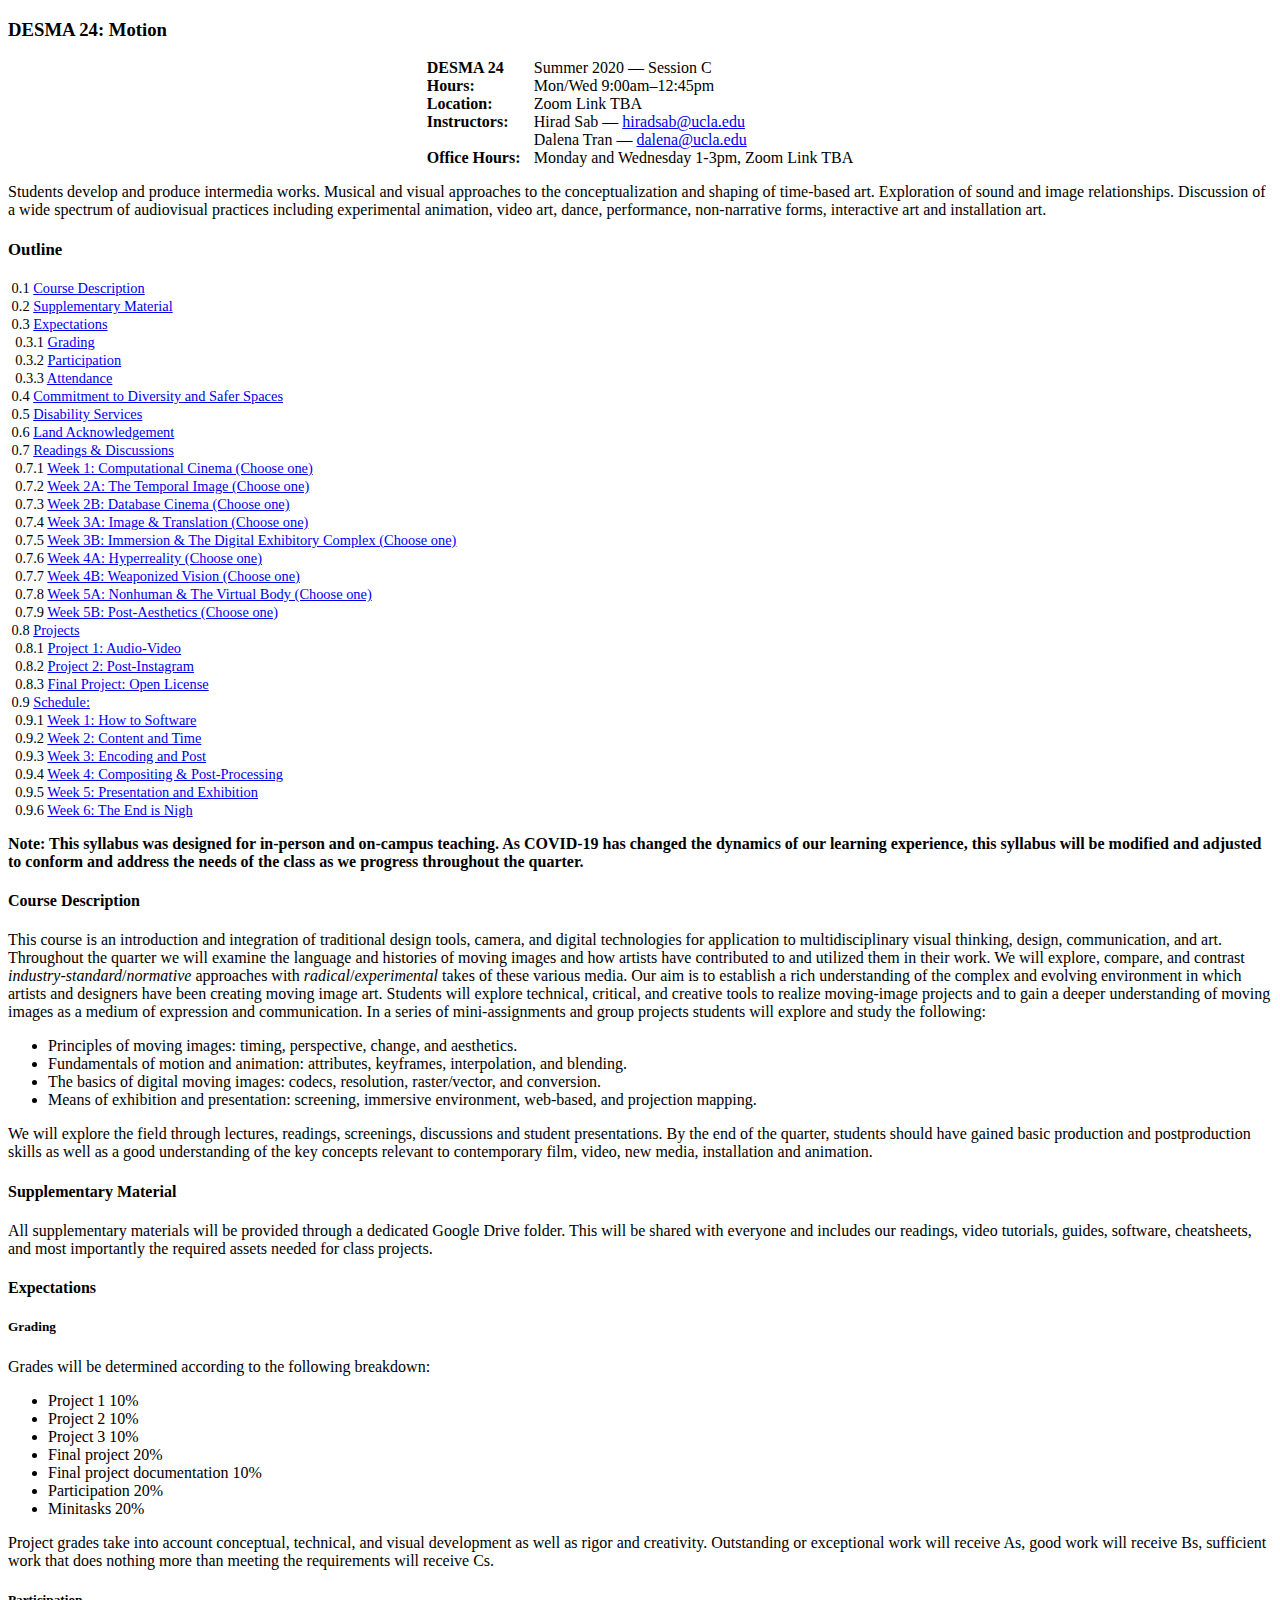
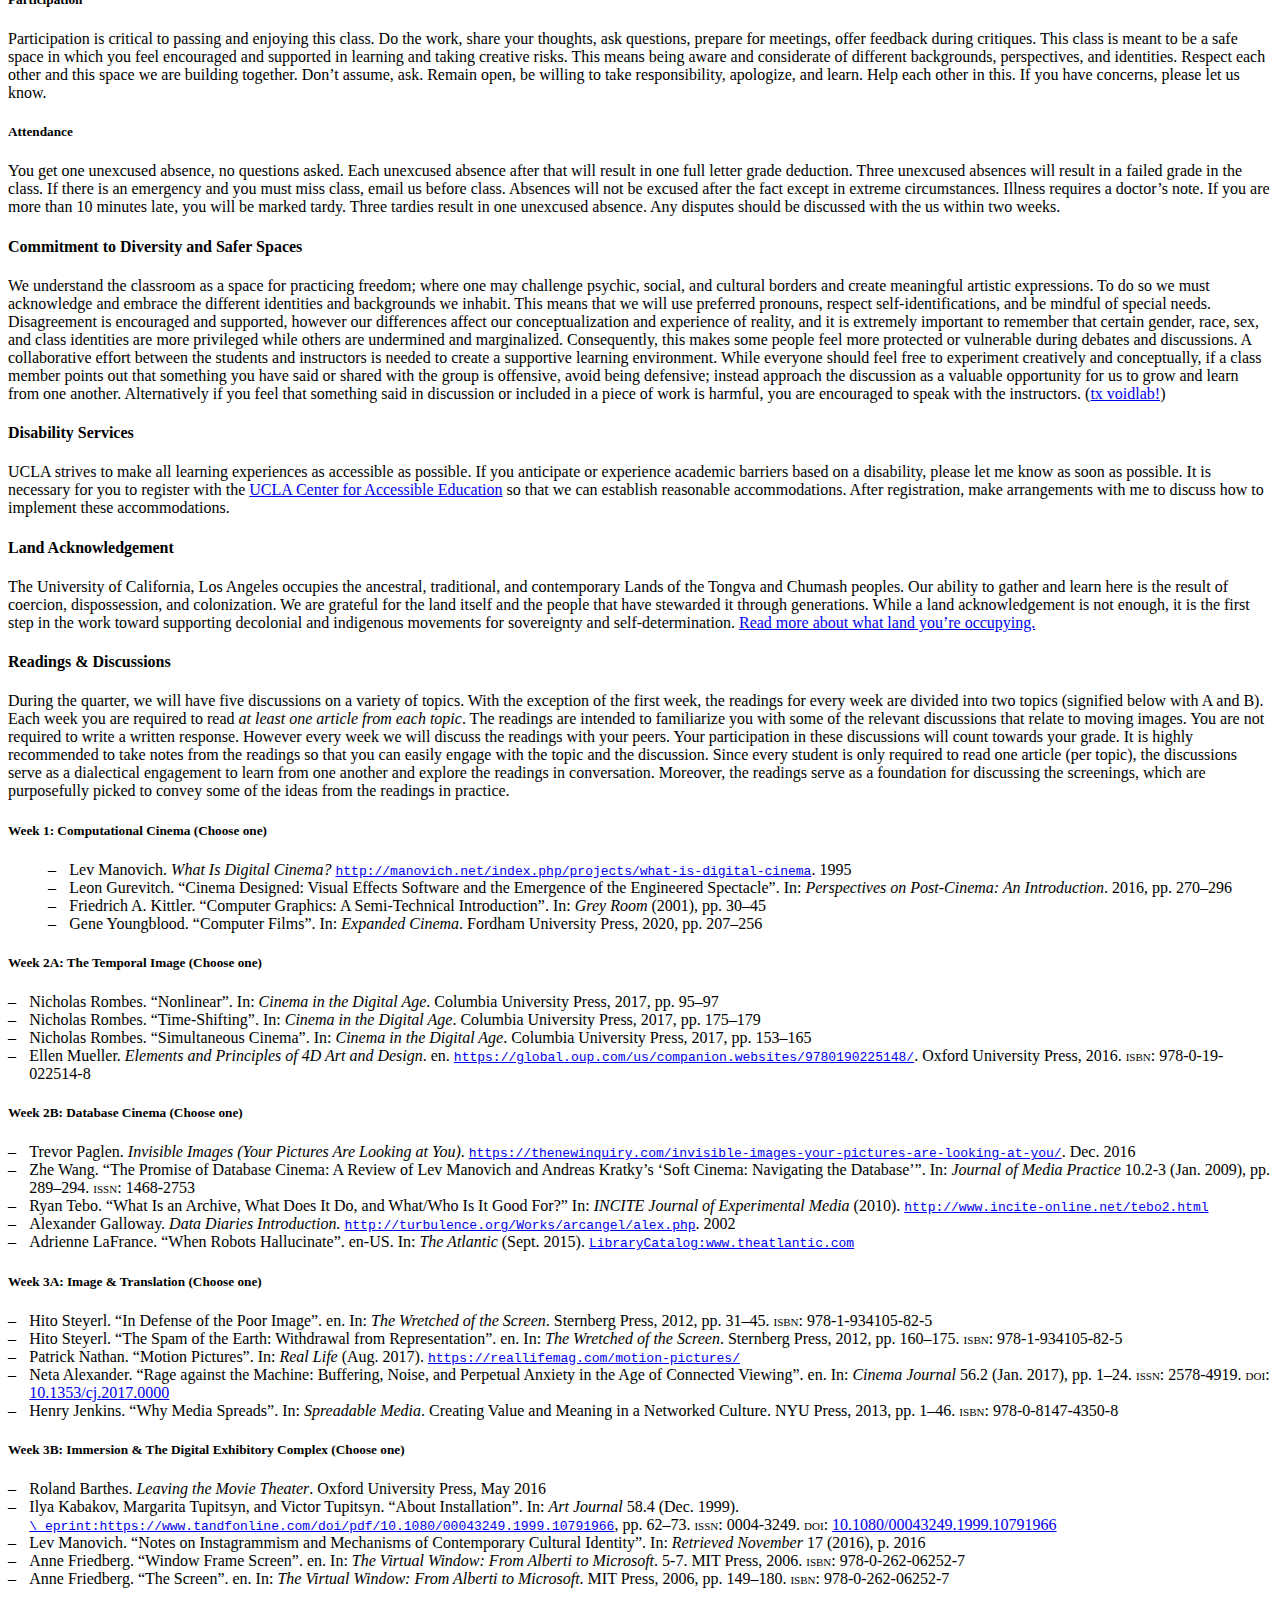
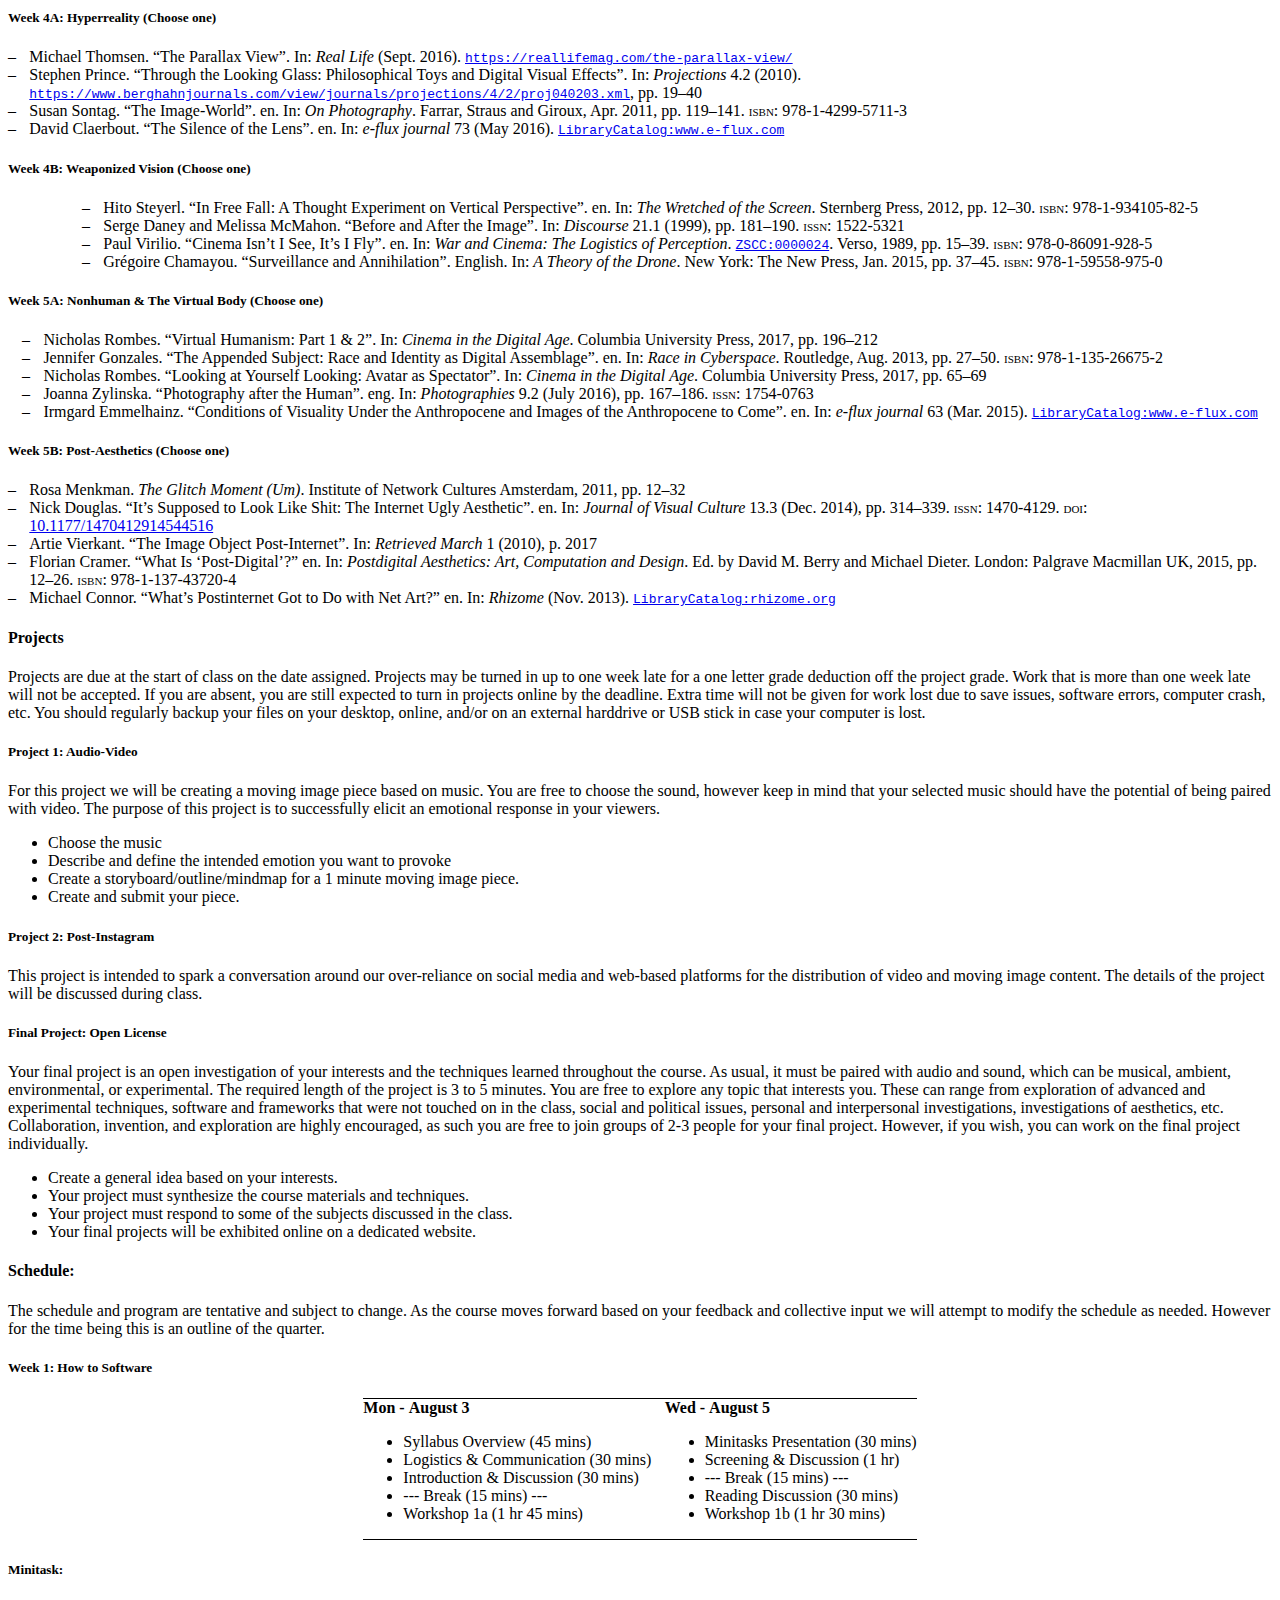
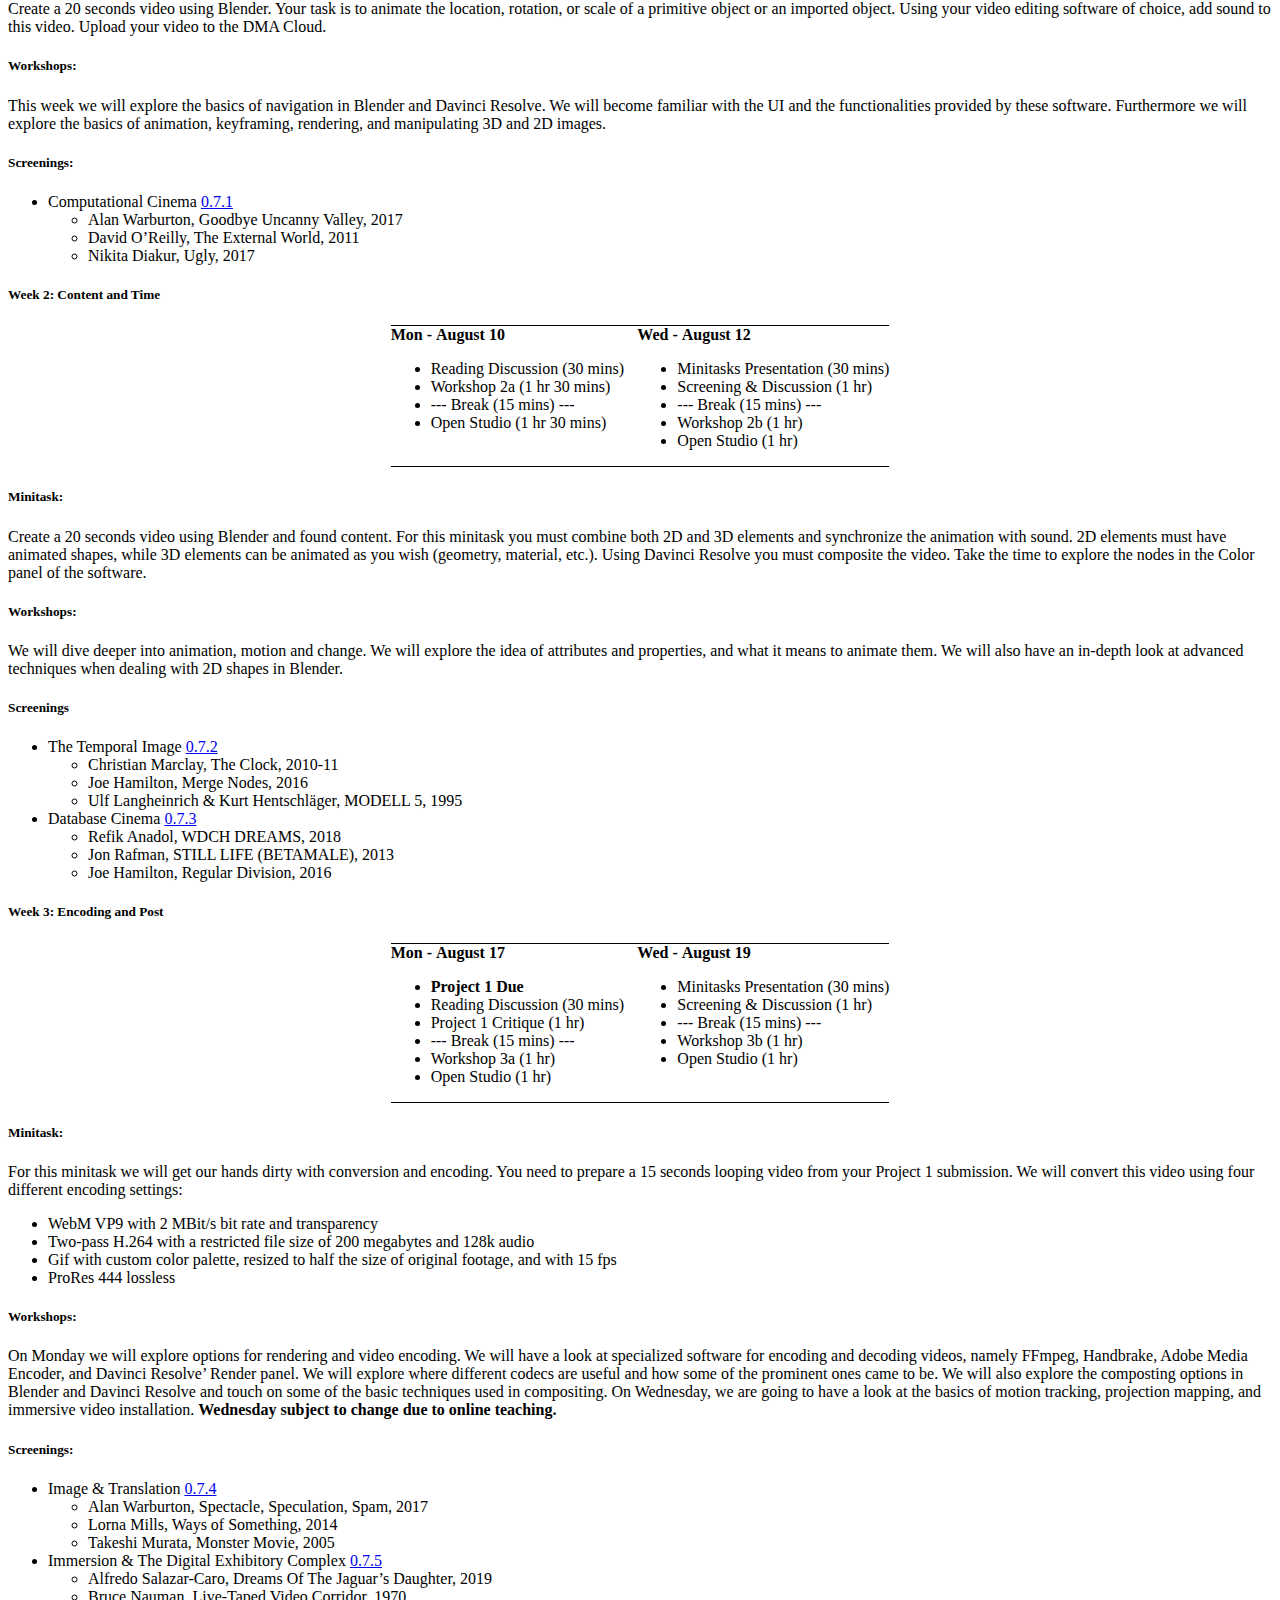
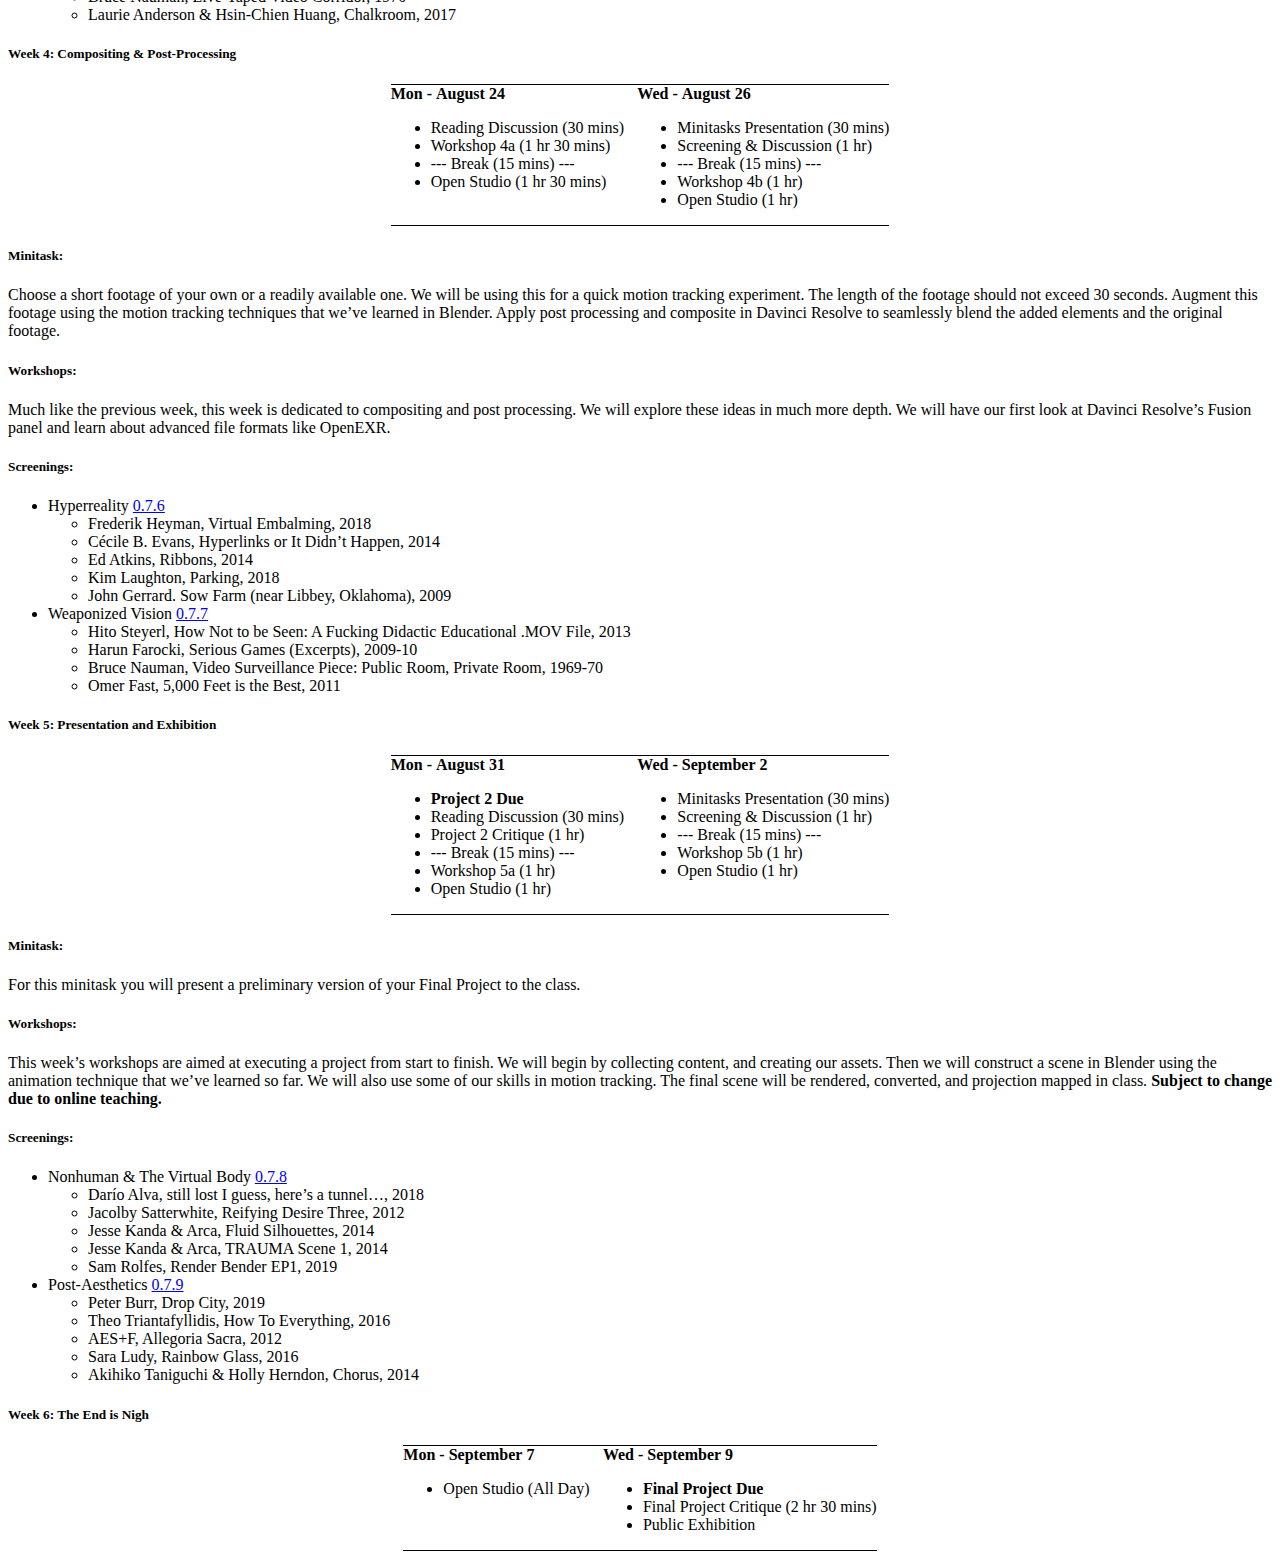
<file: Syllabus/index.html>
<!DOCTYPE html> 
<html lang="en-US" xml:lang="en-US" > 
<head><title></title> 
<meta  charset="utf-8" /> 
<meta name="generator" content="TeX4ht (http://www.tug.org/tex4ht/)" /> 
<meta name="viewport" content="width=device-width,initial-scale=1" /> 
<link rel="stylesheet" type="text/css" href="index.css" /> 
<meta name="src" content="index.tex" /> 
</head><body 
>
<!--l. 53--><p class="noindent" ><a 
 id="desma-24-motion"></a>
</p>
<h3 class="likesectionHead"><a 
 id="x1-1000"></a>DESMA 24: Motion</h3>
<a 
 id="x1-1000doc"></a>
 <table id="TBL-3" class="tabular" 
cellspacing="0" cellpadding="0"  
><colgroup id="TBL-3-1g"><col 
id="TBL-3-1" /><col 
id="TBL-3-2" /></colgroup><tr  
 style="vertical-align:baseline;" id="TBL-3-1-"><td  style="white-space:nowrap; text-align:left;" id="TBL-3-1-1"  
class="td01"><span 
class="cmbx-10">DESMA 24   </span></td><td  style="white-space:normal; text-align:left;" id="TBL-3-1-2"  
class="td10"> <!--l. 62--><p class="noindent" >Summer 2020 — Session C                                                                            </p></td>
</tr><tr  
 style="vertical-align:baseline;" id="TBL-3-2-"><td  style="white-space:nowrap; text-align:left;" id="TBL-3-2-1"  
class="td01"><span 
class="cmbx-10">Hours:          </span></td><td  style="white-space:normal; text-align:left;" id="TBL-3-2-2"  
class="td10"> <!--l. 62--><p class="noindent" >Mon/Wed 9:00am–12:45pm                                                                           </p></td>
</tr><tr  
 style="vertical-align:baseline;" id="TBL-3-3-"><td  style="white-space:nowrap; text-align:left;" id="TBL-3-3-1"  
class="td01"><span 
class="cmbx-10">Location:       </span></td><td  style="white-space:normal; text-align:left;" id="TBL-3-3-2"  
class="td10"> <!--l. 62--><p class="noindent" >Zoom Link TBA                                                                                         </p></td>
</tr><tr  
 style="vertical-align:baseline;" id="TBL-3-4-"><td  style="white-space:nowrap; text-align:left;" id="TBL-3-4-1"  
class="td01"><span 
class="cmbx-10">Instructors:   </span></td><td  style="white-space:normal; text-align:left;" id="TBL-3-4-2"  
class="td10"> <!--l. 62--><p class="noindent" >Hirad Sab — <a 
href="mailto:hiradsab@ucla.edu" >hiradsab@ucla.edu</a>                                                                     </p></td>
</tr><tr  
 style="vertical-align:baseline;" id="TBL-3-5-"><td  style="white-space:nowrap; text-align:left;" id="TBL-3-5-1"  
class="td01">              </td><td  style="white-space:normal; text-align:left;" id="TBL-3-5-2"  
class="td10"> <!--l. 62--><p class="noindent" >Dalena Tran — <a 
href="mailto:dalena@ucla.edu" >dalena@ucla.edu</a>                                                                    </p></td>
</tr><tr  
 style="vertical-align:baseline;" id="TBL-3-6-"><td  style="white-space:nowrap; text-align:left;" id="TBL-3-6-1"  
class="td01"><span 
class="cmbx-10">Office Hours:  </span></td><td  style="white-space:normal; text-align:left;" id="TBL-3-6-2"  
class="td10"> <!--l. 62--><p class="noindent" >Monday and Wednesday 1-3pm, Zoom Link TBA                                              </p></td>
</tr></table>
<!--l. 64--><p class="noindent" >Students develop and produce intermedia works. Musical and visual approaches to the conceptualization and
shaping of time-based art. Exploration of sound and image relationships. Discussion of a wide spectrum of
audiovisual practices including experimental animation, video art, dance, performance, non-narrative forms,
interactive art and installation art.
</p><!--l. 66--><p class="noindent" >
</p>
<h3 class="likesectionHead"><a 
 id="x1-2000"></a><span 
class="cmr-9">Outline</span></h3>
<div class="tableofcontents">
<span 
class="cmr-9"> </span><span class="subsectionToc" ><span 
class="cmr-9">0.1 </span><a 
href="#x1-30000.1" id="QQ2-1-3"><span 
class="cmr-9">Course Description</span></a></span>
<br /><span 
class="cmr-9"> </span><span class="subsectionToc" ><span 
class="cmr-9">0.2 </span><a 
href="#x1-40000.2" id="QQ2-1-4"><span 
class="cmr-9">Supplementary Material</span></a></span>
<br /><span 
class="cmr-9"> </span><span class="subsectionToc" ><span 
class="cmr-9">0.3 </span><a 
href="#x1-50000.3" id="QQ2-1-5"><span 
class="cmr-9">Expectations</span></a></span>
<br /><span 
class="cmr-9"> </span><span 
class="cmr-9"> </span><span class="subsubsectionToc" ><span 
class="cmr-9">0.3.1 </span><a 
href="#x1-60000.3.1" id="QQ2-1-6"><span 
class="cmr-9">Grading</span></a></span>
<br /><span 
class="cmr-9"> </span><span 
class="cmr-9"> </span><span class="subsubsectionToc" ><span 
class="cmr-9">0.3.2 </span><a 
href="#x1-70000.3.2" id="QQ2-1-7"><span 
class="cmr-9">Participation</span></a></span>
<br /><span 
class="cmr-9"> </span><span 
class="cmr-9"> </span><span class="subsubsectionToc" ><span 
class="cmr-9">0.3.3 </span><a 
href="#x1-80000.3.3" id="QQ2-1-8"><span 
class="cmr-9">Attendance</span></a></span>
<br /><span 
class="cmr-9"> </span><span class="subsectionToc" ><span 
class="cmr-9">0.4 </span><a 
href="#x1-90000.4" id="QQ2-1-9"><span 
class="cmr-9">Commitment to Diversity and Safer Spaces</span></a></span>
<br /><span 
class="cmr-9"> </span><span class="subsectionToc" ><span 
class="cmr-9">0.5 </span><a 
href="#x1-100000.5" id="QQ2-1-10"><span 
class="cmr-9">Disability Services</span></a></span>
<br /><span 
class="cmr-9"> </span><span class="subsectionToc" ><span 
class="cmr-9">0.6 </span><a 
href="#x1-110000.6" id="QQ2-1-11"><span 
class="cmr-9">Land Acknowledgement</span></a></span>
<br /><span 
class="cmr-9"> </span><span class="subsectionToc" ><span 
class="cmr-9">0.7 </span><a 
href="#x1-120000.7" id="QQ2-1-12"><span 
class="cmr-9">Readings &#x0026; Discussions</span></a></span>
<br /><span 
class="cmr-9"> </span><span 
class="cmr-9"> </span><span class="subsubsectionToc" ><span 
class="cmr-9">0.7.1 </span><a 
href="#x1-130000.7.1" id="QQ2-1-13"><span 
class="cmr-9">Week 1: Computational Cinema (Choose one)</span></a></span>
<br /><span 
class="cmr-9"> </span><span 
class="cmr-9"> </span><span class="subsubsectionToc" ><span 
class="cmr-9">0.7.2 </span><a 
href="#x1-140000.7.2" id="QQ2-1-14"><span 
class="cmr-9">Week 2A: The Temporal Image (Choose one)</span></a></span>
<br /><span 
class="cmr-9"> </span><span 
class="cmr-9"> </span><span class="subsubsectionToc" ><span 
class="cmr-9">0.7.3 </span><a 
href="#x1-150000.7.3" id="QQ2-1-15"><span 
class="cmr-9">Week 2B: Database Cinema (Choose one)</span></a></span>
                                                                                         
                                                                                         
<br /><span 
class="cmr-9"> </span><span 
class="cmr-9"> </span><span class="subsubsectionToc" ><span 
class="cmr-9">0.7.4 </span><a 
href="#x1-160000.7.4" id="QQ2-1-16"><span 
class="cmr-9">Week 3A: Image &#x0026; Translation (Choose one)</span></a></span>
<br /><span 
class="cmr-9"> </span><span 
class="cmr-9"> </span><span class="subsubsectionToc" ><span 
class="cmr-9">0.7.5 </span><a 
href="#x1-170000.7.5" id="QQ2-1-17"><span 
class="cmr-9">Week 3B: Immersion &#x0026; The Digital Exhibitory Complex (Choose one)</span></a></span>
<br /><span 
class="cmr-9"> </span><span 
class="cmr-9"> </span><span class="subsubsectionToc" ><span 
class="cmr-9">0.7.6 </span><a 
href="#x1-180000.7.6" id="QQ2-1-18"><span 
class="cmr-9">Week 4A: Hyperreality (Choose one)</span></a></span>
<br /><span 
class="cmr-9"> </span><span 
class="cmr-9"> </span><span class="subsubsectionToc" ><span 
class="cmr-9">0.7.7 </span><a 
href="#x1-190000.7.7" id="QQ2-1-19"><span 
class="cmr-9">Week 4B: Weaponized Vision (Choose one)</span></a></span>
<br /><span 
class="cmr-9"> </span><span 
class="cmr-9"> </span><span class="subsubsectionToc" ><span 
class="cmr-9">0.7.8 </span><a 
href="#x1-200000.7.8" id="QQ2-1-20"><span 
class="cmr-9">Week 5A: Nonhuman &#x0026; The Virtual Body (Choose one)</span></a></span>
<br /><span 
class="cmr-9"> </span><span 
class="cmr-9"> </span><span class="subsubsectionToc" ><span 
class="cmr-9">0.7.9 </span><a 
href="#x1-210000.7.9" id="QQ2-1-21"><span 
class="cmr-9">Week 5B: Post-Aesthetics (Choose one)</span></a></span>
<br /><span 
class="cmr-9"> </span><span class="subsectionToc" ><span 
class="cmr-9">0.8 </span><a 
href="#x1-220000.8" id="QQ2-1-22"><span 
class="cmr-9">Projects</span></a></span>
<br /><span 
class="cmr-9"> </span><span 
class="cmr-9"> </span><span class="subsubsectionToc" ><span 
class="cmr-9">0.8.1 </span><a 
href="#x1-230000.8.1" id="QQ2-1-23"><span 
class="cmr-9">Project 1: Audio-Video</span></a></span>
<br /><span 
class="cmr-9"> </span><span 
class="cmr-9"> </span><span class="subsubsectionToc" ><span 
class="cmr-9">0.8.2 </span><a 
href="#x1-240000.8.2" id="QQ2-1-24"><span 
class="cmr-9">Project 2: Post-Instagram</span></a></span>
<br /><span 
class="cmr-9"> </span><span 
class="cmr-9"> </span><span class="subsubsectionToc" ><span 
class="cmr-9">0.8.3 </span><a 
href="#x1-250000.8.3" id="QQ2-1-25"><span 
class="cmr-9">Final Project: Open License</span></a></span>
<br /><span 
class="cmr-9"> </span><span class="subsectionToc" ><span 
class="cmr-9">0.9 </span><a 
href="#x1-260000.9" id="QQ2-1-26"><span 
class="cmr-9">Schedule:</span></a></span>
<br /><span 
class="cmr-9"> </span><span 
class="cmr-9"> </span><span class="subsubsectionToc" ><span 
class="cmr-9">0.9.1 </span><a 
href="#x1-270000.9.1" id="QQ2-1-27"><span 
class="cmr-9">Week 1: How to Software</span></a></span>
<br /><span 
class="cmr-9"> </span><span 
class="cmr-9"> </span><span class="subsubsectionToc" ><span 
class="cmr-9">0.9.2 </span><a 
href="#x1-310000.9.2" id="QQ2-1-31"><span 
class="cmr-9">Week 2: Content and Time</span></a></span>
<br /><span 
class="cmr-9"> </span><span 
class="cmr-9"> </span><span class="subsubsectionToc" ><span 
class="cmr-9">0.9.3 </span><a 
href="#x1-350000.9.3" id="QQ2-1-35"><span 
class="cmr-9">Week 3: Encoding and Post</span></a></span>
<br /><span 
class="cmr-9"> </span><span 
class="cmr-9"> </span><span class="subsubsectionToc" ><span 
class="cmr-9">0.9.4 </span><a 
href="#x1-390000.9.4" id="QQ2-1-39"><span 
class="cmr-9">Week 4: Compositing &#x0026; Post-Processing</span></a></span>
<br /><span 
class="cmr-9"> </span><span 
class="cmr-9"> </span><span class="subsubsectionToc" ><span 
class="cmr-9">0.9.5 </span><a 
href="#x1-430000.9.5" id="QQ2-1-43"><span 
class="cmr-9">Week 5: Presentation and Exhibition</span></a></span>
<br /><span 
class="cmr-9"> </span><span 
class="cmr-9"> </span><span class="subsubsectionToc" ><span 
class="cmr-9">0.9.6 </span><a 
href="#x1-470000.9.6" id="QQ2-1-47"><span 
class="cmr-9">Week 6: The End is Nigh</span></a></span>
</div>
<!--l. 68--><p class="noindent" ><span 
class="cmbx-10">Note: This syllabus was designed for in-person and on-campus teaching. As COVID-19</span>
<span 
class="cmbx-10">has changed the dynamics of our learning experience, this syllabus will be modified and</span>
<span 
class="cmbx-10">adjusted to conform and address the needs of the class as we progress throughout the</span>
<span 
class="cmbx-10">quarter.</span>
</p><!--l. 71--><p class="noindent" ><a 
 id="course-description"></a>
</p>
<h4 class="subsectionHead"><span class="titlemark"></span> <a 
 id="x1-30000.1"></a>Course Description</h4>
<!--l. 73--><p class="noindent" >This course is an introduction and integration of traditional design tools, camera, and digital technologies for
application to multidisciplinary visual thinking, design, communication, and art. Throughout the quarter we will
examine the language and histories of moving images and how artists have contributed to and utilized them in their
work. We will explore, compare, and contrast <span 
class="cmti-10">industry-standard</span>/<span 
class="cmti-10">normative </span>approaches with <span 
class="cmti-10">radical</span>/<span 
class="cmti-10">experimental</span>
takes of these various media. Our aim is to establish a rich understanding of the complex and evolving environment
in which artists and designers have been creating moving image art. Students will explore technical, critical, and
creative tools to realize moving-image projects and to gain a deeper understanding of moving images as a medium of
expression and communication. In a series of mini-assignments and group projects students will explore and study
                                                                                         
                                                                                         
the following:
</p>
     <ul class="itemize1">
     <li class="itemize">Principles of moving images: timing, perspective, change, and aesthetics.
     </li>
     <li class="itemize">Fundamentals of motion and animation: attributes, keyframes, interpolation, and blending.
     </li>
     <li class="itemize">The basics of digital moving images: codecs, resolution, raster/vector, and conversion.
     </li>
     <li class="itemize">Means of exhibition and presentation: screening, immersive environment, web-based, and projection
     mapping.</li></ul>
<!--l. 86--><p class="noindent" >We will explore the field through lectures, readings, screenings, discussions and student presentations. By the end of
the quarter, students should have gained basic production and postproduction skills as well as a good
understanding of the key concepts relevant to contemporary film, video, new media, installation and
animation.
</p><!--l. 89--><p class="noindent" ><a 
 id="supplementary-material"></a>
</p>
<h4 class="subsectionHead"><span class="titlemark"></span> <a 
 id="x1-40000.2"></a>Supplementary Material</h4>
<!--l. 91--><p class="noindent" >All supplementary materials will be provided through a dedicated Google Drive folder. This will be shared with
everyone and includes our readings, video tutorials, guides, software, cheatsheets, and most importantly the required
assets needed for class projects.
</p><!--l. 94--><p class="noindent" ><a 
 id="expectations"></a>
</p>
<h4 class="subsectionHead"><span class="titlemark"></span> <a 
 id="x1-50000.3"></a>Expectations</h4>
<!--l. 97--><p class="noindent" ><a 
 id="grading"></a>
</p>
<h5 class="subsubsectionHead"><span class="titlemark"></span> <a 
 id="x1-60000.3.1"></a>Grading</h5>
<!--l. 99--><p class="noindent" >Grades will be determined according to the following breakdown:
</p>
                                                                                         
                                                                                         
     <ul class="itemize1">
     <li class="itemize">Project 1 10%
     </li>
     <li class="itemize">Project 2 10%
     </li>
     <li class="itemize">Project 3 10%
     </li>
     <li class="itemize">Final project 20%
     </li>
     <li class="itemize">Final project documentation 10%
     </li>
     <li class="itemize">Participation 20%
     </li>
     <li class="itemize">Minitasks 20%</li></ul>
<!--l. 118--><p class="noindent" >Project grades take into account conceptual, technical, and visual development as well as rigor and creativity.
Outstanding or exceptional work will receive As, good work will receive Bs, sufficient work that does nothing more
than meeting the requirements will receive Cs.
</p><!--l. 121--><p class="noindent" ><a 
 id="participation"></a>
</p>
<h5 class="subsubsectionHead"><span class="titlemark"></span> <a 
 id="x1-70000.3.2"></a>Participation</h5>
<!--l. 123--><p class="noindent" >Participation is critical to passing and enjoying this class. Do the work, share your thoughts, ask questions, prepare
for meetings, offer feedback during critiques. This class is meant to be a safe space in which you feel encouraged and
supported in learning and taking creative risks. This means being aware and considerate of different backgrounds,
perspectives, and identities. Respect each other and this space we are building together. Don’t assume, ask. Remain
open, be willing to take responsibility, apologize, and learn. Help each other in this. If you have concerns, please let
us know.
</p><!--l. 126--><p class="noindent" ><a 
 id="attendance"></a>
</p>
<h5 class="subsubsectionHead"><span class="titlemark"></span> <a 
 id="x1-80000.3.3"></a>Attendance</h5>
<!--l. 128--><p class="noindent" >You get one unexcused absence, no questions asked. Each unexcused absence after that will result in one full letter
grade deduction. Three unexcused absences will result in a failed grade in the class. If there is an emergency and you
must miss class, email us before class. Absences will not be excused after the fact except in extreme circumstances.
Illness requires a doctor’s note. If you are more than 10 minutes late, you will be marked tardy. Three
tardies result in one unexcused absence. Any disputes should be discussed with the us within two
weeks.
</p><!--l. 133--><p class="noindent" ><a 
 id="commitment-to-diversity-and-safer-spaces"></a>
                                                                                         
                                                                                         
</p>
<h4 class="subsectionHead"><span class="titlemark"></span> <a 
 id="x1-90000.4"></a>Commitment to Diversity and Safer Spaces</h4>
<!--l. 135--><p class="noindent" >We understand the classroom as a space for practicing freedom; where one may challenge psychic, social,
and cultural borders and create meaningful artistic expressions. To do so we must acknowledge and
embrace the different identities and backgrounds we inhabit. This means that we will use preferred
pronouns, respect self-identifications, and be mindful of special needs. Disagreement is encouraged
and supported, however our differences affect our conceptualization and experience of reality, and
it is extremely important to remember that certain gender, race, sex, and class identities are more
privileged while others are undermined and marginalized. Consequently, this makes some people feel more
protected or vulnerable during debates and discussions. A collaborative effort between the students and
instructors is needed to create a supportive learning environment. While everyone should feel free to
experiment creatively and conceptually, if a class member points out that something you have said or
shared with the group is offensive, avoid being defensive; instead approach the discussion as a valuable
opportunity for us to grow and learn from one another. Alternatively if you feel that something said in
discussion or included in a piece of work is harmful, you are encouraged to speak with the instructors. (<a 
href="https://github.com/voidlab/diversity-statement" >tx
voidlab!</a>)
</p><!--l. 138--><p class="noindent" ><a 
 id="disability-services"></a>
</p>
<h4 class="subsectionHead"><span class="titlemark"></span> <a 
 id="x1-100000.5"></a>Disability Services</h4>
<!--l. 140--><p class="noindent" >UCLA strives to make all learning experiences as accessible as possible. If you anticipate or experience
academic barriers based on a disability, please let me know as soon as possible. It is necessary for
you to register with the <a 
href="http://www.cae.ucla.edu/" >UCLA Center for Accessible Education</a> so that we can establish reasonable
accommodations. After registration, make arrangements with me to discuss how to implement these
accommodations.
</p><!--l. 143--><p class="noindent" ><a 
 id="land-acknowledgement"></a>
</p>
<h4 class="subsectionHead"><span class="titlemark"></span> <a 
 id="x1-110000.6"></a>Land Acknowledgement</h4>
<!--l. 145--><p class="noindent" >The University of California, Los Angeles occupies the ancestral, traditional, and contemporary Lands of the Tongva
and Chumash peoples. Our ability to gather and learn here is the result of coercion, dispossession, and colonization.
We are grateful for the land itself and the people that have stewarded it through generations. While a
land acknowledgement is not enough, it is the first step in the work toward supporting decolonial
and indigenous movements for sovereignty and self-determination. <a 
href="https://native-land.ca/" >Read more about what land you’re
occupying.</a>
                                                                                         
                                                                                         
</p><!--l. 150--><p class="noindent" ><a 
 id="readings-discussions"></a>
</p>
<h4 class="subsectionHead"><span class="titlemark"></span> <a 
 id="x1-120000.7"></a>Readings &#x0026; Discussions</h4>
<!--l. 152--><p class="noindent" >During the quarter, we will have five discussions on a variety of topics. With the exception of the first week, the
readings for every week are divided into two topics (signified below with A and B). Each week you are
required to read <span 
class="cmti-10">at least one article from each topic</span>. The readings are intended to familiarize you with
some of the relevant discussions that relate to moving images. You are not required to write a written
response. However every week we will discuss the readings with your peers. Your participation in these
discussions will count towards your grade. It is highly recommended to take notes from the readings so
that you can easily engage with the topic and the discussion. Since every student is only required
to read one article (per topic), the discussions serve as a dialectical engagement to learn from one
another and explore the readings in conversation. Moreover, the readings serve as a foundation for
discussing the screenings, which are purposefully picked to convey some of the ideas from the readings in
practice.
</p><!--l. 156--><p class="noindent" ><a 
 id="week-1-computational-cinema"></a>
</p>
<h5 class="subsubsectionHead"><span class="titlemark"></span> <a 
 id="x1-130000.7.1"></a>Week 1: Computational Cinema (Choose one)</h5>
 <table id="TBL-6" class="tabular" 
cellspacing="0" cellpadding="0"  
><colgroup id="TBL-6-1g"><col 
id="TBL-6-1" /><col 
id="TBL-6-2" /></colgroup><tr  
 style="vertical-align:baseline;" id="TBL-6-1-"><td  style="white-space:nowrap; text-align:left;" id="TBL-6-1-1"  
class="td01">–  </td><td  style="white-space:normal; text-align:left;" id="TBL-6-1-2"  
class="td10"> <!--l. 164--><p class="noindent" >Lev                 Manovich.                 <span 
class="cmti-10">What               Is               Digital               Cinema?</span>
  <a 
href="http://manovich.net/index.php/projects/what-is-digital-cinema" class="url" ><span 
class="cmtt-10">http://manovich.net/index.php/projects/what-is-digital-cinema</span></a>. 1995                        </p></td>
</tr><tr  
 style="vertical-align:baseline;" id="TBL-6-2-"><td  style="white-space:nowrap; text-align:left;" id="TBL-6-2-1"  
class="td01">–   </td><td  style="white-space:normal; text-align:left;" id="TBL-6-2-2"  
class="td10"> <!--l. 164--><p class="noindent" >Leon Gurevitch. “Cinema Designed: Visual Effects Software and the Emergence of the Engineered
  Spectacle”. In: <span 
class="cmti-10">Perspectives on Post-Cinema: An Introduction</span>. 2016, pp. 270–296                      </p></td>
</tr><tr  
 style="vertical-align:baseline;" id="TBL-6-3-"><td  style="white-space:nowrap; text-align:left;" id="TBL-6-3-1"  
class="td01">–   </td><td  style="white-space:normal; text-align:left;" id="TBL-6-3-2"  
class="td10"> <!--l. 164--><p class="noindent" >Friedrich A. Kittler. “Computer Graphics: A Semi-Technical Introduction”. In: <span 
class="cmti-10">Grey Room </span>(2001),
  pp. 30–45                                                                                                                    </p></td>
</tr><tr  
 style="vertical-align:baseline;" id="TBL-6-4-"><td  style="white-space:nowrap; text-align:left;" id="TBL-6-4-1"  
class="td01">–   </td><td  style="white-space:normal; text-align:left;" id="TBL-6-4-2"  
class="td10"> <!--l. 164--><p class="noindent" >Gene Youngblood. “Computer Films”. In: <span 
class="cmti-10">Expanded Cinema</span>. Fordham University Press, 2020,
  pp. 207–256                                                                                                                 </p></td>
</tr><tr  
 style="vertical-align:baseline;" id="TBL-6-5-"><td  style="white-space:nowrap; text-align:left;" id="TBL-6-5-1"  
class="td01">   </td>
</tr></table>
<!--l. 168--><p class="noindent" ><a 
 id="week-2a-the-temporal-image"></a>
</p>
                                                                                         
                                                                                         
<h5 class="subsubsectionHead"><span class="titlemark"></span> <a 
 id="x1-140000.7.2"></a>Week 2A: The Temporal Image (Choose one)</h5>
 <table id="TBL-9" class="tabular" 
cellspacing="0" cellpadding="0"  
><colgroup id="TBL-9-1g"><col 
id="TBL-9-1" /><col 
id="TBL-9-2" /></colgroup><tr  
 style="vertical-align:baseline;" id="TBL-9-1-"><td  style="white-space:nowrap; text-align:left;" id="TBL-9-1-1"  
class="td01">–  </td><td  style="white-space:normal; text-align:left;" id="TBL-9-1-2"  
class="td10"> <!--l. 175--><p class="noindent" >Nicholas Rombes. “Nonlinear”. In: <span 
class="cmti-10">Cinema in the Digital Age</span>. Columbia University Press, 2017,
  pp. 95–97                                                                                                                    </p></td>
</tr><tr  
 style="vertical-align:baseline;" id="TBL-9-2-"><td  style="white-space:nowrap; text-align:left;" id="TBL-9-2-1"  
class="td01">–   </td><td  style="white-space:normal; text-align:left;" id="TBL-9-2-2"  
class="td10"> <!--l. 175--><p class="noindent" >Nicholas Rombes. “Time-Shifting”. In: <span 
class="cmti-10">Cinema in the Digital Age</span>. Columbia University Press, 2017,
  pp. 175–179                                                                                                                 </p></td>
</tr><tr  
 style="vertical-align:baseline;" id="TBL-9-3-"><td  style="white-space:nowrap; text-align:left;" id="TBL-9-3-1"  
class="td01">–   </td><td  style="white-space:normal; text-align:left;" id="TBL-9-3-2"  
class="td10"> <!--l. 175--><p class="noindent" >Nicholas Rombes. “Simultaneous Cinema”. In: <span 
class="cmti-10">Cinema in the Digital Age</span>. Columbia University
  Press, 2017, pp. 153–165                                                                                                </p></td>
</tr><tr  
 style="vertical-align:baseline;" id="TBL-9-4-"><td  style="white-space:nowrap; text-align:left;" id="TBL-9-4-1"  
class="td01">–   </td><td  style="white-space:normal; text-align:left;" id="TBL-9-4-2"  
class="td10"> <!--l. 175--><p class="noindent" >Ellen                     Mueller.                     <span 
class="cmti-10">Elements                  and                  Principles</span>
  <span 
class="cmti-10">of 4D Art and Design</span>. en. <a 
href="https://global.oup.com/us/companion.websites/9780190225148/" class="url" ><span 
class="cmtt-10">https://global.oup.com/us/companion.websites/9780190225148/</span></a>.
  Oxford University Press, 2016. <span 
class="cmcsc-10"><span 
class="small-caps">i</span><span 
class="small-caps">s</span><span 
class="small-caps">b</span><span 
class="small-caps">n</span></span>: 978-0-19-022514-8                                                        </p></td>
</tr><tr  
 style="vertical-align:baseline;" id="TBL-9-5-"><td  style="white-space:nowrap; text-align:left;" id="TBL-9-5-1"  
class="td01">   </td>
</tr></table>
<!--l. 178--><p class="noindent" ><a 
 id="week-2b-database-cinema"></a>
</p>
<h5 class="subsubsectionHead"><span class="titlemark"></span> <a 
 id="x1-150000.7.3"></a>Week 2B: Database Cinema (Choose one)</h5>
 <table id="TBL-12" class="tabular" 
cellspacing="0" cellpadding="0"  
><colgroup id="TBL-12-1g"><col 
id="TBL-12-1" /><col 
id="TBL-12-2" /></colgroup><tr  
 style="vertical-align:baseline;" id="TBL-12-1-"><td  style="white-space:nowrap; text-align:left;" id="TBL-12-1-1"  
class="td01">–  </td><td  style="white-space:normal; text-align:left;" id="TBL-12-1-2"  
class="td10"> <!--l. 186--><p class="noindent" >Trevor      Paglen.      <span 
class="cmti-10">Invisible     Images     (Your     Pictures     Are     Looking     at     You)</span>.
  <a 
href="https://thenewinquiry.com/invisible-images-your-pictures-are-looking-at-you/" class="url" ><span 
class="cmtt-10">https://thenewinquiry.com/invisible-images-your-pictures-are-looking-at-you/</span></a>. Dec.
  2016                                                                                                                           </p></td>
</tr><tr  
 style="vertical-align:baseline;" id="TBL-12-2-"><td  style="white-space:nowrap; text-align:left;" id="TBL-12-2-1"  
class="td01">–   </td><td  style="white-space:normal; text-align:left;" id="TBL-12-2-2"  
class="td10"> <!--l. 186--><p class="noindent" >Zhe Wang. “The Promise of Database Cinema: A Review of Lev Manovich and Andreas Kratky’s
  ‘Soft  Cinema:  Navigating  the  Database’”.  In:  <span 
class="cmti-10">Journal  of  Media  Practice  </span>10.2-3  (Jan.  2009),
  pp. 289–294. <span 
class="cmcsc-10"><span 
class="small-caps">i</span><span 
class="small-caps">s</span><span 
class="small-caps">s</span><span 
class="small-caps">n</span></span>: 1468-2753                                                                                           </p></td>
</tr><tr  
 style="vertical-align:baseline;" id="TBL-12-3-"><td  style="white-space:nowrap; text-align:left;" id="TBL-12-3-1"  
class="td01">–   </td><td  style="white-space:normal; text-align:left;" id="TBL-12-3-2"  
class="td10"> <!--l. 186--><p class="noindent" >Ryan Tebo. “What Is an Archive, What Does It Do, and What/Who Is It Good For?” In: <span 
class="cmti-10">INCITE</span>
  <span 
class="cmti-10">Journal of Experimental Media </span>(2010). <a 
href="http://www.incite-online.net/tebo2.html" class="url" ><span 
class="cmtt-10">http://www.incite-online.net/tebo2.html</span></a>         </p></td>
</tr><tr  
 style="vertical-align:baseline;" id="TBL-12-4-"><td  style="white-space:nowrap; text-align:left;" id="TBL-12-4-1"  
class="td01">–   </td><td  style="white-space:normal; text-align:left;" id="TBL-12-4-2"  
class="td10"> <!--l. 186--><p class="noindent" >Alexander                  Galloway.                  <span 
class="cmti-10">Data                Diaries                Introduction.</span>
  <a 
href="http://turbulence.org/Works/arcangel/alex.php" class="url" ><span 
class="cmtt-10">http://turbulence.org/Works/arcangel/alex.php</span></a>. 2002                                                  </p></td>
</tr><tr  
 style="vertical-align:baseline;" id="TBL-12-5-"><td  style="white-space:nowrap; text-align:left;" id="TBL-12-5-1"  
class="td01">–   </td><td  style="white-space:normal; text-align:left;" id="TBL-12-5-2"  
class="td10"> <!--l. 186--><p class="noindent" >Adrienne  LaFrance.  “When  Robots  Hallucinate”.  en-US.  In:  <span 
class="cmti-10">The  Atlantic  </span>(Sept.  2015).
  <a 
href="Library Catalog: www.theatlantic.com" class="url" ><span 
class="cmtt-10">LibraryCatalog:www.theatlantic.com</span></a>                                                </p></td>
</tr><tr  
 style="vertical-align:baseline;" id="TBL-12-6-"><td  style="white-space:nowrap; text-align:left;" id="TBL-12-6-1"  
class="td01">   </td>
</tr></table>
<!--l. 190--><p class="noindent" ><a 
 id="week-3a-image-translation"></a>
</p>
<h5 class="subsubsectionHead"><span class="titlemark"></span> <a 
 id="x1-160000.7.4"></a>Week 3A: Image &#x0026; Translation (Choose one)</h5>
 <table id="TBL-15" class="tabular" 
cellspacing="0" cellpadding="0"  
><colgroup id="TBL-15-1g"><col 
id="TBL-15-1" /><col 
id="TBL-15-2" /></colgroup><tr  
 style="vertical-align:baseline;" id="TBL-15-1-"><td  style="white-space:nowrap; text-align:left;" id="TBL-15-1-1"  
class="td01">–  </td><td  style="white-space:normal; text-align:left;" id="TBL-15-1-2"  
class="td10"> <!--l. 198--><p class="noindent" >Hito Steyerl. “In Defense of the Poor Image”. en. In: <span 
class="cmti-10">The Wretched of the Screen</span>. Sternberg Press,
  2012, pp. 31–45. <span 
class="cmcsc-10"><span 
class="small-caps">i</span><span 
class="small-caps">s</span><span 
class="small-caps">b</span><span 
class="small-caps">n</span></span>: 978-1-934105-82-5                                                                           </p></td>
</tr><tr  
 style="vertical-align:baseline;" id="TBL-15-2-"><td  style="white-space:nowrap; text-align:left;" id="TBL-15-2-1"  
class="td01">–   </td><td  style="white-space:normal; text-align:left;" id="TBL-15-2-2"  
class="td10"> <!--l. 198--><p class="noindent" >Hito Steyerl. “The Spam of the Earth: Withdrawal from Representation”. en. In: <span 
class="cmti-10">The Wretched of</span>
  <span 
class="cmti-10">the Screen</span>. Sternberg Press, 2012, pp. 160–175. <span 
class="cmcsc-10"><span 
class="small-caps">i</span><span 
class="small-caps">s</span><span 
class="small-caps">b</span><span 
class="small-caps">n</span></span>: 978-1-934105-82-5                                  </p></td>
</tr><tr  
 style="vertical-align:baseline;" id="TBL-15-3-"><td  style="white-space:nowrap; text-align:left;" id="TBL-15-3-1"  
class="td01">–   </td><td  style="white-space:normal; text-align:left;" id="TBL-15-3-2"  
class="td10"> <!--l. 198--><p class="noindent" >Patrick       Nathan.       “Motion       Pictures”.       In:       <span 
class="cmti-10">Real      Life       </span>(Aug.       2017).
  <a 
href="https://reallifemag.com/motion-pictures/" class="url" ><span 
class="cmtt-10">https://reallifemag.com/motion-pictures/</span></a>                                          </p></td>
</tr><tr  
 style="vertical-align:baseline;" id="TBL-15-4-"><td  style="white-space:nowrap; text-align:left;" id="TBL-15-4-1"  
class="td01">–   </td><td  style="white-space:normal; text-align:left;" id="TBL-15-4-2"  
class="td10"> <!--l. 198--><p class="noindent" >Neta Alexander. “Rage against the Machine: Buffering, Noise, and Perpetual Anxiety in the Age
  of Connected Viewing”. en. In: <span 
class="cmti-10">Cinema Journal </span>56.2 (Jan. 2017), pp. 1–24. <span 
class="cmcsc-10"><span 
class="small-caps">i</span><span 
class="small-caps">s</span><span 
class="small-caps">s</span><span 
class="small-caps">n</span></span>: 2578-4919. <span 
class="cmcsc-10"><span 
class="small-caps">d</span><span 
class="small-caps">o</span><span 
class="small-caps">i</span></span>:
  <a 
href="https://doi.org/10.1353/cj.2017.0000" >10.1353/cj.2017.0000</a>                                                                                                     </p></td>
</tr><tr  
 style="vertical-align:baseline;" id="TBL-15-5-"><td  style="white-space:nowrap; text-align:left;" id="TBL-15-5-1"  
class="td01">–   </td><td  style="white-space:normal; text-align:left;" id="TBL-15-5-2"  
class="td10"> <!--l. 198--><p class="noindent" >Henry Jenkins. “Why Media Spreads”. In: <span 
class="cmti-10">Spreadable Media</span>. Creating Value and Meaning in a
  Networked Culture. NYU Press, 2013, pp. 1–46. <span 
class="cmcsc-10"><span 
class="small-caps">i</span><span 
class="small-caps">s</span><span 
class="small-caps">b</span><span 
class="small-caps">n</span></span>: 978-0-8147-4350-8                                 </p></td>
</tr><tr  
 style="vertical-align:baseline;" id="TBL-15-6-"><td  style="white-space:nowrap; text-align:left;" id="TBL-15-6-1"  
class="td01">   </td>
</tr></table>
                                                                                         
                                                                                         
<!--l. 202--><p class="noindent" ><a 
 id="week-3b-immersion-the-digital-exhibitory-complex"></a>
</p>
<h5 class="subsubsectionHead"><span class="titlemark"></span> <a 
 id="x1-170000.7.5"></a>Week 3B: Immersion &#x0026; The Digital Exhibitory Complex (Choose one)</h5>
 <table id="TBL-18" class="tabular" 
cellspacing="0" cellpadding="0"  
><colgroup id="TBL-18-1g"><col 
id="TBL-18-1" /><col 
id="TBL-18-2" /></colgroup><tr  
 style="vertical-align:baseline;" id="TBL-18-1-"><td  style="white-space:nowrap; text-align:left;" id="TBL-18-1-1"  
class="td01">–  </td><td  style="white-space:normal; text-align:left;" id="TBL-18-1-2"  
class="td10"> <!--l. 210--><p class="noindent" >Roland Barthes. <span 
class="cmti-10">Leaving the Movie Theater</span>. Oxford University Press, May 2016                       </p></td>
</tr><tr  
 style="vertical-align:baseline;" id="TBL-18-2-"><td  style="white-space:nowrap; text-align:left;" id="TBL-18-2-1"  
class="td01">–   </td><td  style="white-space:normal; text-align:left;" id="TBL-18-2-2"  
class="td10"> <!--l. 210--><p class="noindent" >Ilya Kabakov, Margarita Tupitsyn, and Victor Tupitsyn. “About Installation”. In: <span 
class="cmti-10">Art Journal </span>58.4
  (Dec.
  1999).  <a 
href="\_eprint: https://www.tandfonline.com/doi/pdf/10.1080/00043249.1999.10791966" class="url" ><span 
class="cmtt-10">\_eprint:https://www.tandfonline.com/doi/pdf/10.1080/00043249.1999.10791966</span></a>,
  pp. 62–73. <span 
class="cmcsc-10"><span 
class="small-caps">i</span><span 
class="small-caps">s</span><span 
class="small-caps">s</span><span 
class="small-caps">n</span></span>: 0004-3249. <span 
class="cmcsc-10"><span 
class="small-caps">d</span><span 
class="small-caps">o</span><span 
class="small-caps">i</span></span>: <a 
href="https://doi.org/10.1080/00043249.1999.10791966" >10.1080/00043249.1999.10791966</a>                                          </p></td>
</tr><tr  
 style="vertical-align:baseline;" id="TBL-18-3-"><td  style="white-space:nowrap; text-align:left;" id="TBL-18-3-1"  
class="td01">–   </td><td  style="white-space:normal; text-align:left;" id="TBL-18-3-2"  
class="td10"> <!--l. 210--><p class="noindent" >Lev Manovich. “Notes on Instagrammism and Mechanisms of Contemporary Cultural Identity”.
  In: <span 
class="cmti-10">Retrieved November </span>17 (2016), p. 2016                                                                         </p></td>
</tr><tr  
 style="vertical-align:baseline;" id="TBL-18-4-"><td  style="white-space:nowrap; text-align:left;" id="TBL-18-4-1"  
class="td01">–   </td><td  style="white-space:normal; text-align:left;" id="TBL-18-4-2"  
class="td10"> <!--l. 210--><p class="noindent" >Anne Friedberg. “Window Frame Screen”. en. In: <span 
class="cmti-10">The Virtual Window: From Alberti to Microsoft</span>.
  5-7. MIT Press, 2006. <span 
class="cmcsc-10"><span 
class="small-caps">i</span><span 
class="small-caps">s</span><span 
class="small-caps">b</span><span 
class="small-caps">n</span></span>: 978-0-262-06252-7                                                                    </p></td>
</tr><tr  
 style="vertical-align:baseline;" id="TBL-18-5-"><td  style="white-space:nowrap; text-align:left;" id="TBL-18-5-1"  
class="td01">–   </td><td  style="white-space:normal; text-align:left;" id="TBL-18-5-2"  
class="td10"> <!--l. 210--><p class="noindent" >Anne Friedberg. “The Screen”. en. In: <span 
class="cmti-10">The Virtual Window: From Alberti to Microsoft</span>. MIT Press,
  2006, pp. 149–180. <span 
class="cmcsc-10"><span 
class="small-caps">i</span><span 
class="small-caps">s</span><span 
class="small-caps">b</span><span 
class="small-caps">n</span></span>: 978-0-262-06252-7                                                                        </p></td>
</tr><tr  
 style="vertical-align:baseline;" id="TBL-18-6-"><td  style="white-space:nowrap; text-align:left;" id="TBL-18-6-1"  
class="td01">   </td>
</tr></table>
<!--l. 214--><p class="noindent" ><a 
 id="week-4a-hyperreality"></a>
</p>
<h5 class="subsubsectionHead"><span class="titlemark"></span> <a 
 id="x1-180000.7.6"></a>Week 4A: Hyperreality (Choose one)</h5>
 <table id="TBL-21" class="tabular" 
cellspacing="0" cellpadding="0"  
><colgroup id="TBL-21-1g"><col 
id="TBL-21-1" /><col 
id="TBL-21-2" /></colgroup><tr  
 style="vertical-align:baseline;" id="TBL-21-1-"><td  style="white-space:nowrap; text-align:left;" id="TBL-21-1-1"  
class="td01">–  </td><td  style="white-space:normal; text-align:left;" id="TBL-21-1-2"  
class="td10"> <!--l. 221--><p class="noindent" >Michael     Thomsen.     “The     Parallax     View”.     In:     <span 
class="cmti-10">Real     Life     </span>(Sept.     2016).
  <a 
href="https://reallifemag.com/the-parallax-view/" class="url" ><span 
class="cmtt-10">https://reallifemag.com/the-parallax-view/</span></a>                                       </p></td>
</tr><tr  
 style="vertical-align:baseline;" id="TBL-21-2-"><td  style="white-space:nowrap; text-align:left;" id="TBL-21-2-1"  
class="td01">–   </td><td  style="white-space:normal; text-align:left;" id="TBL-21-2-2"  
class="td10"> <!--l. 221--><p class="noindent" >Stephen Prince. “Through the Looking Glass: Philosophical Toys and Digital Visual Effects”. In:
  <span 
class="cmti-10">Projections                                               </span>4.2                                                  (2010).
  <a 
href="https://www.berghahnjournals.com/view/journals/projections/4/2/proj040203.xml" class="url" ><span 
class="cmtt-10">https://www.berghahnjournals.com/view/journals/projections/4/2/proj040203.xml</span></a>,
  pp. 19–40                                                                                                                    </p></td>
</tr><tr  
 style="vertical-align:baseline;" id="TBL-21-3-"><td  style="white-space:nowrap; text-align:left;" id="TBL-21-3-1"  
class="td01">–   </td><td  style="white-space:normal; text-align:left;" id="TBL-21-3-2"  
class="td10"> <!--l. 221--><p class="noindent" >Susan Sontag. “The Image-World”. en. In: <span 
class="cmti-10">On Photography</span>. Farrar, Straus and Giroux, Apr. 2011,
  pp. 119–141. <span 
class="cmcsc-10"><span 
class="small-caps">i</span><span 
class="small-caps">s</span><span 
class="small-caps">b</span><span 
class="small-caps">n</span></span>: 978-1-4299-5711-3                                                                                </p></td>
</tr><tr  
 style="vertical-align:baseline;" id="TBL-21-4-"><td  style="white-space:nowrap; text-align:left;" id="TBL-21-4-1"  
class="td01">–   </td><td  style="white-space:normal; text-align:left;" id="TBL-21-4-2"  
class="td10"> <!--l. 221--><p class="noindent" >David   Claerbout.   “The   Silence   of   the   Lens”.   en.   In:   <span 
class="cmti-10">e-flux  journal   </span>73   (May   2016).
  <a 
href="Library Catalog: www.e-flux.com" class="url" ><span 
class="cmtt-10">LibraryCatalog:www.e-flux.com</span></a>                                                     </p></td>
</tr><tr  
 style="vertical-align:baseline;" id="TBL-21-5-"><td  style="white-space:nowrap; text-align:left;" id="TBL-21-5-1"  
class="td01">   </td>
</tr></table>
<!--l. 226--><p class="noindent" ><a 
 id="week-4b-weaponized-vision"></a>
</p>
                                                                                         
                                                                                         
<h5 class="subsubsectionHead"><span class="titlemark"></span> <a 
 id="x1-190000.7.7"></a>Week 4B: Weaponized Vision (Choose one)</h5>
 <table id="TBL-24" class="tabular" 
cellspacing="0" cellpadding="0"  
><colgroup id="TBL-24-1g"><col 
id="TBL-24-1" /><col 
id="TBL-24-2" /></colgroup><tr  
 style="vertical-align:baseline;" id="TBL-24-1-"><td  style="white-space:nowrap; text-align:left;" id="TBL-24-1-1"  
class="td01">–  </td><td  style="white-space:normal; text-align:left;" id="TBL-24-1-2"  
class="td10"> <!--l. 233--><p class="noindent" >Hito Steyerl. “In Free Fall: A Thought Experiment on Vertical Perspective”. en. In: <span 
class="cmti-10">The Wretched</span>
  <span 
class="cmti-10">of the Screen</span>. Sternberg Press, 2012, pp. 12–30. <span 
class="cmcsc-10"><span 
class="small-caps">i</span><span 
class="small-caps">s</span><span 
class="small-caps">b</span><span 
class="small-caps">n</span></span>: 978-1-934105-82-5                                  </p></td>
</tr><tr  
 style="vertical-align:baseline;" id="TBL-24-2-"><td  style="white-space:nowrap; text-align:left;" id="TBL-24-2-1"  
class="td01">–   </td><td  style="white-space:normal; text-align:left;" id="TBL-24-2-2"  
class="td10"> <!--l. 233--><p class="noindent" >Serge Daney and Melissa McMahon. “Before and After the Image”. In: <span 
class="cmti-10">Discourse </span>21.1 (1999),
  pp. 181–190. <span 
class="cmcsc-10"><span 
class="small-caps">i</span><span 
class="small-caps">s</span><span 
class="small-caps">s</span><span 
class="small-caps">n</span></span>: 1522-5321                                                                                           </p></td>
</tr><tr  
 style="vertical-align:baseline;" id="TBL-24-3-"><td  style="white-space:nowrap; text-align:left;" id="TBL-24-3-1"  
class="td01">–   </td><td  style="white-space:normal; text-align:left;" id="TBL-24-3-2"  
class="td10"> <!--l. 233--><p class="noindent" >Paul Virilio. “Cinema Isn’t I See, It’s I Fly”. en. In: <span 
class="cmti-10">War and Cinema: The Logistics of Perception</span>.
  <a 
href="ZSCC: 0000024" class="url" ><span 
class="cmtt-10">ZSCC:0000024</span></a>. Verso, 1989, pp. 15–39. <span 
class="cmcsc-10"><span 
class="small-caps">i</span><span 
class="small-caps">s</span><span 
class="small-caps">b</span><span 
class="small-caps">n</span></span>: 978-0-86091-928-5                                             </p></td>
</tr><tr  
 style="vertical-align:baseline;" id="TBL-24-4-"><td  style="white-space:nowrap; text-align:left;" id="TBL-24-4-1"  
class="td01">–   </td><td  style="white-space:normal; text-align:left;" id="TBL-24-4-2"  
class="td10"> <!--l. 233--><p class="noindent" >Grégoire Chamayou. “Surveillance and Annihilation”. English. In: <span 
class="cmti-10">A Theory of the Drone</span>. New
  York: The New Press, Jan. 2015, pp. 37–45. <span 
class="cmcsc-10"><span 
class="small-caps">i</span><span 
class="small-caps">s</span><span 
class="small-caps">b</span><span 
class="small-caps">n</span></span>: 978-1-59558-975-0                                       </p></td>
</tr><tr  
 style="vertical-align:baseline;" id="TBL-24-5-"><td  style="white-space:nowrap; text-align:left;" id="TBL-24-5-1"  
class="td01">   </td>
</tr></table>
<!--l. 238--><p class="noindent" ><a 
 id="week-5a-nonhuman-the-virtual-body"></a>
</p>
<h5 class="subsubsectionHead"><span class="titlemark"></span> <a 
 id="x1-200000.7.8"></a>Week 5A: Nonhuman &#x0026; The Virtual Body (Choose one)</h5>
 <table id="TBL-27" class="tabular" 
cellspacing="0" cellpadding="0"  
><colgroup id="TBL-27-1g"><col 
id="TBL-27-1" /><col 
id="TBL-27-2" /></colgroup><tr  
 style="vertical-align:baseline;" id="TBL-27-1-"><td  style="white-space:nowrap; text-align:left;" id="TBL-27-1-1"  
class="td01">–  </td><td  style="white-space:normal; text-align:left;" id="TBL-27-1-2"  
class="td10"> <!--l. 246--><p class="noindent" >Nicholas Rombes. “Virtual Humanism: Part 1 &#x0026; 2”. In: <span 
class="cmti-10">Cinema in the Digital Age</span>. Columbia
  University Press, 2017, pp. 196–212                                                                                  </p></td>
</tr><tr  
 style="vertical-align:baseline;" id="TBL-27-2-"><td  style="white-space:nowrap; text-align:left;" id="TBL-27-2-1"  
class="td01">–   </td><td  style="white-space:normal; text-align:left;" id="TBL-27-2-2"  
class="td10"> <!--l. 246--><p class="noindent" >Jennifer Gonzales. “The Appended Subject: Race and Identity as Digital Assemblage”. en. In: <span 
class="cmti-10">Race</span>
  <span 
class="cmti-10">in Cyberspace</span>. Routledge, Aug. 2013, pp. 27–50. <span 
class="cmcsc-10"><span 
class="small-caps">i</span><span 
class="small-caps">s</span><span 
class="small-caps">b</span><span 
class="small-caps">n</span></span>: 978-1-135-26675-2                                 </p></td>
</tr><tr  
 style="vertical-align:baseline;" id="TBL-27-3-"><td  style="white-space:nowrap; text-align:left;" id="TBL-27-3-1"  
class="td01">–   </td><td  style="white-space:normal; text-align:left;" id="TBL-27-3-2"  
class="td10"> <!--l. 246--><p class="noindent" >Nicholas Rombes. “Looking at Yourself Looking: Avatar as Spectator”. In: <span 
class="cmti-10">Cinema in the Digital</span>
  <span 
class="cmti-10">Age</span>. Columbia University Press, 2017, pp. 65–69                                                                 </p></td>
</tr><tr  
 style="vertical-align:baseline;" id="TBL-27-4-"><td  style="white-space:nowrap; text-align:left;" id="TBL-27-4-1"  
class="td01">–   </td><td  style="white-space:normal; text-align:left;" id="TBL-27-4-2"  
class="td10"> <!--l. 246--><p class="noindent" >Joanna  Zylinska.  “Photography  after  the  Human”.  eng.  In:  <span 
class="cmti-10">Photographies  </span>9.2  (July  2016),
  pp. 167–186. <span 
class="cmcsc-10"><span 
class="small-caps">i</span><span 
class="small-caps">s</span><span 
class="small-caps">s</span><span 
class="small-caps">n</span></span>: 1754-0763                                                                                           </p></td>
</tr><tr  
 style="vertical-align:baseline;" id="TBL-27-5-"><td  style="white-space:nowrap; text-align:left;" id="TBL-27-5-1"  
class="td01">–   </td><td  style="white-space:normal; text-align:left;" id="TBL-27-5-2"  
class="td10"> <!--l. 246--><p class="noindent" >Irmgard  Emmelhainz.  “Conditions  of  Visuality  Under  the  Anthropocene  and  Images  of  the
  Anthropocene to Come”. en. In: <span 
class="cmti-10">e-flux journal </span>63 (Mar. 2015). <a 
href="Library Catalog: www.e-flux.com" class="url" ><span 
class="cmtt-10">LibraryCatalog:www.e-flux.com</span></a></p></td>
</tr><tr  
 style="vertical-align:baseline;" id="TBL-27-6-"><td  style="white-space:nowrap; text-align:left;" id="TBL-27-6-1"  
class="td01">   </td>
</tr></table>
<!--l. 250--><p class="noindent" ><a 
 id="week-5b-post-aesthetics"></a>
</p>
<h5 class="subsubsectionHead"><span class="titlemark"></span> <a 
 id="x1-210000.7.9"></a>Week 5B: Post-Aesthetics (Choose one)</h5>
 <table id="TBL-30" class="tabular" 
cellspacing="0" cellpadding="0"  
><colgroup id="TBL-30-1g"><col 
id="TBL-30-1" /><col 
id="TBL-30-2" /></colgroup><tr  
 style="vertical-align:baseline;" id="TBL-30-1-"><td  style="white-space:nowrap; text-align:left;" id="TBL-30-1-1"  
class="td01">–  </td><td  style="white-space:normal; text-align:left;" id="TBL-30-1-2"  
class="td10"> <!--l. 258--><p class="noindent" >Rosa  Menkman.  <span 
class="cmti-10">The  Glitch  Moment  (Um)</span>.  Institute  of  Network  Cultures  Amsterdam,  2011,
  pp. 12–32                                                                                                                    </p></td>
</tr><tr  
 style="vertical-align:baseline;" id="TBL-30-2-"><td  style="white-space:nowrap; text-align:left;" id="TBL-30-2-1"  
class="td01">–   </td><td  style="white-space:normal; text-align:left;" id="TBL-30-2-2"  
class="td10"> <!--l. 258--><p class="noindent" >Nick Douglas. “It’s Supposed to Look Like Shit: The Internet Ugly Aesthetic”. en. In: <span 
class="cmti-10">Journal of</span>
  <span 
class="cmti-10">Visual Culture </span>13.3 (Dec. 2014), pp. 314–339. <span 
class="cmcsc-10"><span 
class="small-caps">i</span><span 
class="small-caps">s</span><span 
class="small-caps">s</span><span 
class="small-caps">n</span></span>: 1470-4129. <span 
class="cmcsc-10"><span 
class="small-caps">d</span><span 
class="small-caps">o</span><span 
class="small-caps">i</span></span>: <a 
href="https://doi.org/10.1177/1470412914544516" >10.1177/1470412914544516</a>    </p></td>
</tr><tr  
 style="vertical-align:baseline;" id="TBL-30-3-"><td  style="white-space:nowrap; text-align:left;" id="TBL-30-3-1"  
class="td01">–   </td><td  style="white-space:normal; text-align:left;" id="TBL-30-3-2"  
class="td10"> <!--l. 258--><p class="noindent" >Artie Vierkant. “The Image Object Post-Internet”. In: <span 
class="cmti-10">Retrieved March </span>1 (2010), p. 2017           </p></td>
</tr><tr  
 style="vertical-align:baseline;" id="TBL-30-4-"><td  style="white-space:nowrap; text-align:left;" id="TBL-30-4-1"  
class="td01">–   </td><td  style="white-space:normal; text-align:left;" id="TBL-30-4-2"  
class="td10"> <!--l. 258--><p class="noindent" >Florian Cramer. “What Is ‘Post-Digital’?” en. In: <span 
class="cmti-10">Postdigital Aesthetics: Art, Computation and</span>
  <span 
class="cmti-10">Design</span>.  Ed.  by  David  M.  Berry  and  Michael  Dieter.  London:  Palgrave  Macmillan  UK,  2015,
  pp. 12–26. <span 
class="cmcsc-10"><span 
class="small-caps">i</span><span 
class="small-caps">s</span><span 
class="small-caps">b</span><span 
class="small-caps">n</span></span>: 978-1-137-43720-4                                                                                   </p></td>
</tr><tr  
 style="vertical-align:baseline;" id="TBL-30-5-"><td  style="white-space:nowrap; text-align:left;" id="TBL-30-5-1"  
class="td01">–   </td><td  style="white-space:normal; text-align:left;" id="TBL-30-5-2"  
class="td10"> <!--l. 258--><p class="noindent" >Michael Connor. “What’s Postinternet Got to Do with Net Art?” en. In: <span 
class="cmti-10">Rhizome </span>(Nov. 2013).
  <a 
href="Library Catalog: rhizome.org" class="url" ><span 
class="cmtt-10">LibraryCatalog:rhizome.org</span></a>                                                        </p></td>
</tr><tr  
 style="vertical-align:baseline;" id="TBL-30-6-"><td  style="white-space:nowrap; text-align:left;" id="TBL-30-6-1"  
class="td01">   </td>
</tr></table>
                                                                                         
                                                                                         
<!--l. 262--><p class="noindent" ><a 
 id="projects"></a>
</p>
<h4 class="subsectionHead"><span class="titlemark"></span> <a 
 id="x1-220000.8"></a>Projects</h4>
<!--l. 264--><p class="noindent" >Projects are due at the start of class on the date assigned. Projects may be turned in up to one week late for a one
letter grade deduction off the project grade. Work that is more than one week late will not be accepted. If you are
absent, you are still expected to turn in projects online by the deadline. Extra time will not be given for
work lost due to save issues, software errors, computer crash, etc. You should regularly backup your
files on your desktop, online, and/or on an external harddrive or USB stick in case your computer is
lost.
</p><!--l. 267--><p class="noindent" ><a 
 id="project-1"></a>
</p>
<h5 class="subsubsectionHead"><span class="titlemark"></span> <a 
 id="x1-230000.8.1"></a>Project 1: Audio-Video</h5>
<!--l. 269--><p class="noindent" >For this project we will be creating a moving image piece based on music. You are free to choose the sound, however
keep in mind that your selected music should have the potential of being paired with video. The purpose of this
project is to successfully elicit an emotional response in your viewers.
</p>
     <ul class="itemize1">
     <li class="itemize">Choose the music
     </li>
     <li class="itemize">Describe and define the intended emotion you want to provoke
     </li>
     <li class="itemize">Create a storyboard/outline/mindmap for a 1 minute moving image piece.
     </li>
     <li class="itemize">Create and submit your piece.</li></ul>
<!--l. 283--><p class="noindent" ><a 
 id="project-2"></a>
</p>
<h5 class="subsubsectionHead"><span class="titlemark"></span> <a 
 id="x1-240000.8.2"></a>Project 2: Post-Instagram</h5>
<!--l. 285--><p class="noindent" >This project is intended to spark a conversation around our over-reliance on social media and web-based platforms
for the distribution of video and moving image content. The details of the project will be discussed during
class.
</p><!--l. 288--><p class="noindent" ><a 
 id="final-project"></a>
                                                                                         
                                                                                         
</p>
<h5 class="subsubsectionHead"><span class="titlemark"></span> <a 
 id="x1-250000.8.3"></a>Final Project: Open License</h5>
<!--l. 290--><p class="noindent" >Your final project is an open investigation of your interests and the techniques learned throughout the course. As
usual, it must be paired with audio and sound, which can be musical, ambient, environmental, or experimental. The
required length of the project is 3 to 5 minutes. You are free to explore any topic that interests you. These can range
from exploration of advanced and experimental techniques, software and frameworks that were not touched on
in the class, social and political issues, personal and interpersonal investigations, investigations of
aesthetics, etc. Collaboration, invention, and exploration are highly encouraged, as such you are free to join
groups of 2-3 people for your final project. However, if you wish, you can work on the final project
individually.
</p>
     <ul class="itemize1">
     <li class="itemize">Create a general idea based on your interests.
     </li>
     <li class="itemize">Your project must synthesize the course materials and techniques.
     </li>
     <li class="itemize">Your project must respond to some of the subjects discussed in the class.
     </li>
     <li class="itemize">Your final projects will be exhibited online on a dedicated website.</li></ul>
<!--l. 305--><p class="noindent" ><a 
 id="schedule"></a>
</p>
<h4 class="subsectionHead"><span class="titlemark"></span> <a 
 id="x1-260000.9"></a>Schedule:</h4>
<!--l. 307--><p class="noindent" >The schedule and program are tentative and subject to change. As the course moves forward based on your feedback
and collective input we will attempt to modify the schedule as needed. However for the time being this is an outline
of the quarter.
</p><!--l. 310--><p class="noindent" ><a 
 id="week-1-how-to-software"></a>
</p>
<h5 class="subsubsectionHead"><span class="titlemark"></span> <a 
 id="x1-270000.9.1"></a>Week 1: How to Software</h5>
<a 
 id="x1-27001r1"></a><!--l. 314--><div class="longtable"> <table id="TBL-31" class="longtable" 
cellspacing="0" cellpadding="0"  
><colgroup id="TBL-31-1g"><col 
id="TBL-31-1" /><col 
id="TBL-31-2" /></colgroup>
                                                                                         
                                                                                         
<tr  
 style="vertical-align:baseline;" id="TBL-31-1-"><td colspan="2" style="white-space:nowrap; text-align:left;" id="TBL-31-1-1"  
class="td01"><!--cmidrule-->
</td></tr><tr  
 style="vertical-align:baseline;" id="TBL-31-2-"><td  style="white-space:nowrap; text-align:left;" id="TBL-31-2-1"  
class="td01"> </td>
</tr><tr  
 style="vertical-align:baseline;" id="TBL-31-3-"><td  style="white-space:nowrap; text-align:left;" id="TBL-31-3-1"  
class="td01"> </td><td  style="white-space:nowrap; text-align:left;" id="TBL-31-3-2"  
class="td10">
</td></tr>
<tr  
 style="vertical-align:baseline;" id="TBL-31-4-"><td  style="white-space:nowrap; text-align:left;" id="TBL-31-4-1"  
class="td01"><div class="minipage"><span 
class="cmbx-10">Mon</span>
<span 
class="cmbx-10">-</span>
<span 
class="cmbx-10">August</span>
<span 
class="cmbx-10">3</span>
       <ul class="itemize1">
       <li class="itemize">
       Syllabus
       Overview
       (45
       mins)
       </li>
       <li class="itemize">
       Logistics
       &#x0026;
       Communication
       (30
       mins)
       </li>
       <li class="itemize">
       Introduction
       &#x0026;
       Discussion
       (30
       mins)
       </li>
       <li class="itemize">
       ---
       Break
       (15
       mins)
       ---
       </li>
       <li class="itemize">
       Workshop
       1a
       (1
       hr
       45
       mins)</li></ul>
<!--l. 329--><p class="noindent" >                                                                  </p></div>  </td><td  style="white-space:nowrap; text-align:left;" id="TBL-31-4-2"  
class="td10"> <div class="minipage"><span 
class="cmbx-10">Wed</span>
<span 
class="cmbx-10">-</span>
<span 
class="cmbx-10">August</span>
<span 
class="cmbx-10">5</span>
       <ul class="itemize1">
       <li class="itemize">
       Minitasks
       Presentation
       (30
       mins)
       </li>
       <li class="itemize">
       Screening
       &#x0026;
       Discussion
       (1
       hr)
       </li>
       <li class="itemize">
       ---
       Break
       (15
       mins)
       ---
       </li>
       <li class="itemize">
       Reading
       Discussion
       (30
       mins)
       </li>
       <li class="itemize">
       Workshop
       1b
       (1
       hr
       30
       mins)</li></ul>
<!--l. 344--><p class="noindent" >                                                                  </p></div></td>
</tr><tr  
 style="vertical-align:baseline;" id="TBL-31-5-"><td colspan="2" style="white-space:nowrap; text-align:left;" id="TBL-31-5-1"  
class="td01"><!--cmidrule-->
</td></tr><tr  
 style="vertical-align:baseline;" id="TBL-31-6-"><td  style="white-space:nowrap; text-align:left;" id="TBL-31-6-1"  
class="td01">                                           </td>
</tr><tr  
 style="vertical-align:baseline;" id="TBL-31-7-"><td  style="white-space:nowrap; text-align:left;" id="TBL-31-7-1"  
class="td01">                                           </td>
</tr><tr  
 style="vertical-align:baseline;" id="TBL-31-8-"><td  style="white-space:nowrap; text-align:left;" id="TBL-31-8-1"  
class="td01">                                           </td>
                                                                                         
                                                                                         
</tr><tr  
 style="vertical-align:baseline;" id="TBL-31-9-"><td  style="white-space:nowrap; text-align:left;" id="TBL-31-9-1"  
class="td01">                                           </td>
</tr><tr  
 style="vertical-align:baseline;" id="TBL-31-10-"><td  style="white-space:nowrap; text-align:left;" id="TBL-31-10-1"  
class="td01">                                           </td>
</tr>
</table></div>
<!--l. 349--><p class="noindent" >
</p>
<h5 class="likesubsubsectionHead"><a 
 id="x1-280000.9.1"></a>Minitask:</h5>
<!--l. 351--><p class="noindent" >Create a 20 seconds video using Blender. Your task is to animate the location, rotation, or scale of a primitive
object or an imported object. Using your video editing software of choice, add sound to this video. Upload your
video to the DMA Cloud.
</p><!--l. 353--><p class="noindent" >
</p>
<h5 class="likesubsubsectionHead"><a 
 id="x1-290000.9.1"></a>Workshops:</h5>
<!--l. 354--><p class="noindent" >This week we will explore the basics of navigation in Blender and Davinci Resolve. We will become familiar with the
UI and the functionalities provided by these software. Furthermore we will explore the basics of animation,
keyframing, rendering, and manipulating 3D and 2D images.
</p><!--l. 356--><p class="noindent" >
</p>
<h5 class="likesubsubsectionHead"><a 
 id="x1-300000.9.1"></a>Screenings:</h5>
     <ul class="itemize1">
     <li class="itemize">Computational Cinema <a 
href="#x1-130000.7.1">0.7.1<!--tex4ht:ref: week-1-computational-cinema --></a>
         <ul class="itemize2">
         <li class="itemize">Alan Warburton, Goodbye Uncanny Valley, 2017
         </li>
         <li class="itemize">David O’Reilly, The External World, 2011
         </li>
         <li class="itemize">Nikita Diakur, Ugly, 2017</li></ul>
     </li></ul>
                                                                                         
                                                                                         
<!--l. 372--><p class="noindent" ><a 
 id="week-2-content-and-time"></a>
</p>
<h5 class="subsubsectionHead"><span class="titlemark"></span> <a 
 id="x1-310000.9.2"></a>Week 2: Content and Time</h5>
<a 
 id="x1-31001r2"></a><!--l. 376--><div class="longtable"> <table id="TBL-32" class="longtable" 
cellspacing="0" cellpadding="0"  
><colgroup id="TBL-32-1g"><col 
id="TBL-32-1" /><col 
id="TBL-32-2" /></colgroup>
                                                                                         
                                                                                         
<tr  
 style="vertical-align:baseline;" id="TBL-32-1-"><td colspan="2" style="white-space:nowrap; text-align:left;" id="TBL-32-1-1"  
class="td01"><!--cmidrule-->
</td></tr><tr  
 style="vertical-align:baseline;" id="TBL-32-2-"><td  style="white-space:nowrap; text-align:left;" id="TBL-32-2-1"  
class="td01"> </td>
</tr><tr  
 style="vertical-align:baseline;" id="TBL-32-3-"><td  style="white-space:nowrap; text-align:left;" id="TBL-32-3-1"  
class="td01"> </td><td  style="white-space:nowrap; text-align:left;" id="TBL-32-3-2"  
class="td10">
</td></tr>
<tr  
 style="vertical-align:baseline;" id="TBL-32-4-"><td  style="white-space:nowrap; text-align:left;" id="TBL-32-4-1"  
class="td01"><div class="minipage"><span 
class="cmbx-10">Mon</span>
<span 
class="cmbx-10">-</span>
<span 
class="cmbx-10">August</span>
<span 
class="cmbx-10">10</span>
       <ul class="itemize1">
       <li class="itemize">
       Reading
       Discussion
       (30
       mins)
       </li>
       <li class="itemize">
       Workshop
       2a
       (1
       hr
       30
       mins)
       </li>
       <li class="itemize">
       ---
       Break
       (15
       mins)
       ---
       </li>
       <li class="itemize">
       Open
       Studio
       (1
       hr
       30
       mins)</li></ul>
<!--l. 389--><p class="noindent" >                                                                  </p></div>  </td><td  style="white-space:nowrap; text-align:left;" id="TBL-32-4-2"  
class="td10"> <div class="minipage"><span 
class="cmbx-10">Wed</span>
<span 
class="cmbx-10">-</span>
<span 
class="cmbx-10">August</span>
<span 
class="cmbx-10">12</span>
       <ul class="itemize1">
       <li class="itemize">
       Minitasks
       Presentation
       (30
       mins)
       </li>
       <li class="itemize">
       Screening
       &#x0026;
       Discussion
       (1
       hr)
       </li>
       <li class="itemize">
       ---
       Break
       (15
       mins)
       ---
       </li>
       <li class="itemize">
       Workshop
       2b
       (1
       hr)
       </li>
       <li class="itemize">
       Open
       Studio
       (1
       hr)</li></ul>
<!--l. 404--><p class="noindent" >                                                                  </p></div></td>
</tr><tr  
 style="vertical-align:baseline;" id="TBL-32-5-"><td colspan="2" style="white-space:nowrap; text-align:left;" id="TBL-32-5-1"  
class="td01"><!--cmidrule-->
</td></tr><tr  
 style="vertical-align:baseline;" id="TBL-32-6-"><td  style="white-space:nowrap; text-align:left;" id="TBL-32-6-1"  
class="td01">                                           </td>
</tr><tr  
 style="vertical-align:baseline;" id="TBL-32-7-"><td  style="white-space:nowrap; text-align:left;" id="TBL-32-7-1"  
class="td01">                                           </td>
</tr><tr  
 style="vertical-align:baseline;" id="TBL-32-8-"><td  style="white-space:nowrap; text-align:left;" id="TBL-32-8-1"  
class="td01">                                           </td>
</tr><tr  
 style="vertical-align:baseline;" id="TBL-32-9-"><td  style="white-space:nowrap; text-align:left;" id="TBL-32-9-1"  
class="td01">                                           </td>
</tr><tr  
 style="vertical-align:baseline;" id="TBL-32-10-"><td  style="white-space:nowrap; text-align:left;" id="TBL-32-10-1"  
class="td01">                                           </td>
</tr>
                                                                                         
                                                                                         
</table></div>
<!--l. 411--><p class="noindent" ><a 
 id="minitask-1"></a>
</p>
<h5 class="likesubsubsectionHead"><a 
 id="x1-320000.9.2"></a>Minitask: </h5>
<!--l. 412--><p class="noindent" >Create a 20 seconds video using Blender and found content. For this minitask you must combine both
2D and 3D elements and synchronize the animation with sound. 2D elements must have animated
shapes, while 3D elements can be animated as you wish (geometry, material, etc.). Using Davinci
Resolve you must composite the video. Take the time to explore the nodes in the Color panel of the
software.
</p><!--l. 415--><p class="noindent" ><a 
 id="workshops-1"></a>
</p>
<h5 class="likesubsubsectionHead"><a 
 id="x1-330000.9.2"></a>Workshops:</h5>
<!--l. 416--><p class="noindent" >We will dive deeper into animation, motion and change. We will explore the idea of attributes and properties, and
what it means to animate them. We will also have an in-depth look at advanced techniques when dealing with 2D
shapes in Blender.
</p><!--l. 419--><p class="noindent" ><a 
 id="screenings-1"></a>
</p>
<h5 class="likesubsubsectionHead"><a 
 id="x1-340000.9.2"></a>Screenings</h5>
     <ul class="itemize1">
     <li class="itemize">The Temporal Image <a 
href="#x1-140000.7.2">0.7.2<!--tex4ht:ref: week-2a-the-temporal-image --></a>
         <ul class="itemize2">
         <li class="itemize">Christian Marclay, The Clock, 2010-11
         </li>
         <li class="itemize">Joe Hamilton, Merge Nodes, 2016
         </li>
         <li class="itemize">Ulf Langheinrich &#x0026; Kurt Hentschläger, MODELL 5, 1995</li></ul>
     </li>
     <li class="itemize">Database Cinema <a 
href="#x1-150000.7.3">0.7.3<!--tex4ht:ref: week-2b-database-cinema --></a>
         <ul class="itemize2">
         <li class="itemize">Refik Anadol, WDCH DREAMS, 2018
                                                                                         
                                                                                         
         </li>
         <li class="itemize">Jon Rafman, STILL LIFE (BETAMALE), 2013
         </li>
         <li class="itemize">Joe Hamilton, Regular Division, 2016</li></ul>
     </li></ul>
                                                                                         
                                                                                         
<!--l. 448--><p class="noindent" ><a 
 id="week-3-encoding-and-post"></a>
</p>
<h5 class="subsubsectionHead"><span class="titlemark"></span> <a 
 id="x1-350000.9.3"></a>Week 3: Encoding and Post</h5>
<a 
 id="x1-35001r3"></a><!--l. 452--><div class="longtable"> <table id="TBL-33" class="longtable" 
cellspacing="0" cellpadding="0"  
><colgroup id="TBL-33-1g"><col 
id="TBL-33-1" /><col 
id="TBL-33-2" /></colgroup>
                                                                                         
                                                                                         
<tr  
 style="vertical-align:baseline;" id="TBL-33-1-"><td colspan="2" style="white-space:nowrap; text-align:left;" id="TBL-33-1-1"  
class="td01"><!--cmidrule-->
</td></tr><tr  
 style="vertical-align:baseline;" id="TBL-33-2-"><td  style="white-space:nowrap; text-align:left;" id="TBL-33-2-1"  
class="td01"> </td>
</tr><tr  
 style="vertical-align:baseline;" id="TBL-33-3-"><td  style="white-space:nowrap; text-align:left;" id="TBL-33-3-1"  
class="td01"> </td><td  style="white-space:nowrap; text-align:left;" id="TBL-33-3-2"  
class="td10">
</td></tr>
<tr  
 style="vertical-align:baseline;" id="TBL-33-4-"><td  style="white-space:nowrap; text-align:left;" id="TBL-33-4-1"  
class="td01"><div class="minipage"><span 
class="cmbx-10">Mon</span>
<span 
class="cmbx-10">-</span>
<span 
class="cmbx-10">August</span>
<span 
class="cmbx-10">17</span>
       <ul class="itemize1">
       <li class="itemize">
       <span 
class="cmbx-10">Project</span>
       <span 
class="cmbx-10">1</span>
       <span 
class="cmbx-10">Due</span>
       </li>
       <li class="itemize">
       Reading
       Discussion
       (30
       mins)
       </li>
       <li class="itemize">
       Project
       1
       Critique
       (1
       hr)
       </li>
       <li class="itemize">
       ---
       Break
       (15
       mins)
       ---
       </li>
       <li class="itemize">
       Workshop
       3a
       (1
       hr)
       </li>
       <li class="itemize">
       Open
       Studio
       (1
       hr)</li></ul>
<!--l. 469--><p class="noindent" >                                                                  </p></div>  </td><td  style="white-space:nowrap; text-align:left;" id="TBL-33-4-2"  
class="td10"> <div class="minipage"><span 
class="cmbx-10">Wed</span>
<span 
class="cmbx-10">-</span>
<span 
class="cmbx-10">August</span>
<span 
class="cmbx-10">19</span>
       <ul class="itemize1">
       <li class="itemize">
       Minitasks
       Presentation
       (30
       mins)
       </li>
       <li class="itemize">
       Screening
       &#x0026;
       Discussion
       (1
       hr)
       </li>
       <li class="itemize">
       ---
       Break
       (15
       mins)
       ---
       </li>
       <li class="itemize">
       Workshop
       3b
       (1
       hr)
       </li>
       <li class="itemize">
       Open
       Studio
       (1
       hr)</li></ul>
<!--l. 484--><p class="noindent" >                                                                  </p></div></td>
</tr><tr  
 style="vertical-align:baseline;" id="TBL-33-5-"><td colspan="2" style="white-space:nowrap; text-align:left;" id="TBL-33-5-1"  
class="td01"><!--cmidrule-->
                                                                                         
                                                                                         
</td></tr><tr  
 style="vertical-align:baseline;" id="TBL-33-6-"><td  style="white-space:nowrap; text-align:left;" id="TBL-33-6-1"  
class="td01">                                           </td>
</tr><tr  
 style="vertical-align:baseline;" id="TBL-33-7-"><td  style="white-space:nowrap; text-align:left;" id="TBL-33-7-1"  
class="td01">                                           </td>
</tr><tr  
 style="vertical-align:baseline;" id="TBL-33-8-"><td  style="white-space:nowrap; text-align:left;" id="TBL-33-8-1"  
class="td01">                                           </td>
</tr><tr  
 style="vertical-align:baseline;" id="TBL-33-9-"><td  style="white-space:nowrap; text-align:left;" id="TBL-33-9-1"  
class="td01">                                           </td>
</tr><tr  
 style="vertical-align:baseline;" id="TBL-33-10-"><td  style="white-space:nowrap; text-align:left;" id="TBL-33-10-1"  
class="td01">                                           </td>
</tr>
</table></div>
<!--l. 491--><p class="noindent" ><a 
 id="minitask-2"></a>
</p>
<h5 class="likesubsubsectionHead"><a 
 id="x1-360000.9.3"></a>Minitask: </h5>
<!--l. 493--><p class="noindent" >For this minitask we will get our hands dirty with conversion and encoding. You need to prepare a 15 seconds
looping video from your Project 1 submission. We will convert this video using four different encoding
settings:
</p>
     <ul class="itemize1">
     <li class="itemize">WebM VP9 with 2 MBit/s bit rate and transparency
     </li>
     <li class="itemize">Two-pass H.264 with a restricted file size of 200 megabytes and 128k audio
     </li>
     <li class="itemize">Gif with custom color palette, resized to half the size of original footage, and with 15 fps
     </li>
     <li class="itemize">ProRes 444 lossless</li></ul>
<!--l. 508--><p class="noindent" ><a 
 id="workshops-2"></a>
</p>
<h5 class="likesubsubsectionHead"><a 
 id="x1-370000.9.3"></a>Workshops:</h5>
<!--l. 510--><p class="noindent" >On Monday we will explore options for rendering and video encoding. We will have a look at specialized software for
encoding and decoding videos, namely FFmpeg, Handbrake, Adobe Media Encoder, and Davinci Resolve’ Render
panel. We will explore where different codecs are useful and how some of the prominent ones came to be. We will
also explore the composting options in Blender and Davinci Resolve and touch on some of the basic techniques
used in compositing. On Wednesday, we are going to have a look at the basics of motion tracking,
projection mapping, and immersive video installation. <span 
class="cmbx-10">Wednesday subject to change due to online</span>
<span 
class="cmbx-10">teaching.</span>
</p><!--l. 512--><p class="noindent" >
</p>
                                                                                         
                                                                                         
<h5 class="likesubsubsectionHead"><a 
 id="x1-380000.9.3"></a>Screenings:</h5>
     <ul class="itemize1">
     <li class="itemize">Image &#x0026; Translation <a 
href="#x1-160000.7.4">0.7.4<!--tex4ht:ref: week-3a-image-translation --></a>
         <ul class="itemize2">
         <li class="itemize">Alan Warburton, Spectacle, Speculation, Spam, 2017
         </li>
         <li class="itemize">Lorna Mills, Ways of Something, 2014
         </li>
         <li class="itemize">Takeshi Murata, Monster Movie, 2005</li></ul>
     </li>
     <li class="itemize">Immersion &#x0026; The Digital Exhibitory Complex <a 
href="#x1-170000.7.5">0.7.5<!--tex4ht:ref: week-3b-immersion-the-digital-exhibitory-complex --></a>
         <ul class="itemize2">
         <li class="itemize">Alfredo Salazar-Caro, Dreams Of The Jaguar’s Daughter, 2019
         </li>
         <li class="itemize">Bruce Nauman, Live-Taped Video Corridor, 1970
         </li>
         <li class="itemize">Laurie Anderson &#x0026; Hsin-Chien Huang, Chalkroom, 2017</li></ul>
     </li></ul>
<!--l. 541--><p class="noindent" ><a 
 id="week-4-compositing-post-processing"></a>
</p>
<h5 class="subsubsectionHead"><span class="titlemark"></span> <a 
 id="x1-390000.9.4"></a>Week 4: Compositing &#x0026; Post-Processing</h5>
<a 
 id="x1-39001r4"></a><!--l. 545--><div class="longtable"> <table id="TBL-34" class="longtable" 
cellspacing="0" cellpadding="0"  
><colgroup id="TBL-34-1g"><col 
id="TBL-34-1" /><col 
id="TBL-34-2" /></colgroup>
                                                                                         
                                                                                         
<tr  
 style="vertical-align:baseline;" id="TBL-34-1-"><td colspan="2" style="white-space:nowrap; text-align:left;" id="TBL-34-1-1"  
class="td01"><!--cmidrule-->
</td></tr><tr  
 style="vertical-align:baseline;" id="TBL-34-2-"><td  style="white-space:nowrap; text-align:left;" id="TBL-34-2-1"  
class="td01"> </td>
</tr><tr  
 style="vertical-align:baseline;" id="TBL-34-3-"><td  style="white-space:nowrap; text-align:left;" id="TBL-34-3-1"  
class="td01"> </td><td  style="white-space:nowrap; text-align:left;" id="TBL-34-3-2"  
class="td10">
</td></tr>
<tr  
 style="vertical-align:baseline;" id="TBL-34-4-"><td  style="white-space:nowrap; text-align:left;" id="TBL-34-4-1"  
class="td01"><div class="minipage"><span 
class="cmbx-10">Mon</span>
<span 
class="cmbx-10">-</span>
<span 
class="cmbx-10">August</span>
<span 
class="cmbx-10">24</span>
       <ul class="itemize1">
       <li class="itemize">
       Reading
       Discussion
       (30
       mins)
       </li>
       <li class="itemize">
       Workshop
       4a
       (1
       hr
       30
       mins)
       </li>
       <li class="itemize">
       ---
       Break
       (15
       mins)
       ---
       </li>
       <li class="itemize">
       Open
       Studio
       (1
       hr
       30
       mins)</li></ul>
<!--l. 558--><p class="noindent" >                                                                  </p></div>  </td><td  style="white-space:nowrap; text-align:left;" id="TBL-34-4-2"  
class="td10"> <div class="minipage"><span 
class="cmbx-10">Wed</span>
<span 
class="cmbx-10">-</span>
<span 
class="cmbx-10">August</span>
<span 
class="cmbx-10">26</span>
       <ul class="itemize1">
       <li class="itemize">
       Minitasks
       Presentation
       (30
       mins)
       </li>
       <li class="itemize">
       Screening
       &#x0026;
       Discussion
       (1
       hr)
       </li>
       <li class="itemize">
       ---
       Break
       (15
       mins)
       ---
       </li>
       <li class="itemize">
       Workshop
       4b
       (1
       hr)
       </li>
       <li class="itemize">
       Open
       Studio
       (1
       hr)</li></ul>
<!--l. 573--><p class="noindent" >                                                                  </p></div></td>
</tr><tr  
 style="vertical-align:baseline;" id="TBL-34-5-"><td colspan="2" style="white-space:nowrap; text-align:left;" id="TBL-34-5-1"  
class="td01"><!--cmidrule-->
</td></tr><tr  
 style="vertical-align:baseline;" id="TBL-34-6-"><td  style="white-space:nowrap; text-align:left;" id="TBL-34-6-1"  
class="td01">                                           </td>
</tr><tr  
 style="vertical-align:baseline;" id="TBL-34-7-"><td  style="white-space:nowrap; text-align:left;" id="TBL-34-7-1"  
class="td01">                                           </td>
</tr><tr  
 style="vertical-align:baseline;" id="TBL-34-8-"><td  style="white-space:nowrap; text-align:left;" id="TBL-34-8-1"  
class="td01">                                           </td>
</tr><tr  
 style="vertical-align:baseline;" id="TBL-34-9-"><td  style="white-space:nowrap; text-align:left;" id="TBL-34-9-1"  
class="td01">                                           </td>
</tr><tr  
 style="vertical-align:baseline;" id="TBL-34-10-"><td  style="white-space:nowrap; text-align:left;" id="TBL-34-10-1"  
class="td01">                                           </td>
</tr>
                                                                                         
                                                                                         
</table></div>
<!--l. 580--><p class="noindent" ><a 
 id="minitask-3"></a>
</p>
<h5 class="likesubsubsectionHead"><a 
 id="x1-400000.9.4"></a>Minitask: </h5>
<!--l. 582--><p class="noindent" >Choose a short footage of your own or a readily available one. We will be using this for a quick motion tracking
experiment. The length of the footage should not exceed 30 seconds. Augment this footage using the motion
tracking techniques that we’ve learned in Blender. Apply post processing and composite in Davinci Resolve to
seamlessly blend the added elements and the original footage.
</p><!--l. 585--><p class="noindent" ><a 
 id="workshops-3"></a>
</p>
<h5 class="likesubsubsectionHead"><a 
 id="x1-410000.9.4"></a>Workshops:</h5>
<!--l. 587--><p class="noindent" >Much like the previous week, this week is dedicated to compositing and post processing. We will explore these ideas
in much more depth. We will have our first look at Davinci Resolve’s Fusion panel and learn about advanced file
formats like OpenEXR.
</p><!--l. 589--><p class="noindent" >
</p>
<h5 class="likesubsubsectionHead"><a 
 id="x1-420000.9.4"></a>Screenings:</h5>
     <ul class="itemize1">
     <li class="itemize">Hyperreality <a 
href="#x1-180000.7.6">0.7.6<!--tex4ht:ref: week-4a-hyperreality --></a>
         <ul class="itemize2">
         <li class="itemize">Frederik Heyman, Virtual Embalming, 2018
         </li>
         <li class="itemize">Cécile B. Evans, Hyperlinks or It Didn’t Happen, 2014
         </li>
         <li class="itemize">Ed Atkins, Ribbons, 2014
         </li>
         <li class="itemize">Kim Laughton, Parking, 2018
         </li>
         <li class="itemize">John Gerrard. Sow Farm (near Libbey, Oklahoma), 2009</li></ul>
     </li>
     <li class="itemize">Weaponized Vision <a 
href="#x1-190000.7.7">0.7.7<!--tex4ht:ref: week-4b-weaponized-vision --></a>
                                                                                         
                                                                                         
         <ul class="itemize2">
         <li class="itemize">Hito Steyerl, How Not to be Seen: A Fucking Didactic Educational .MOV File, 2013
         </li>
         <li class="itemize">Harun Farocki, Serious Games (Excerpts), 2009-10
         </li>
         <li class="itemize">Bruce Nauman, Video Surveillance Piece: Public Room, Private Room, 1969-70
         </li>
         <li class="itemize">Omer Fast, 5,000 Feet is the Best, 2011</li></ul>
     </li></ul>
                                                                                         
                                                                                         
<!--l. 625--><p class="noindent" ><a 
 id="week-5-presentation-and-exhibition"></a>
</p>
<h5 class="subsubsectionHead"><span class="titlemark"></span> <a 
 id="x1-430000.9.5"></a>Week 5: Presentation and Exhibition</h5>
<a 
 id="x1-43001r5"></a><!--l. 629--><div class="longtable"> <table id="TBL-35" class="longtable" 
cellspacing="0" cellpadding="0"  
><colgroup id="TBL-35-1g"><col 
id="TBL-35-1" /><col 
id="TBL-35-2" /></colgroup>
                                                                                         
                                                                                         
<tr  
 style="vertical-align:baseline;" id="TBL-35-1-"><td colspan="2" style="white-space:nowrap; text-align:left;" id="TBL-35-1-1"  
class="td01"><!--cmidrule-->
</td></tr><tr  
 style="vertical-align:baseline;" id="TBL-35-2-"><td  style="white-space:nowrap; text-align:left;" id="TBL-35-2-1"  
class="td01"> </td>
</tr><tr  
 style="vertical-align:baseline;" id="TBL-35-3-"><td  style="white-space:nowrap; text-align:left;" id="TBL-35-3-1"  
class="td01"> </td><td  style="white-space:nowrap; text-align:left;" id="TBL-35-3-2"  
class="td10">
</td></tr>
<tr  
 style="vertical-align:baseline;" id="TBL-35-4-"><td  style="white-space:nowrap; text-align:left;" id="TBL-35-4-1"  
class="td01"><div class="minipage"><span 
class="cmbx-10">Mon</span>
<span 
class="cmbx-10">-</span>
<span 
class="cmbx-10">August</span>
<span 
class="cmbx-10">31</span>
       <ul class="itemize1">
       <li class="itemize">
       <span 
class="cmbx-10">Project</span>
       <span 
class="cmbx-10">2</span>
       <span 
class="cmbx-10">Due</span>
       </li>
       <li class="itemize">
       Reading
       Discussion
       (30
       mins)
       </li>
       <li class="itemize">
       Project
       2
       Critique
       (1
       hr)
       </li>
       <li class="itemize">
       ---
       Break
       (15
       mins)
       ---
       </li>
       <li class="itemize">
       Workshop
       5a
       (1
       hr)
       </li>
       <li class="itemize">
       Open
       Studio
       (1
       hr)</li></ul>
<!--l. 646--><p class="noindent" >                                                                  </p></div>  </td><td  style="white-space:nowrap; text-align:left;" id="TBL-35-4-2"  
class="td10"> <div class="minipage"><span 
class="cmbx-10">Wed</span>
<span 
class="cmbx-10">-</span>
<span 
class="cmbx-10">September</span>
<span 
class="cmbx-10">2</span>
       <ul class="itemize1">
       <li class="itemize">
       Minitasks
       Presentation
       (30
       mins)
       </li>
       <li class="itemize">
       Screening
       &#x0026;
       Discussion
       (1
       hr)
       </li>
       <li class="itemize">
       ---
       Break
       (15
       mins)
       ---
       </li>
       <li class="itemize">
       Workshop
       5b
       (1
       hr)
       </li>
       <li class="itemize">
       Open
       Studio
       (1
       hr)</li></ul>
<!--l. 661--><p class="noindent" >                                                                  </p></div></td>
</tr><tr  
 style="vertical-align:baseline;" id="TBL-35-5-"><td colspan="2" style="white-space:nowrap; text-align:left;" id="TBL-35-5-1"  
class="td01"><!--cmidrule-->
                                                                                         
                                                                                         
</td></tr><tr  
 style="vertical-align:baseline;" id="TBL-35-6-"><td  style="white-space:nowrap; text-align:left;" id="TBL-35-6-1"  
class="td01">                                           </td>
</tr><tr  
 style="vertical-align:baseline;" id="TBL-35-7-"><td  style="white-space:nowrap; text-align:left;" id="TBL-35-7-1"  
class="td01">                                           </td>
</tr><tr  
 style="vertical-align:baseline;" id="TBL-35-8-"><td  style="white-space:nowrap; text-align:left;" id="TBL-35-8-1"  
class="td01">                                           </td>
</tr><tr  
 style="vertical-align:baseline;" id="TBL-35-9-"><td  style="white-space:nowrap; text-align:left;" id="TBL-35-9-1"  
class="td01">                                           </td>
</tr><tr  
 style="vertical-align:baseline;" id="TBL-35-10-"><td  style="white-space:nowrap; text-align:left;" id="TBL-35-10-1"  
class="td01">                                           </td>
</tr>
</table></div>
<!--l. 668--><p class="noindent" ><a 
 id="minitask-4"></a>
</p>
<h5 class="likesubsubsectionHead"><a 
 id="x1-440000.9.5"></a>Minitask: </h5>
<!--l. 670--><p class="noindent" >For this minitask you will present a preliminary version of your Final Project to the class.
</p><!--l. 673--><p class="noindent" ><a 
 id="workshops-4"></a>
</p>
<h5 class="likesubsubsectionHead"><a 
 id="x1-450000.9.5"></a>Workshops:</h5>
<!--l. 675--><p class="noindent" >This week’s workshops are aimed at executing a project from start to finish. We will begin by collecting content, and
creating our assets. Then we will construct a scene in Blender using the animation technique that we’ve learned so
far. We will also use some of our skills in motion tracking. The final scene will be rendered, converted, and
projection mapped in class. <span 
class="cmbx-10">Subject to change due to online teaching.</span>
</p><!--l. 677--><p class="noindent" >
</p>
<h5 class="likesubsubsectionHead"><a 
 id="x1-460000.9.5"></a>Screenings:</h5>
     <ul class="itemize1">
     <li class="itemize">Nonhuman &#x0026; The Virtual Body <a 
href="#x1-200000.7.8">0.7.8<!--tex4ht:ref: week-5a-nonhuman-the-virtual-body --></a>
         <ul class="itemize2">
         <li class="itemize">Darío Alva, still lost I guess, here’s a tunnel…, 2018
         </li>
         <li class="itemize">Jacolby Satterwhite, Reifying Desire Three, 2012
         </li>
         <li class="itemize">Jesse Kanda &#x0026; Arca, Fluid Silhouettes, 2014
         </li>
         <li class="itemize">Jesse Kanda &#x0026; Arca, TRAUMA Scene 1, 2014
         </li>
         <li class="itemize">Sam Rolfes, Render Bender EP1, 2019</li></ul>
                                                                                         
                                                                                         
     </li>
     <li class="itemize">Post-Aesthetics <a 
href="#x1-210000.7.9">0.7.9<!--tex4ht:ref: week-5b-post-aesthetics --></a>
         <ul class="itemize2">
         <li class="itemize">Peter Burr, Drop City, 2019
         </li>
         <li class="itemize">Theo Triantafyllidis, How To Everything, 2016
         </li>
         <li class="itemize">AES+F, Allegoria Sacra, 2012
         </li>
         <li class="itemize">Sara Ludy, Rainbow Glass, 2016
         </li>
         <li class="itemize">Akihiko Taniguchi &#x0026; Holly Herndon, Chorus, 2014</li></ul>
     </li></ul>
                                                                                         
                                                                                         
<!--l. 715--><p class="noindent" ><a 
 id="week-6-the-end-is-nigh"></a>
</p>
<h5 class="subsubsectionHead"><span class="titlemark"></span> <a 
 id="x1-470000.9.6"></a>Week 6: The End is Nigh</h5>
<a 
 id="x1-47001r6"></a><!--l. 719--><div class="longtable"> <table id="TBL-36" class="longtable" 
cellspacing="0" cellpadding="0"  
><colgroup id="TBL-36-1g"><col 
id="TBL-36-1" /><col 
id="TBL-36-2" /></colgroup>
<tr  
 style="vertical-align:baseline;" id="TBL-36-1-"><td colspan="2" style="white-space:nowrap; text-align:left;" id="TBL-36-1-1"  
class="td01"><!--cmidrule-->
</td></tr><tr  
 style="vertical-align:baseline;" id="TBL-36-2-"><td  style="white-space:nowrap; text-align:left;" id="TBL-36-2-1"  
class="td01"> </td>
</tr><tr  
 style="vertical-align:baseline;" id="TBL-36-3-"><td  style="white-space:nowrap; text-align:left;" id="TBL-36-3-1"  
class="td01"> </td><td  style="white-space:nowrap; text-align:left;" id="TBL-36-3-2"  
class="td10">
</td></tr>
<tr  
 style="vertical-align:baseline;" id="TBL-36-4-"><td  style="white-space:nowrap; text-align:left;" id="TBL-36-4-1"  
class="td01"><div class="minipage"><span 
class="cmbx-10">Mon</span>
<span 
class="cmbx-10">-</span>
<span 
class="cmbx-10">September</span>
<span 
class="cmbx-10">7</span>
       <ul class="itemize1">
       <li class="itemize">
       Open
       Studio
       (All
       Day)</li></ul>
<!--l. 726--><p class="noindent" >                                                                  </p></div>  </td><td  style="white-space:nowrap; text-align:left;" id="TBL-36-4-2"  
class="td10"> <div class="minipage"><span 
class="cmbx-10">Wed</span>
<span 
class="cmbx-10">-</span>
<span 
class="cmbx-10">September</span>
<span 
class="cmbx-10">9</span>
       <ul class="itemize1">
       <li class="itemize">
       <span 
class="cmbx-10">Final</span>
       <span 
class="cmbx-10">Project</span>
       <span 
class="cmbx-10">Due</span>
       </li>
       <li class="itemize">
       Final
       Project
       Critique
       (2
       hr
       30
       mins)
       </li>
       <li class="itemize">
       Public
       Exhibition</li></ul>
<!--l. 737--><p class="noindent" >                                                                  </p></div></td>
</tr><tr  
 style="vertical-align:baseline;" id="TBL-36-5-"><td colspan="2" style="white-space:nowrap; text-align:left;" id="TBL-36-5-1"  
class="td01"><!--cmidrule-->
</td></tr><tr  
 style="vertical-align:baseline;" id="TBL-36-6-"><td  style="white-space:nowrap; text-align:left;" id="TBL-36-6-1"  
class="td01">                                           </td>
</tr><tr  
 style="vertical-align:baseline;" id="TBL-36-7-"><td  style="white-space:nowrap; text-align:left;" id="TBL-36-7-1"  
class="td01">                                           </td>
</tr><tr  
 style="vertical-align:baseline;" id="TBL-36-8-"><td  style="white-space:nowrap; text-align:left;" id="TBL-36-8-1"  
class="td01">                                           </td>
</tr><tr  
 style="vertical-align:baseline;" id="TBL-36-9-"><td  style="white-space:nowrap; text-align:left;" id="TBL-36-9-1"  
class="td01">                                           </td>
</tr><tr  
 style="vertical-align:baseline;" id="TBL-36-10-"><td  style="white-space:nowrap; text-align:left;" id="TBL-36-10-1"  
class="td01">                                           </td>
</tr>
</table></div>
 
</body> 
</html>
</file>
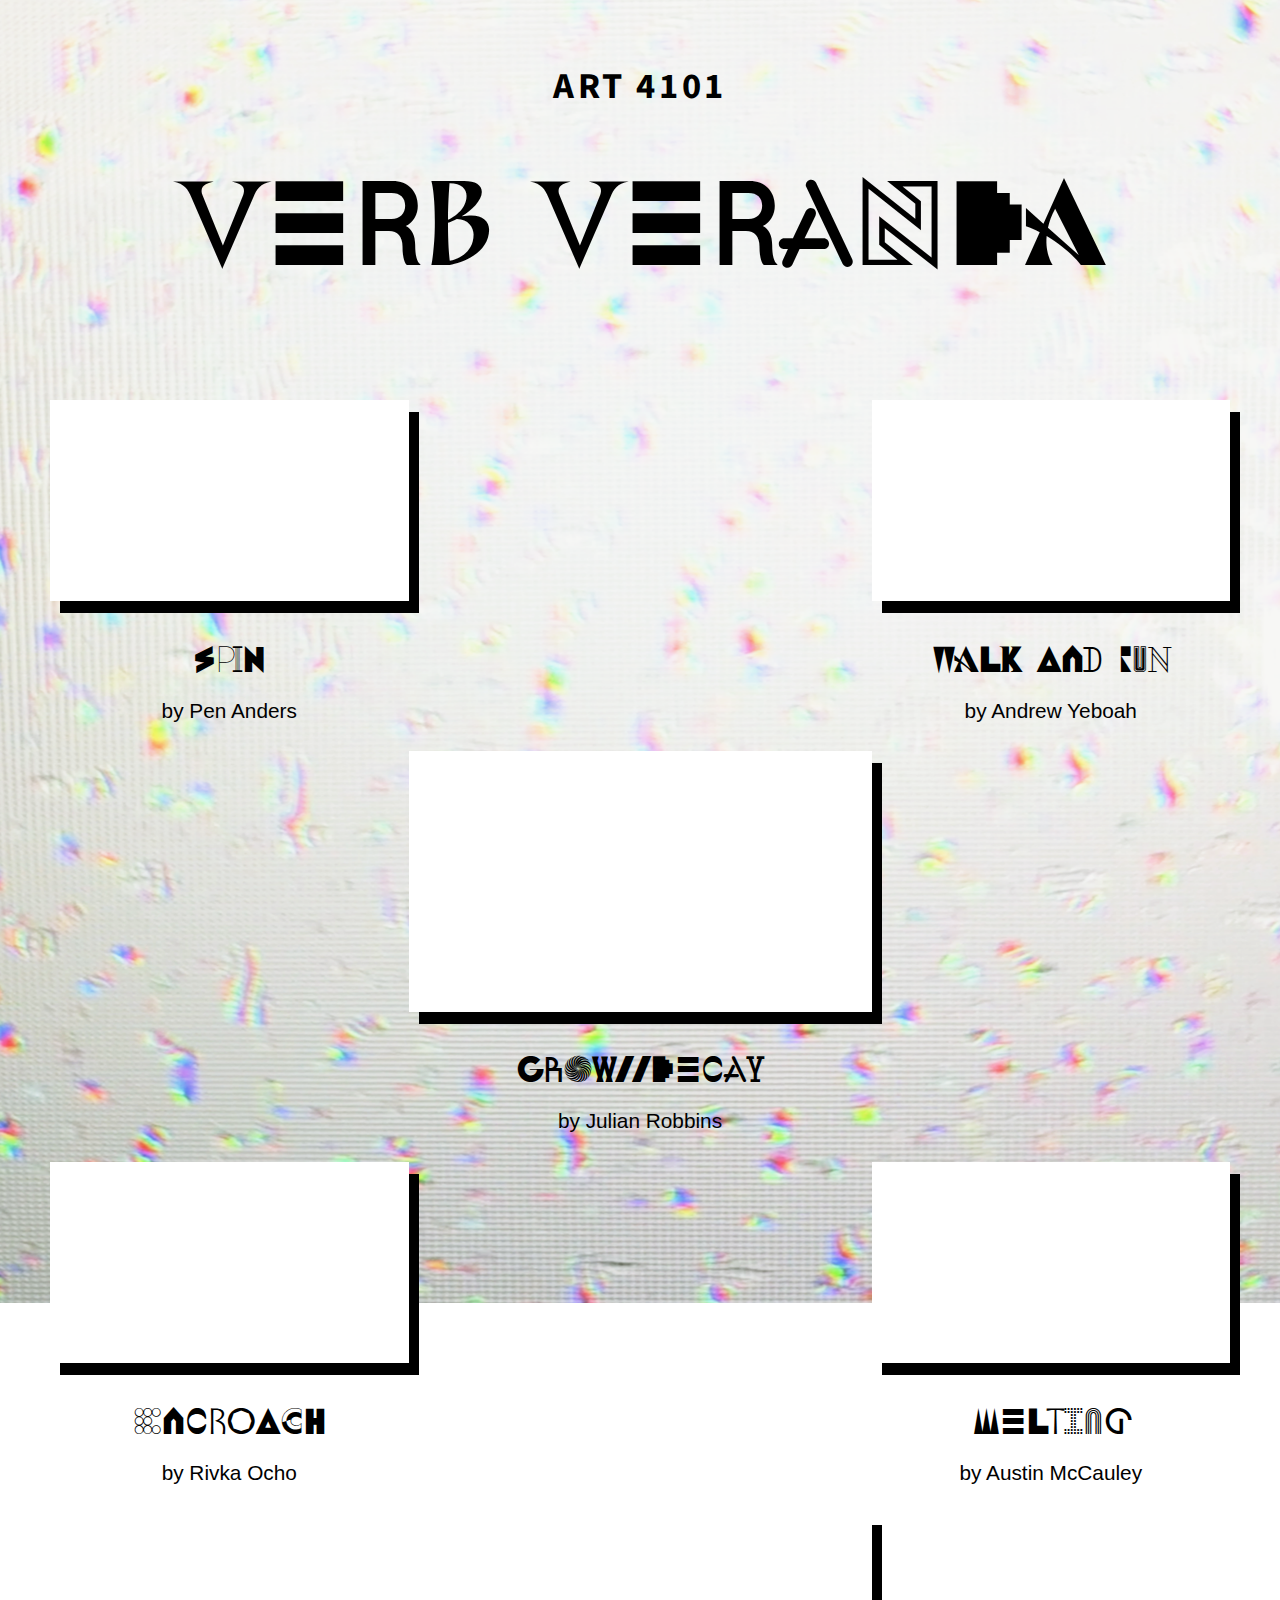
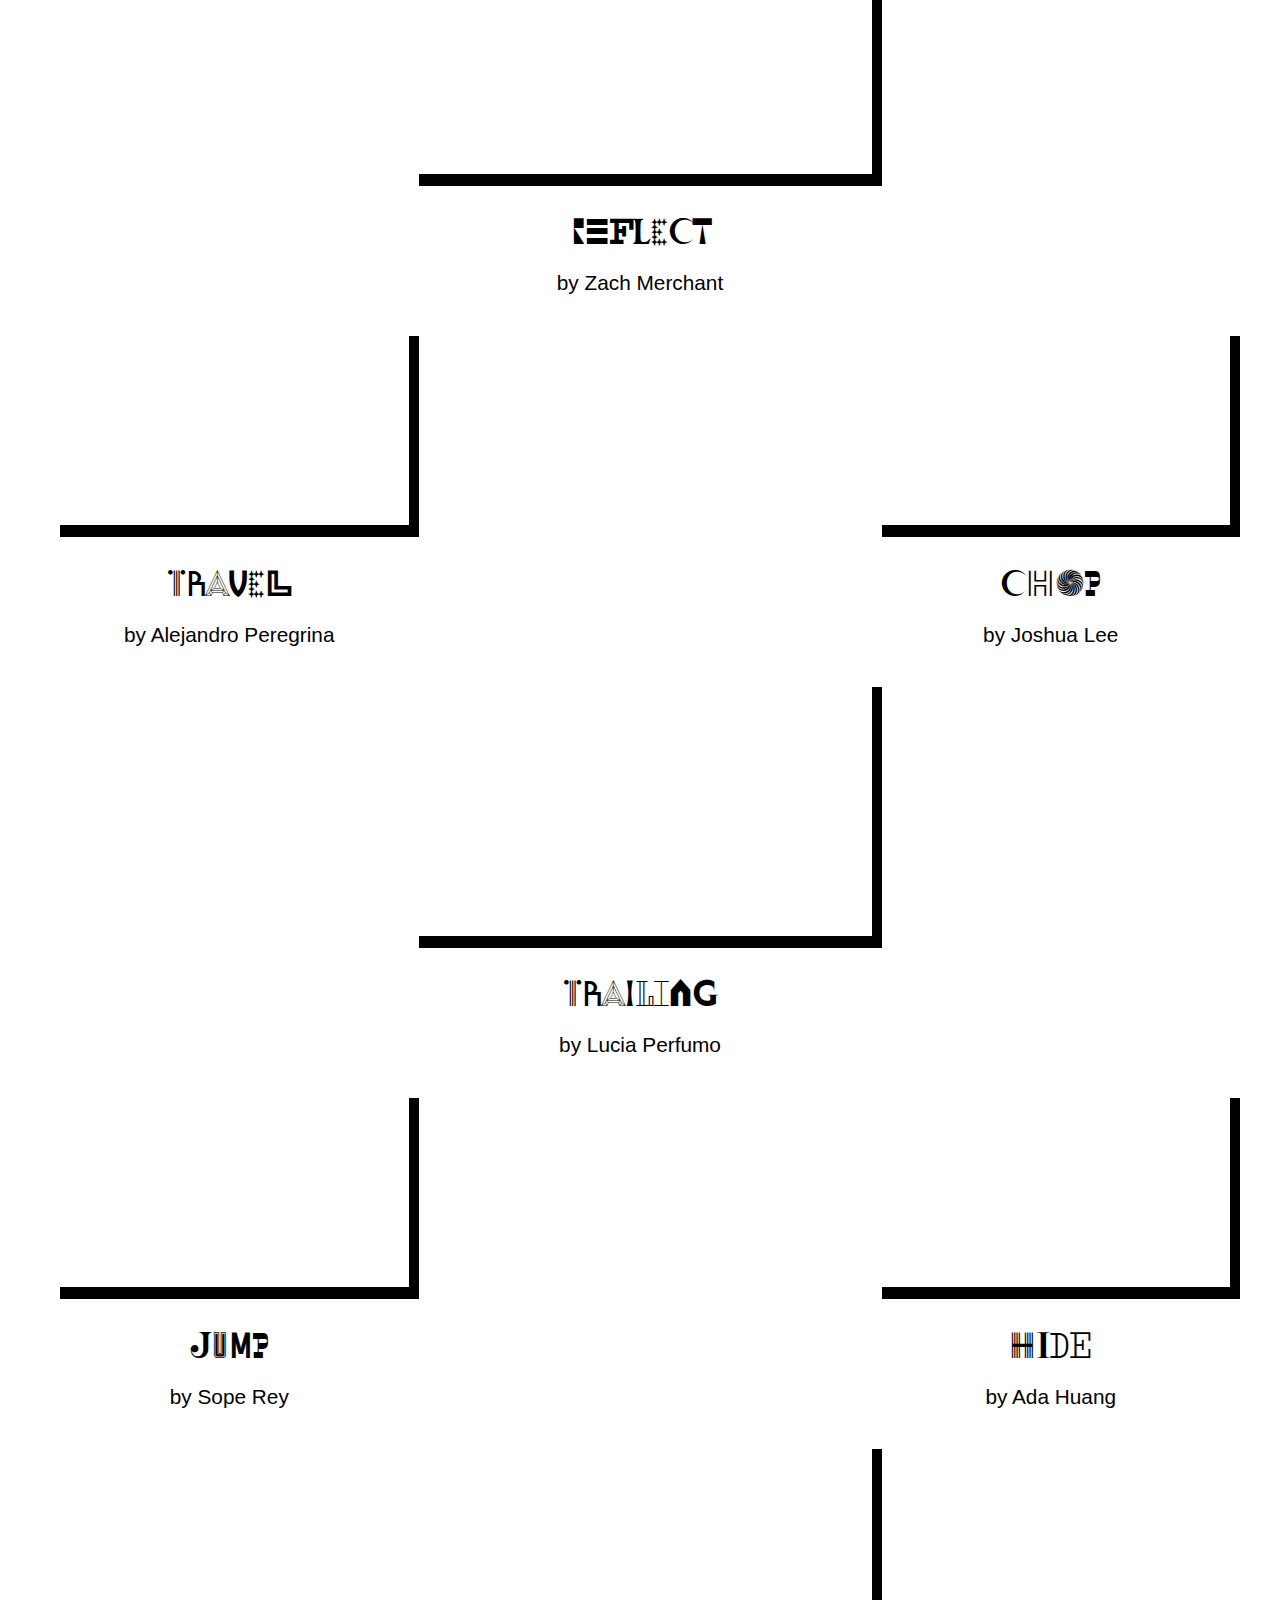
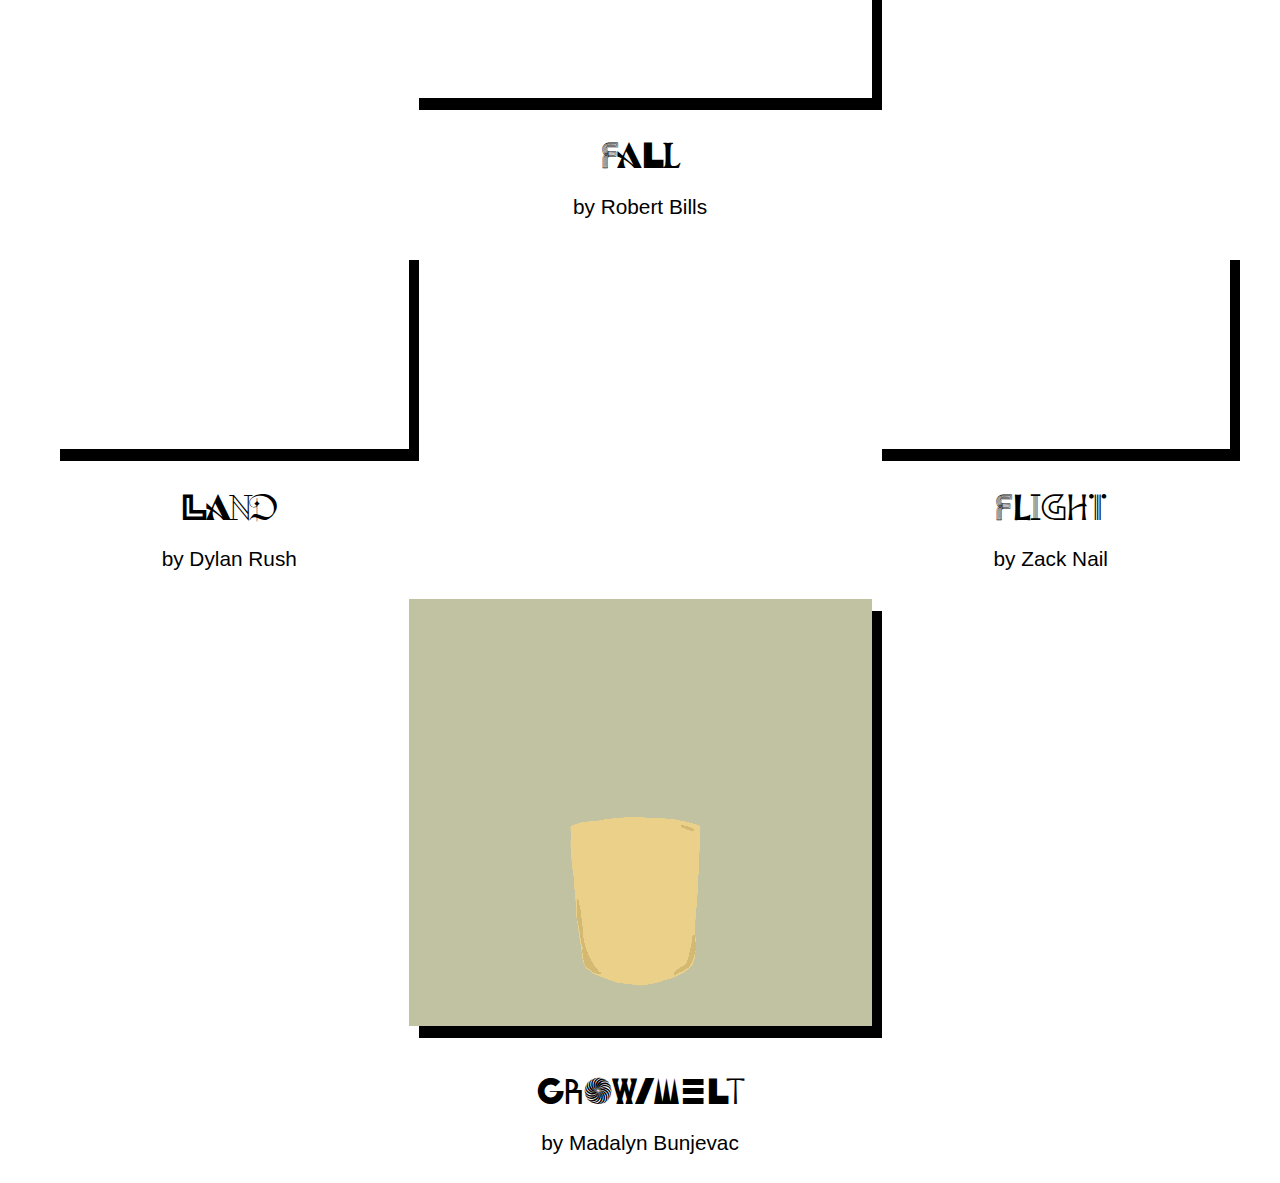
<file: projects/ex_3/page.html>
<!DOCTYPE html>
<html lang="en">

<head>
    <meta charset="UTF-8">
    <meta name="viewport" content="width=device-width, initial-scale=1.0">
    <link href="https://fonts.googleapis.com/css?family=Source+Sans+Pro" rel="stylesheet">
    <link rel='stylesheet' href='style.css'>
    <title>ART 4101 - Exercise 3 - Verb Veranda</title>
</head>

<body>
    <div class="container">
        <a class="logo" href="../../index.html">
            <h2>ART 4101
            </h2>
            </a>
        <h1>Verb Veranda</h1>
        <div class="grid">
            <div class="vid v01">
                <div class="embedVid" style="padding:56.25% 0 0 0;position:relative;"><iframe src="https://player.vimeo.com/video/466051244?autoplay=1&loop=1&muted=1&autopause=0&color=ffffff&title=0&byline=0&portrait=0" style="position:absolute;top:0;left:0;width:100%;height:100%;" frameborder="0" allow="autoplay; fullscreen" allowfullscreen></iframe></div><script src="https://player.vimeo.com/api/player.js"></script>
                <h3>Spin</h3>
                <h4>by Pen Anders</h4>
                    
            </div>
            <div class="vid v02">
                <div class="embedVid" style="padding:56.25% 0 0 0;position:relative;"><iframe src="https://player.vimeo.com/video/466732239?autoplay=1&loop=1&muted=1&autopause=0&color=ffffff&title=0&byline=0&portrait=0" style="position:absolute;top:0;left:0;width:100%;height:100%;" frameborder="0" allow="autoplay; fullscreen" allowfullscreen></iframe></div><script src="https://player.vimeo.com/api/player.js"></script>
                <h3>Grow//Decay</h3>
                <h4>by Julian Robbins</h4>
            </div>

            <div class="vid v03">
                <div class="embedVid" style="padding:56.25% 0 0 0;position:relative;"><iframe src="https://player.vimeo.com/video/467997062?autoplay=1&loop=1&muted=1&autopause=0&color=ffffff&title=0&byline=0&portrait=0" style="position:absolute;top:0;left:0;width:100%;height:100%;" frameborder="0" allow="autoplay; fullscreen" allowfullscreen></iframe></div><script src="https://player.vimeo.com/api/player.js"></script>
                <h3>Walk and Run</h3>
                <h4>by Andrew Yeboah</h4>
            </div>
            <div class="vid v04">
                <div class="embedVid" style="padding:56.25% 0 0 0;position:relative;"><iframe src="https://player.vimeo.com/video/468178912?autoplay=1&loop=1&muted=1&autopause=0&color=ffffff&title=0&byline=0&portrait=0" style="position:absolute;top:0;left:0;width:100%;height:100%;" frameborder="0" allow="autoplay; fullscreen" allowfullscreen></iframe></div><script src="https://player.vimeo.com/api/player.js"></script>
                <h3>Encroach</h3>
                <h4>by Rivka Ocho</h4>
            </div>
            <div class="vid v05">
                <div class="embedVid" style="padding:56.25% 0 0 0;position:relative;"><iframe src="https://player.vimeo.com/video/468421038?autoplay=1&loop=1&muted=1&autopause=0&color=ffffff&title=0&byline=0&portrait=0" style="position:absolute;top:0;left:0;width:100%;height:100%;" frameborder="0" allow="autoplay; fullscreen" allowfullscreen></iframe></div><script src="https://player.vimeo.com/api/player.js"></script>
                <h3>Reflect</h3>
                <h4>by Zach Merchant</h4>
            </div>
            <div class="vid v06">
                <div class="embedVid" style="padding:56.25% 0 0 0;position:relative;"><iframe src="https://player.vimeo.com/video/468427985?autoplay=1&loop=1&muted=1&autopause=0&color=ffffff&title=0&byline=0&portrait=0" style="position:absolute;top:0;left:0;width:100%;height:100%;" frameborder="0" allow="autoplay; fullscreen" allowfullscreen></iframe></div><script src="https://player.vimeo.com/api/player.js"></script>
                <h3>Melting</h3>
                <h4>by Austin McCauley</h4>
            </div>
            <div class="vid v07">
                <div class="embedVid" style="padding:56.25% 0 0 0;position:relative;"><iframe src="https://player.vimeo.com/video/468438069?autoplay=1&loop=1&muted=1&autopause=0&color=ffffff&title=0&byline=0&portrait=0" style="position:absolute;top:0;left:0;width:100%;height:100%;" frameborder="0" allow="autoplay; fullscreen" allowfullscreen></iframe></div><script src="https://player.vimeo.com/api/player.js"></script>
                <h3>Travel</h3>
                <h4>by Alejandro Peregrina</h4>
            </div>
            <div class="vid v08">
                <div class="embedVid" style="padding:56.25% 0 0 0;position:relative;"><iframe src="https://player.vimeo.com/video/468537475?autoplay=1&loop=1&muted=1&autopause=0&color=ffffff&title=0&byline=0&portrait=0" style="position:absolute;top:0;left:0;width:100%;height:100%;" frameborder="0" allow="autoplay; fullscreen" allowfullscreen></iframe></div><script src="https://player.vimeo.com/api/player.js"></script>
                <h3>Trailing</h3>
                <h4>by Lucia Perfumo</h4>
            </div>
            <div class="vid v09">
                <div class="embedVid" style="padding:56.25% 0 0 0;position:relative;"><iframe src="https://player.vimeo.com/video/468608244?autoplay=1&loop=1&muted=1&autopause=0&color=ffffff&title=0&byline=0&portrait=0" style="position:absolute;top:0;left:0;width:100%;height:100%;" frameborder="0" allow="autoplay; fullscreen" allowfullscreen></iframe></div><script src="https://player.vimeo.com/api/player.js"></script>
                <h3>Chop
                </h3>
                <h4>by Joshua Lee</h4>
            </div>
            <div class="vid v10">
                <div class="embedVid" style="padding:56.25% 0 0 0;position:relative;"><iframe src="https://player.vimeo.com/video/468742388?autoplay=1&loop=1&muted=1&autopause=0&color=ffffff&title=0&byline=0&portrait=0" style="position:absolute;top:0;left:0;width:100%;height:100%;" frameborder="0" allow="autoplay; fullscreen" allowfullscreen></iframe></div><script src="https://player.vimeo.com/api/player.js"></script>
                <h3>Jump</h3>
                <h4>by Sope Rey</h4>
            </div>
            <div class="vid v11">
                <div class="embedVid" style="padding:56.25% 0 0 0;position:relative;"><iframe src="https://player.vimeo.com/video/468737450?autoplay=1&loop=1&muted=1&autopause=0&color=ffffff&title=0&byline=0&portrait=0" style="position:absolute;top:0;left:0;width:100%;height:100%;" frameborder="0" allow="autoplay; fullscreen" allowfullscreen></iframe></div><script src="https://player.vimeo.com/api/player.js"></script>
                <h3>Hide</h3>
                <h4>by Ada Huang</h4>
            </div>
            <div class="vid v12">
                <div class="embedVid" style="padding:56.25% 0 0 0;position:relative;"><iframe src="https://player.vimeo.com/video/468694204?autoplay=1&loop=1&muted=1&autopause=0&color=ffffff&title=0&byline=0&portrait=0" style="position:absolute;top:0;left:0;width:100%;height:100%;" frameborder="0" allow="autoplay; fullscreen" allowfullscreen></iframe></div><script src="https://player.vimeo.com/api/player.js"></script>
                <h3>Fall</h3>
                <h4>by Robert Bills</h4>
            </div>
            <div class="vid v13">
                <div class="embedVid" style="padding:56.25% 0 0 0;position:relative;"><iframe src="https://player.vimeo.com/video/468718284?autoplay=1&loop=1&muted=1&autopause=0&color=ffffff&title=0&byline=0&portrait=0" style="position:absolute;top:0;left:0;width:100%;height:100%;" frameborder="0" allow="autoplay; fullscreen" allowfullscreen></iframe></div><script src="https://player.vimeo.com/api/player.js"></script>
                <h3>Land</h3>
                <h4>by Dylan Rush</h4>
            </div>
            <div class="vid v14">
                <div class="embedVid" style="padding:56.25% 0 0 0;position:relative;"><iframe src="https://player.vimeo.com/video/469488498?autoplay=1&loop=1&muted=1&autopause=0&color=ffffff&title=0&byline=0&portrait=0" style="position:absolute;top:0;left:0;width:100%;height:100%;" frameborder="0" allow="autoplay; fullscreen" allowfullscreen></iframe></div><script src="https://player.vimeo.com/api/player.js"></script>
                <h3>Flight</h3>
                <h4>by Zack Nail</h4>
            </div>
            <div class="vid v15">
                    <img class="imgCont" src="vid/BunjevacM.gif">
                <h3>grow/melt</h3>
                <h4>by Madalyn Bunjevac</h4>
            </div>
        </div>
    </div>

    </div>
</body>

</html>
</file>
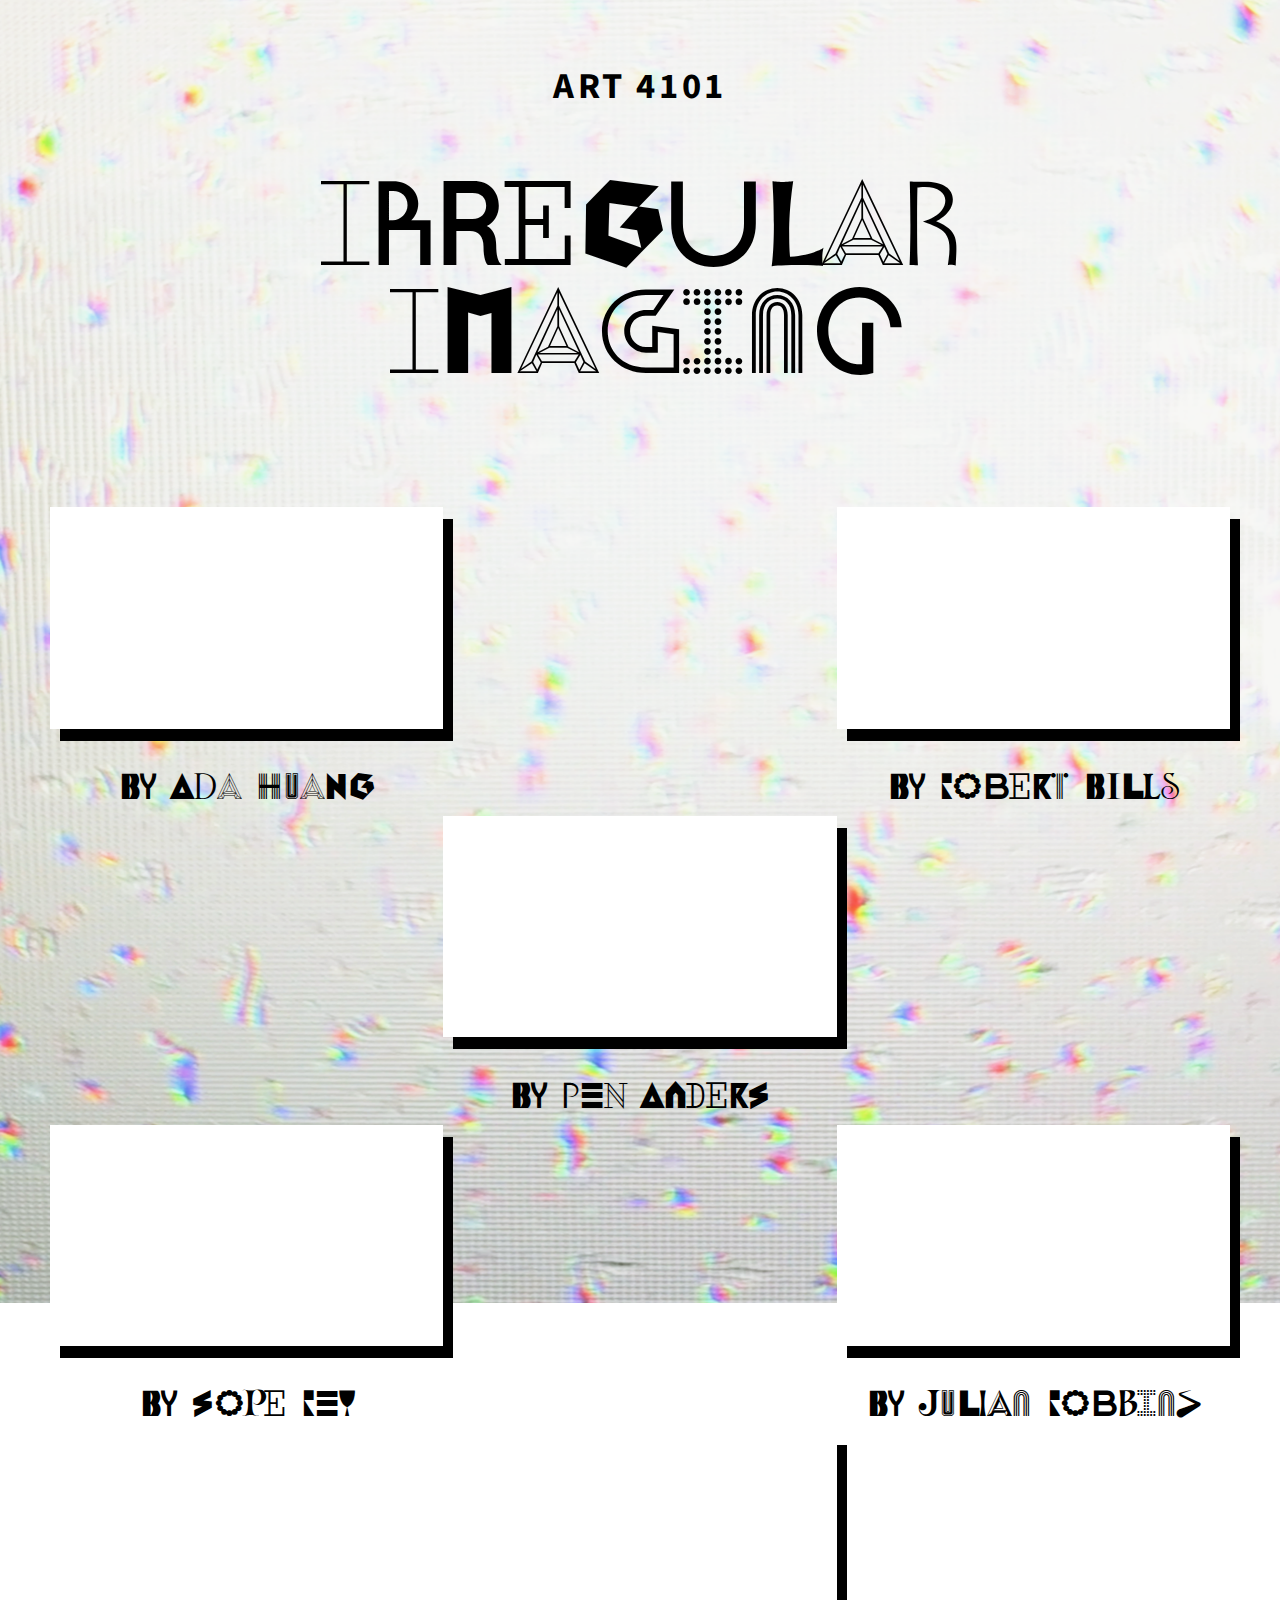
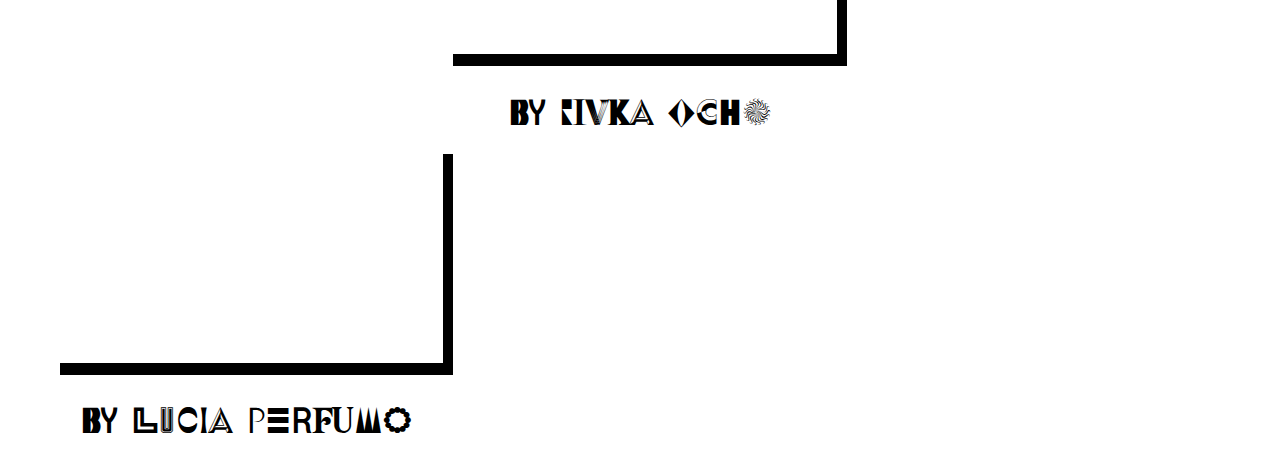
<file: projects/ex_4/page.html>
<!DOCTYPE html>
<html lang="en">

<head>
    <meta charset="UTF-8">
    <meta name="viewport" content="width=device-width, initial-scale=1.0">
    <link href="https://fonts.googleapis.com/css?family=Source+Sans+Pro" rel="stylesheet">
    <link rel='stylesheet' href='style.css'>
    <title>ART 4101 - Exercise 4 - Irregular Imaging</title>
</head>

<body>
    <div class="container">
        <a class="logo" href="../../index.html">
            <h2>ART 4101
            </h2>
            </a>
        <h1>Irregular Imaging</h1>
        <div class="grid">
            <div class="vid v01">
                <div class="embedVid" style="padding:56.25% 0 0 0;position:relative;"><iframe src="https://player.vimeo.com/video/473623243?autoplay=1&loop=1&muted=1&autopause=0&color=ffffff&title=0&byline=0&portrait=0" style="position:absolute;top:0;left:0;width:100%;height:100%;" frameborder="0" allow="autoplay; fullscreen" allowfullscreen></iframe></div><script src="https://player.vimeo.com/api/player.js"></script>
                <h3>by Ada Huang</h3>
                    
            </div>
            <div class="vid v02">
                <div class="embedVid" style="padding:56.25% 0 0 0;position:relative;"><iframe src="https://player.vimeo.com/video/473623918?autoplay=1&loop=1&muted=1&autopause=0&color=ffffff&title=0&byline=0&portrait=0" style="position:absolute;top:0;left:0;width:100%;height:100%;" frameborder="0" allow="autoplay; fullscreen" allowfullscreen></iframe></div><script src="https://player.vimeo.com/api/player.js"></script>
                <h3>by Pen Anders</h3>
            </div>

            <div class="vid v03">
                <div class="embedVid" style="padding:56.25% 0 0 0;position:relative;"><iframe src="https://player.vimeo.com/video/473626256?autoplay=1&loop=1&muted=1&autopause=0&color=ffffff&title=0&byline=0&portrait=0" style="position:absolute;top:0;left:0;width:100%;height:100%;" frameborder="0" allow="autoplay; fullscreen" allowfullscreen></iframe></div><script src="https://player.vimeo.com/api/player.js"></script>
                <h3>by Robert Bills</h3>
            </div>
            <div class="vid v04">
                <div class="embedVid" style="padding:56.25% 0 0 0;position:relative;"><iframe src="https://player.vimeo.com/video/473626959?autoplay=1&loop=1&muted=1&autopause=0&color=ffffff&title=0&byline=0&portrait=0" style="position:absolute;top:0;left:0;width:100%;height:100%;" frameborder="0" allow="autoplay; fullscreen" allowfullscreen></iframe></div><script src="https://player.vimeo.com/api/player.js"></script>
                <h3>by Sope Rey</h3>
            </div>
             <div class="vid v05">
                <div class="embedVid" style="padding:56.25% 0 0 0;position:relative;"><iframe src="https://player.vimeo.com/video/475076135?autoplay=1&loop=1&muted=1&autopause=0&color=ffffff&title=0&byline=0&portrait=0" style="position:absolute;top:0;left:0;width:100%;height:100%;" frameborder="0" allow="autoplay; fullscreen" allowfullscreen></iframe></div><script src="https://player.vimeo.com/api/player.js"></script>
                <h3>by Rivka Ocho</h3>
            </div>
            <div class="vid v06">
                <div class="embedVid" style="padding:56.25% 0 0 0;position:relative;"><iframe src="https://player.vimeo.com/video/475151546?autoplay=1&loop=1&muted=1&autopause=0&color=ffffff&title=0&byline=0&portrait=0" style="position:absolute;top:0;left:0;width:100%;height:100%;" frameborder="0" allow="autoplay; fullscreen" allowfullscreen></iframe></div><script src="https://player.vimeo.com/api/player.js"></script>
                <h3>by Julian Robbins</h3>
            </div>
            <div class="vid v07">
                <div class="embedVid" style="padding:56.25% 0 0 0;position:relative;"><iframe src="https://player.vimeo.com/video/475215129?autoplay=1&loop=1&muted=1&autopause=0&color=ffffff&title=0&byline=0&portrait=0" style="position:absolute;top:0;left:0;width:100%;height:100%;" frameborder="0" allow="autoplay; fullscreen" allowfullscreen></iframe></div><script src="https://player.vimeo.com/api/player.js"></script>
                <h3>by Lucia Perfumo</h3>
            </div>
            <!--<div class="vid v08">
                <div class="embedVid" style="padding:56.25% 0 0 0;position:relative;"><iframe src="https://player.vimeo.com/video/468537475?autoplay=1&loop=1&muted=1&autopause=0&color=ffffff&title=0&byline=0&portrait=0" style="position:absolute;top:0;left:0;width:100%;height:100%;" frameborder="0" allow="autoplay; fullscreen" allowfullscreen></iframe></div><script src="https://player.vimeo.com/api/player.js"></script>
                <h3>Trailing</h3>
                <h3>by Lucia Perfumo</h3>
            </div>
            <div class="vid v09">
                <div class="embedVid" style="padding:56.25% 0 0 0;position:relative;"><iframe src="https://player.vimeo.com/video/468608244?autoplay=1&loop=1&muted=1&autopause=0&color=ffffff&title=0&byline=0&portrait=0" style="position:absolute;top:0;left:0;width:100%;height:100%;" frameborder="0" allow="autoplay; fullscreen" allowfullscreen></iframe></div><script src="https://player.vimeo.com/api/player.js"></script>
                <h3>Chop
                </h3>
                <h3>by Joshua Lee</h3>
            </div>
            <div class="vid v10">
                <div class="embedVid" style="padding:56.25% 0 0 0;position:relative;"><iframe src="https://player.vimeo.com/video/468742388?autoplay=1&loop=1&muted=1&autopause=0&color=ffffff&title=0&byline=0&portrait=0" style="position:absolute;top:0;left:0;width:100%;height:100%;" frameborder="0" allow="autoplay; fullscreen" allowfullscreen></iframe></div><script src="https://player.vimeo.com/api/player.js"></script>
                <h3>Jump</h3>
                <h3>by Sope Rey</h3>
            </div>
            <div class="vid v11">
                <div class="embedVid" style="padding:56.25% 0 0 0;position:relative;"><iframe src="https://player.vimeo.com/video/468737450?autoplay=1&loop=1&muted=1&autopause=0&color=ffffff&title=0&byline=0&portrait=0" style="position:absolute;top:0;left:0;width:100%;height:100%;" frameborder="0" allow="autoplay; fullscreen" allowfullscreen></iframe></div><script src="https://player.vimeo.com/api/player.js"></script>
                <h3>Hide</h3>
                <h3>by Ada Huang</h3>
            </div>
            <div class="vid v12">
                <div class="embedVid" style="padding:56.25% 0 0 0;position:relative;"><iframe src="https://player.vimeo.com/video/468694204?autoplay=1&loop=1&muted=1&autopause=0&color=ffffff&title=0&byline=0&portrait=0" style="position:absolute;top:0;left:0;width:100%;height:100%;" frameborder="0" allow="autoplay; fullscreen" allowfullscreen></iframe></div><script src="https://player.vimeo.com/api/player.js"></script>
                <h3>Fall</h3>
                <h3>by Robert Bills</h3>
            </div>
            <div class="vid v13">
                <div class="embedVid" style="padding:56.25% 0 0 0;position:relative;"><iframe src="https://player.vimeo.com/video/468718284?autoplay=1&loop=1&muted=1&autopause=0&color=ffffff&title=0&byline=0&portrait=0" style="position:absolute;top:0;left:0;width:100%;height:100%;" frameborder="0" allow="autoplay; fullscreen" allowfullscreen></iframe></div><script src="https://player.vimeo.com/api/player.js"></script>
                <h3>Land</h3>
                <h3>by Dylan Rush</h3>
            </div>
            <div class="vid v14">
                <div class="embedVid" style="padding:56.25% 0 0 0;position:relative;"><iframe src="https://player.vimeo.com/video/469488498?autoplay=1&loop=1&muted=1&autopause=0&color=ffffff&title=0&byline=0&portrait=0" style="position:absolute;top:0;left:0;width:100%;height:100%;" frameborder="0" allow="autoplay; fullscreen" allowfullscreen></iframe></div><script src="https://player.vimeo.com/api/player.js"></script>
                <h3>Flight</h3>
                <h3>by Zack Nail</h3>
            </div> -->
        </div>
    </div>
</body>

</html>
</file>
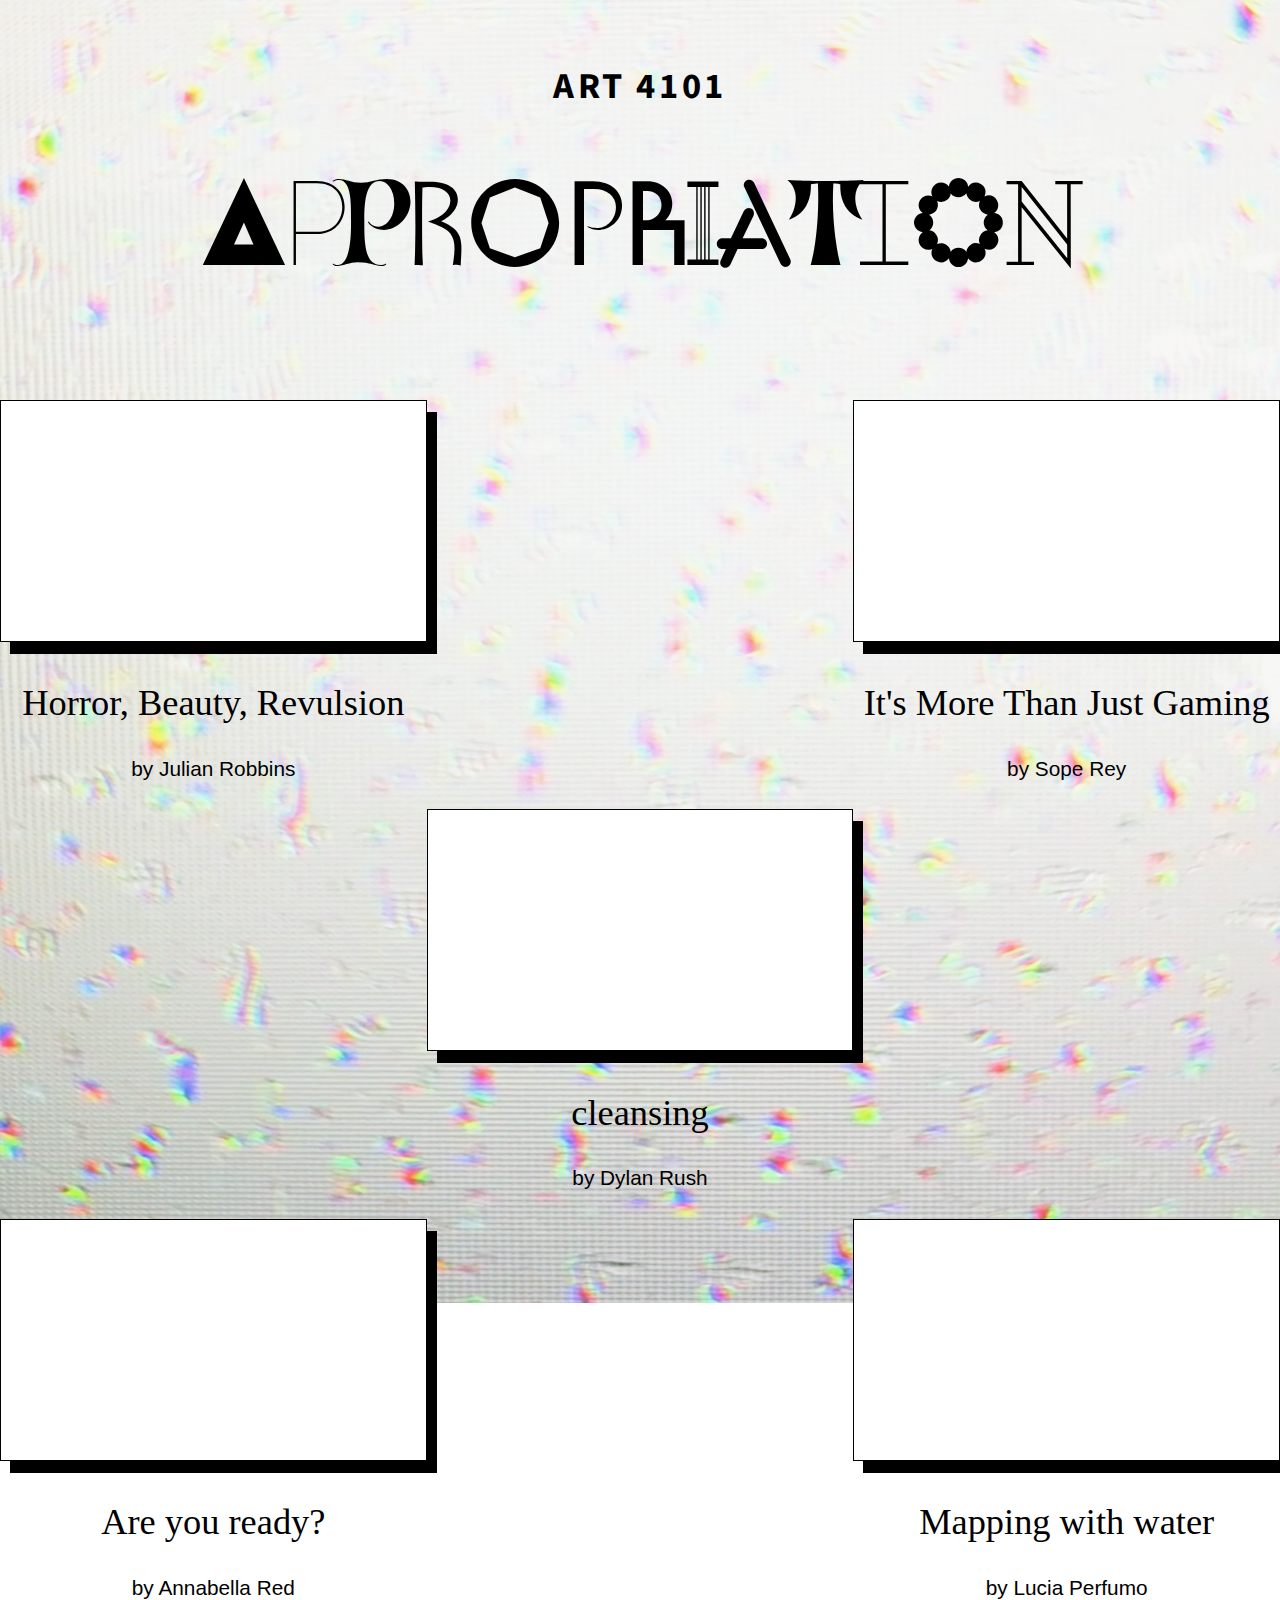
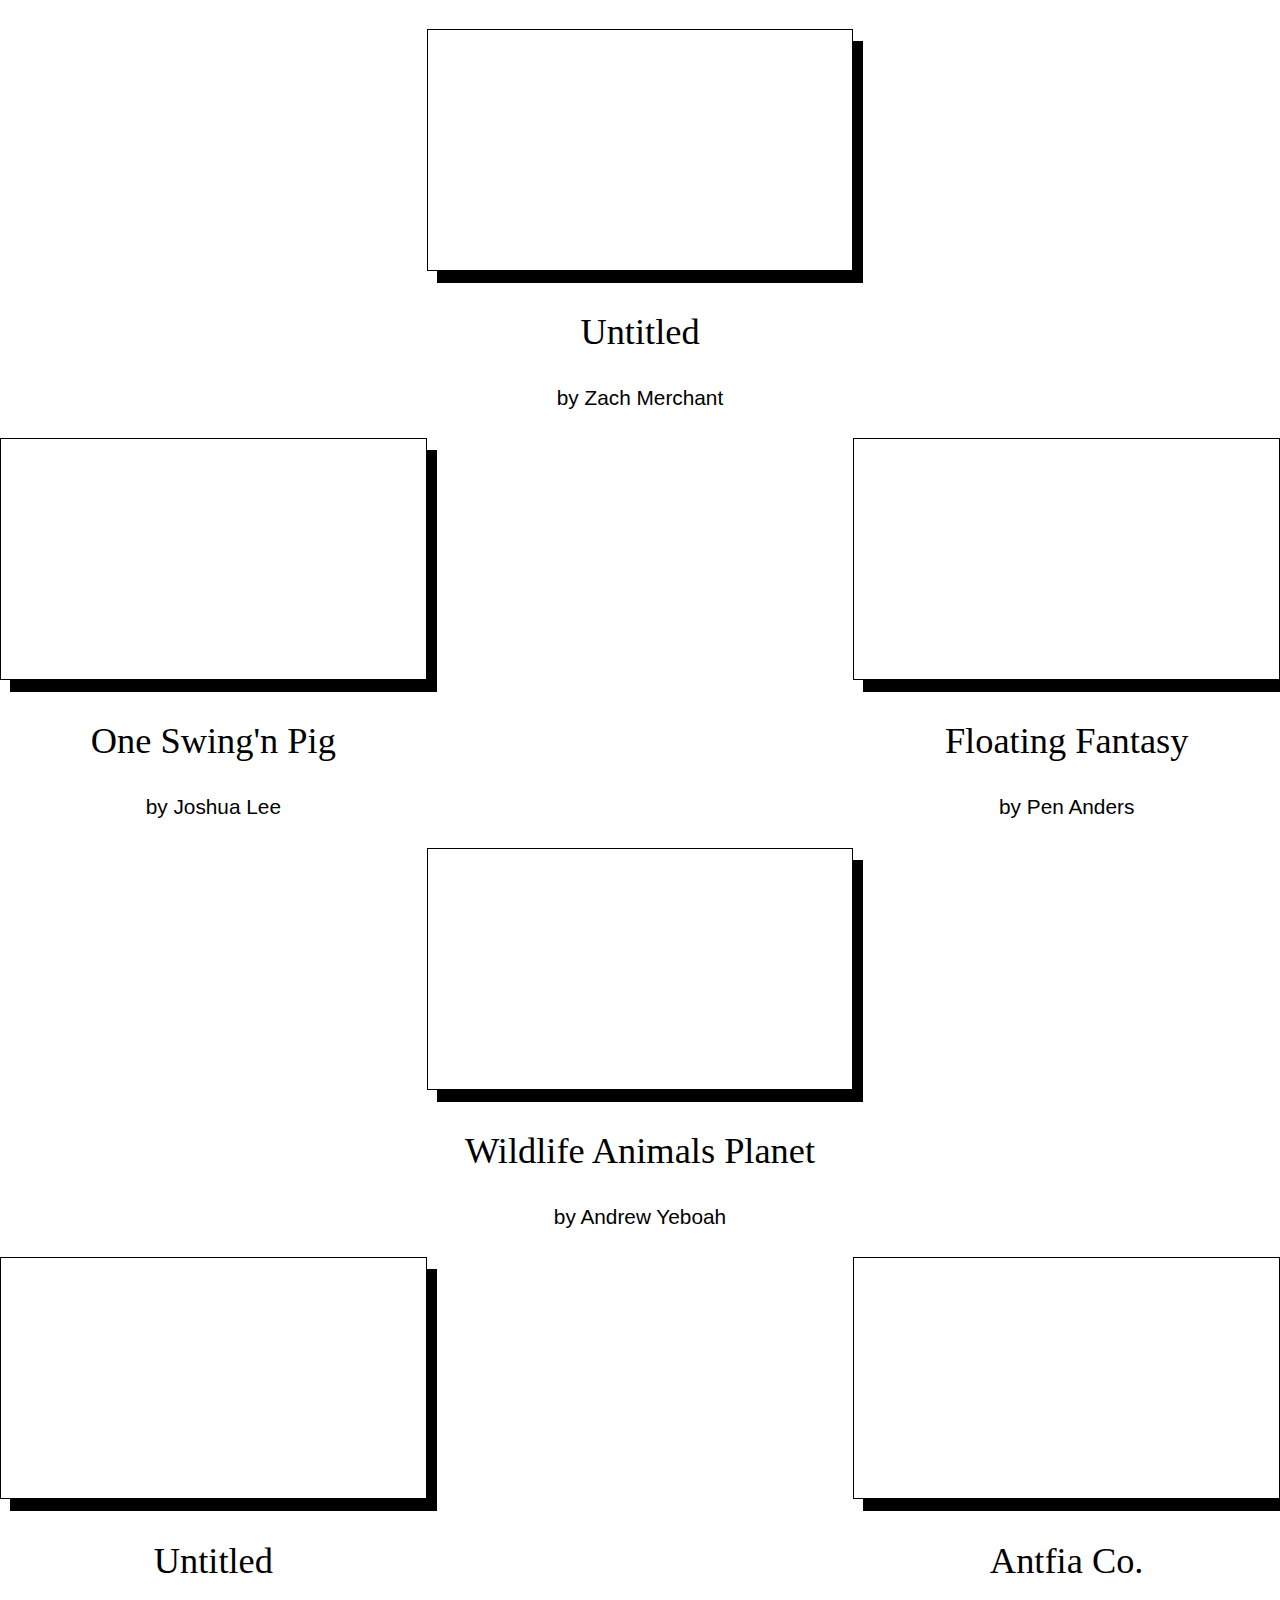
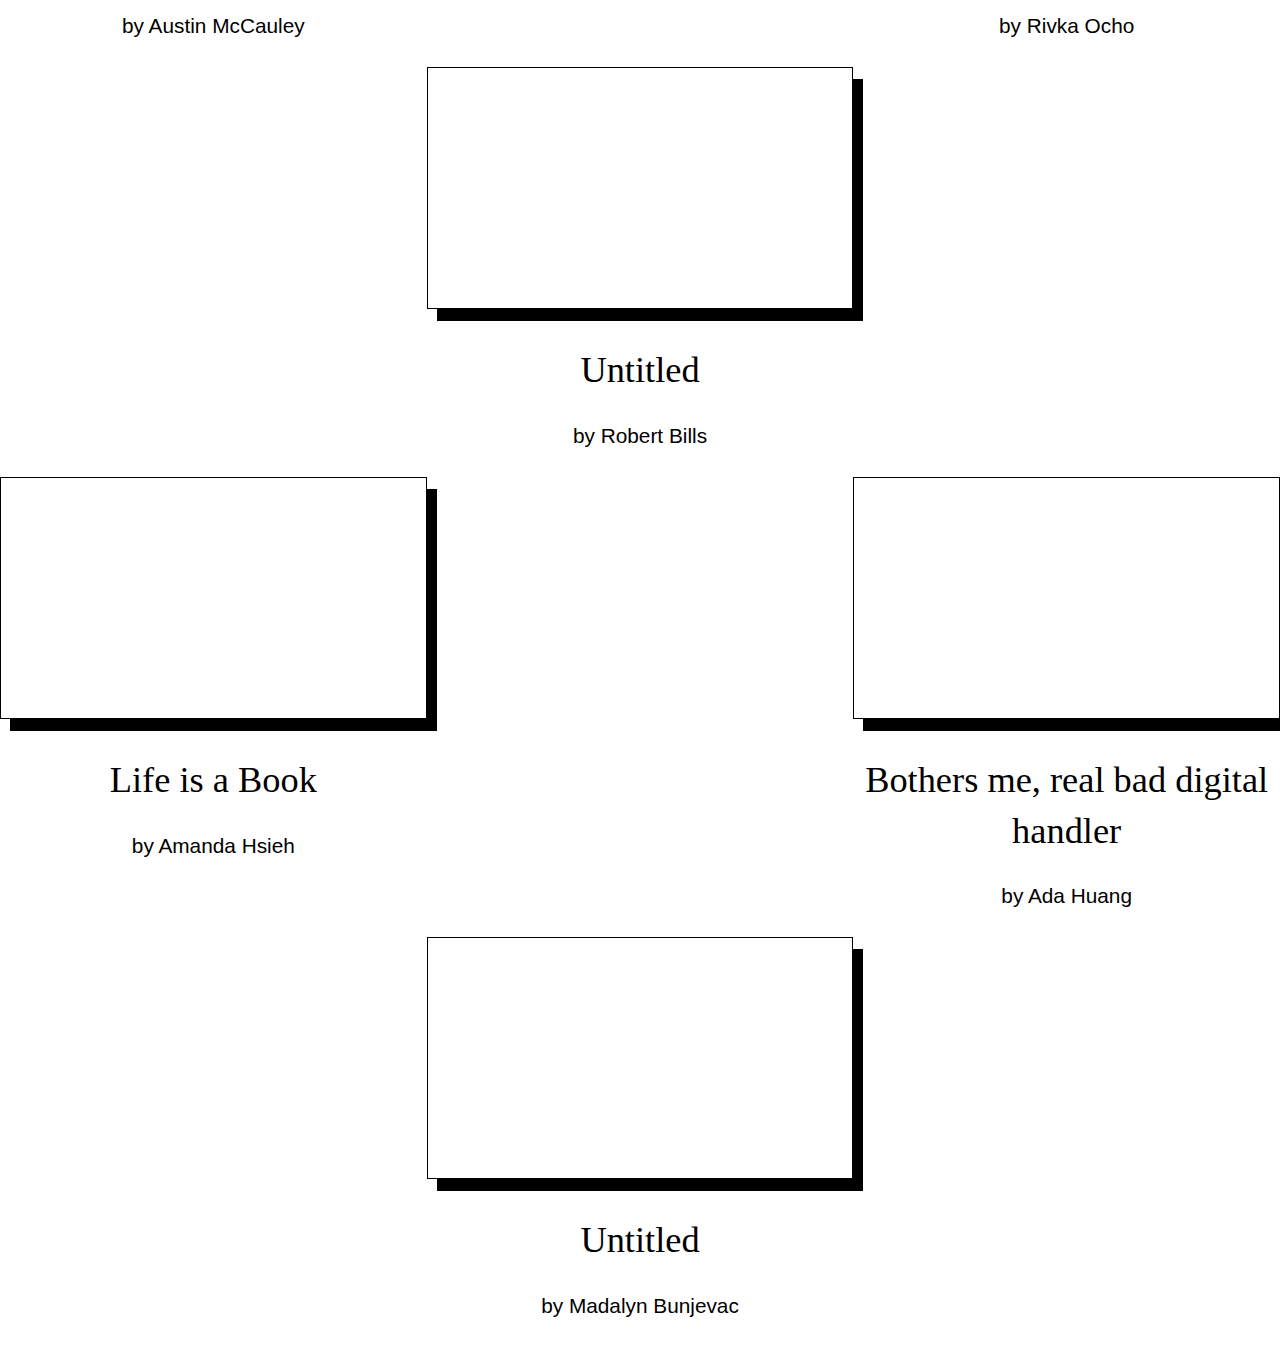
<file: projects/pr_1/page.html>
<!DOCTYPE html>
<html lang="en">

<head>
    <meta charset="UTF-8">
    <meta name="viewport" content="width=device-width, initial-scale=1.0">
    <link href="https://fonts.googleapis.com/css?family=Source+Sans+Pro" rel="stylesheet">
    <link rel='stylesheet' href='style.css'>
    <title>ART 4101 - Project 1 - Appropriation</title>
</head>

<body>
    <div class="container">
        <a class="logo" href="../../index.html">
            <h2>ART 4101
            </h2>
            </a>
        <h1>Appropriation</h1>
        <div class="grid">
            <div class="vid v01">
                <div class="embedVid" style="padding:56.25% 0 0 0;position:relative;"><iframe src="https://player.vimeo.com/video/459557772?color=ffffff&title=0&byline=0&portrait=0" style="position:absolute;top:0;left:0;width:100%;height:100%;" frameborder="0" allow="autoplay; fullscreen" allowfullscreen></iframe></div><script src="https://player.vimeo.com/api/player.js"></script>
                <h3>Horror, Beauty, Revulsion</h3>
                <h4>by Julian Robbins</h4>
                    
            </div>
            <div class="vid v02">
                <div class="embedVid" style="padding:56.25% 0 0 0;position:relative;"><iframe src="https://player.vimeo.com/video/462609980?color=ffffff&title=0&byline=0&portrait=0" style="position:absolute;top:0;left:0;width:100%;height:100%;" frameborder="0" allow="autoplay; fullscreen" allowfullscreen></iframe></div><script src="https://player.vimeo.com/api/player.js"></script>
                <h3>cleansing</h3>
                <h4>by Dylan Rush</h4>
            </div>

            <div class="vid v03">
                <div class="embedVid" style="padding:56.25% 0 0 0;position:relative;"><iframe src="https://player.vimeo.com/video/462833028?color=ffffff&title=0&byline=0&portrait=0" style="position:absolute;top:0;left:0;width:100%;height:100%;" frameborder="0" allow="autoplay; fullscreen" allowfullscreen></iframe></div><script src="https://player.vimeo.com/api/player.js"></script>
                <h3>It's More Than Just Gaming</h3>
                <h4>by Sope Rey</h4>
            </div>
            <div class="vid v04">
                <div class="embedVid" style="padding:56.25% 0 0 0;position:relative;"><iframe src="https://player.vimeo.com/video/462878152?color=ffffff&title=0&byline=0&portrait=0" style="position:absolute;top:0;left:0;width:100%;height:100%;" frameborder="0" allow="autoplay; fullscreen" allowfullscreen></iframe></div><script src="https://player.vimeo.com/api/player.js"></script>
                <h3>Are you ready?</h3>
                <h4>by Annabella Red</h4>
            </div>
            <div class="vid v05">
                <div class="embedVid" style="padding:56.25% 0 0 0;position:relative;"><iframe src="https://player.vimeo.com/video/462888726?color=ffffff&title=0&byline=0&portrait=0" style="position:absolute;top:0;left:0;width:100%;height:100%;" frameborder="0" allow="autoplay; fullscreen" allowfullscreen></iframe></div><script src="https://player.vimeo.com/api/player.js"></script>
                <h3>Untitled</h3>
                <h4>by Zach Merchant</h4>
            </div>
            <div class="vid v06">
                <div class="embedVid" style="padding:56.25% 0 0 0;position:relative;"><iframe src="https://player.vimeo.com/video/462910676?color=ffffff&title=0&byline=0&portrait=0" style="position:absolute;top:0;left:0;width:100%;height:100%;" frameborder="0" allow="autoplay; fullscreen" allowfullscreen></iframe></div><script src="https://player.vimeo.com/api/player.js"></script>
                <h3>Mapping with water</h3>
                <h4>by Lucia Perfumo</h4>
            </div>
            <div class="vid v07">
                <div class="embedVid" style="padding:56.25% 0 0 0;position:relative;"><iframe src="https://player.vimeo.com/video/462915073?color=ffffff&title=0&byline=0&portrait=0" style="position:absolute;top:0;left:0;width:100%;height:100%;" frameborder="0" allow="autoplay; fullscreen" allowfullscreen></iframe></div><script src="https://player.vimeo.com/api/player.js"></script>
                <h3>One Swing'n Pig</h3>
                <h4>by Joshua Lee</h4>
            </div>
            <div class="vid v08">
                <div class="embedVid" style="padding:56.25% 0 0 0;position:relative;"><iframe src="https://player.vimeo.com/video/462841232?color=ffffff&title=0&byline=0&portrait=0" style="position:absolute;top:0;left:0;width:100%;height:100%;" frameborder="0" allow="autoplay; fullscreen" allowfullscreen></iframe></div><script src="https://player.vimeo.com/api/player.js"></script>
                <h3>Wildlife Animals Planet</h3>
                <h4>by Andrew Yeboah</h4>
            </div>
            <div class="vid v09">
                <div class="embedVid" style="padding:56.25% 0 0 0;position:relative;"><iframe src="https://player.vimeo.com/video/463152532?color=ffffff&title=0&byline=0&portrait=0" style="position:absolute;top:0;left:0;width:100%;height:100%;" frameborder="0" allow="autoplay; fullscreen" allowfullscreen></iframe></div><script src="https://player.vimeo.com/api/player.js"></script>
                <h3>Floating Fantasy
                </h3>
                <h4>by Pen Anders</h4>
            </div>
            <div class="vid v10">
                <div class="embedVid" style="padding:56.25% 0 0 0;position:relative;"><iframe src="https://player.vimeo.com/video/463159368?color=ffffff&title=0&byline=0&portrait=0" style="position:absolute;top:0;left:0;width:100%;height:100%;" frameborder="0" allow="autoplay; fullscreen" allowfullscreen></iframe></div><script src="https://player.vimeo.com/api/player.js"></script>
                <h3>Untitled</h3>
                <h4>by Austin McCauley</h4>
            </div>
            <div class="vid v11">
                <div class="embedVid" style="padding:56.25% 0 0 0;position:relative;"><iframe src="https://player.vimeo.com/video/463177066?color=ffffff&title=0&byline=0&portrait=0" style="position:absolute;top:0;left:0;width:100%;height:100%;" frameborder="0" allow="autoplay; fullscreen" allowfullscreen></iframe></div><script src="https://player.vimeo.com/api/player.js"></script>
                <h3>Antfia Co.</h3>
                <h4>by Rivka Ocho</h4>
            </div>
            <div class="vid v12">
                <div class="embedVid" style="padding:56.25% 0 0 0;position:relative;"><iframe src="https://player.vimeo.com/video/463176286?color=ffffff&title=0&byline=0&portrait=0" style="position:absolute;top:0;left:0;width:100%;height:100%;" frameborder="0" allow="autoplay; fullscreen" allowfullscreen></iframe></div><script src="https://player.vimeo.com/api/player.js"></script>
                <h3>Untitled</h3>
                <h4>by Robert Bills</h4>
            </div>
            <div class="vid v13">
                <div class="embedVid" style="padding:56.25% 0 0 0;position:relative;"><iframe src="https://player.vimeo.com/video/463192109?color=ffffff&title=0&byline=0&portrait=0" style="position:absolute;top:0;left:0;width:100%;height:100%;" frameborder="0" allow="autoplay; fullscreen" allowfullscreen></iframe></div><script src="https://player.vimeo.com/api/player.js"></script>
                <h3>Life is a Book</h3>
                <h4>by Amanda Hsieh</h4>
            </div>
            <div class="vid v14">
                <div class="embedVid" style="padding:56.25% 0 0 0;position:relative;"><iframe src="https://player.vimeo.com/video/463194548?color=ffffff&title=0&byline=0&portrait=0" style="position:absolute;top:0;left:0;width:100%;height:100%;" frameborder="0" allow="autoplay; fullscreen" allowfullscreen></iframe></div><script src="https://player.vimeo.com/api/player.js"></script>
                <h3>Bothers me, real bad digital handler</h3>
                <h4>by Ada Huang</h4>
            </div>
            <div class="vid v15">
                <div class="embedVid" style="padding:56.25% 0 0 0;position:relative;"><iframe src="https://player.vimeo.com/video/476164123?color=ffffff&title=0&byline=0&portrait=0" style="position:absolute;top:0;left:0;width:100%;height:100%;" frameborder="0" allow="autoplay; fullscreen" allowfullscreen></iframe></div><script src="https://player.vimeo.com/api/player.js"></script>
                <h3>Untitled</h3>
                <h4>by Madalyn Bunjevac</h4>
            </div>
        </div>
    </div>

    </div>
</body>

</html>
</file>
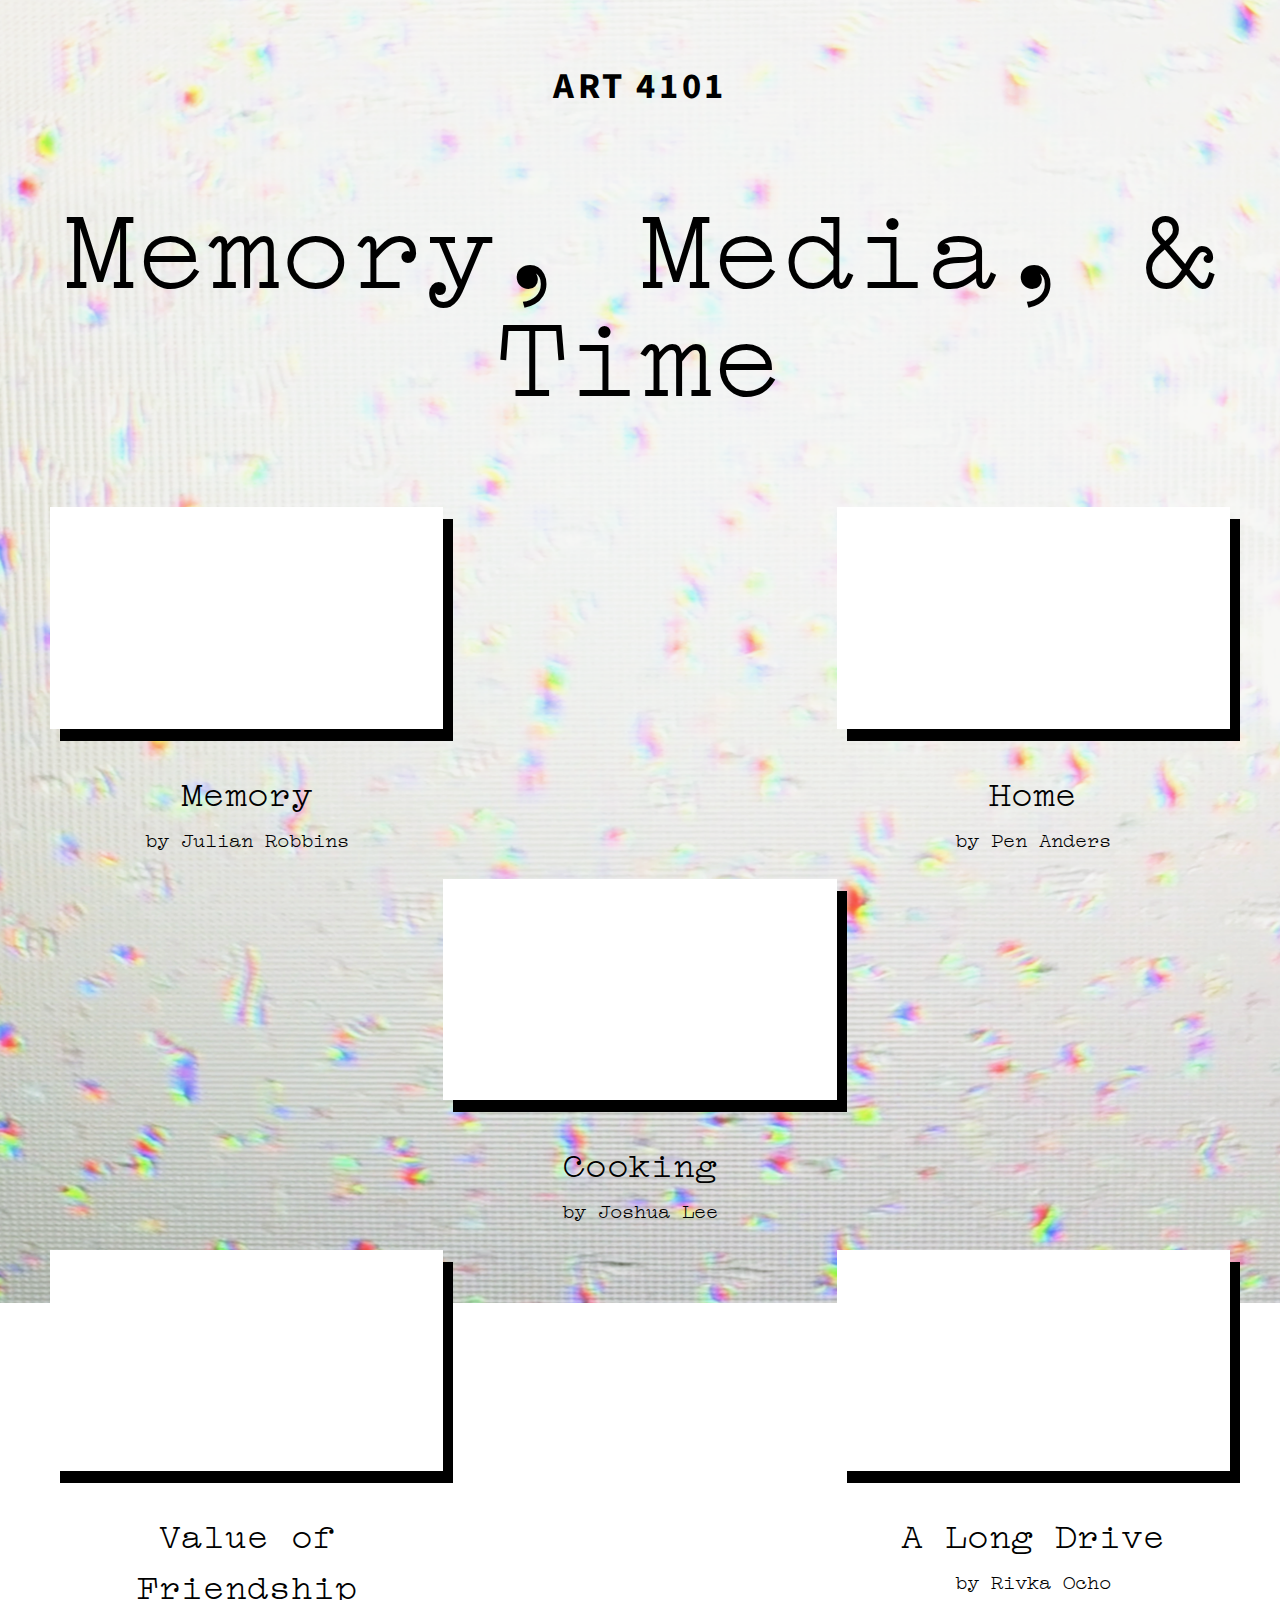
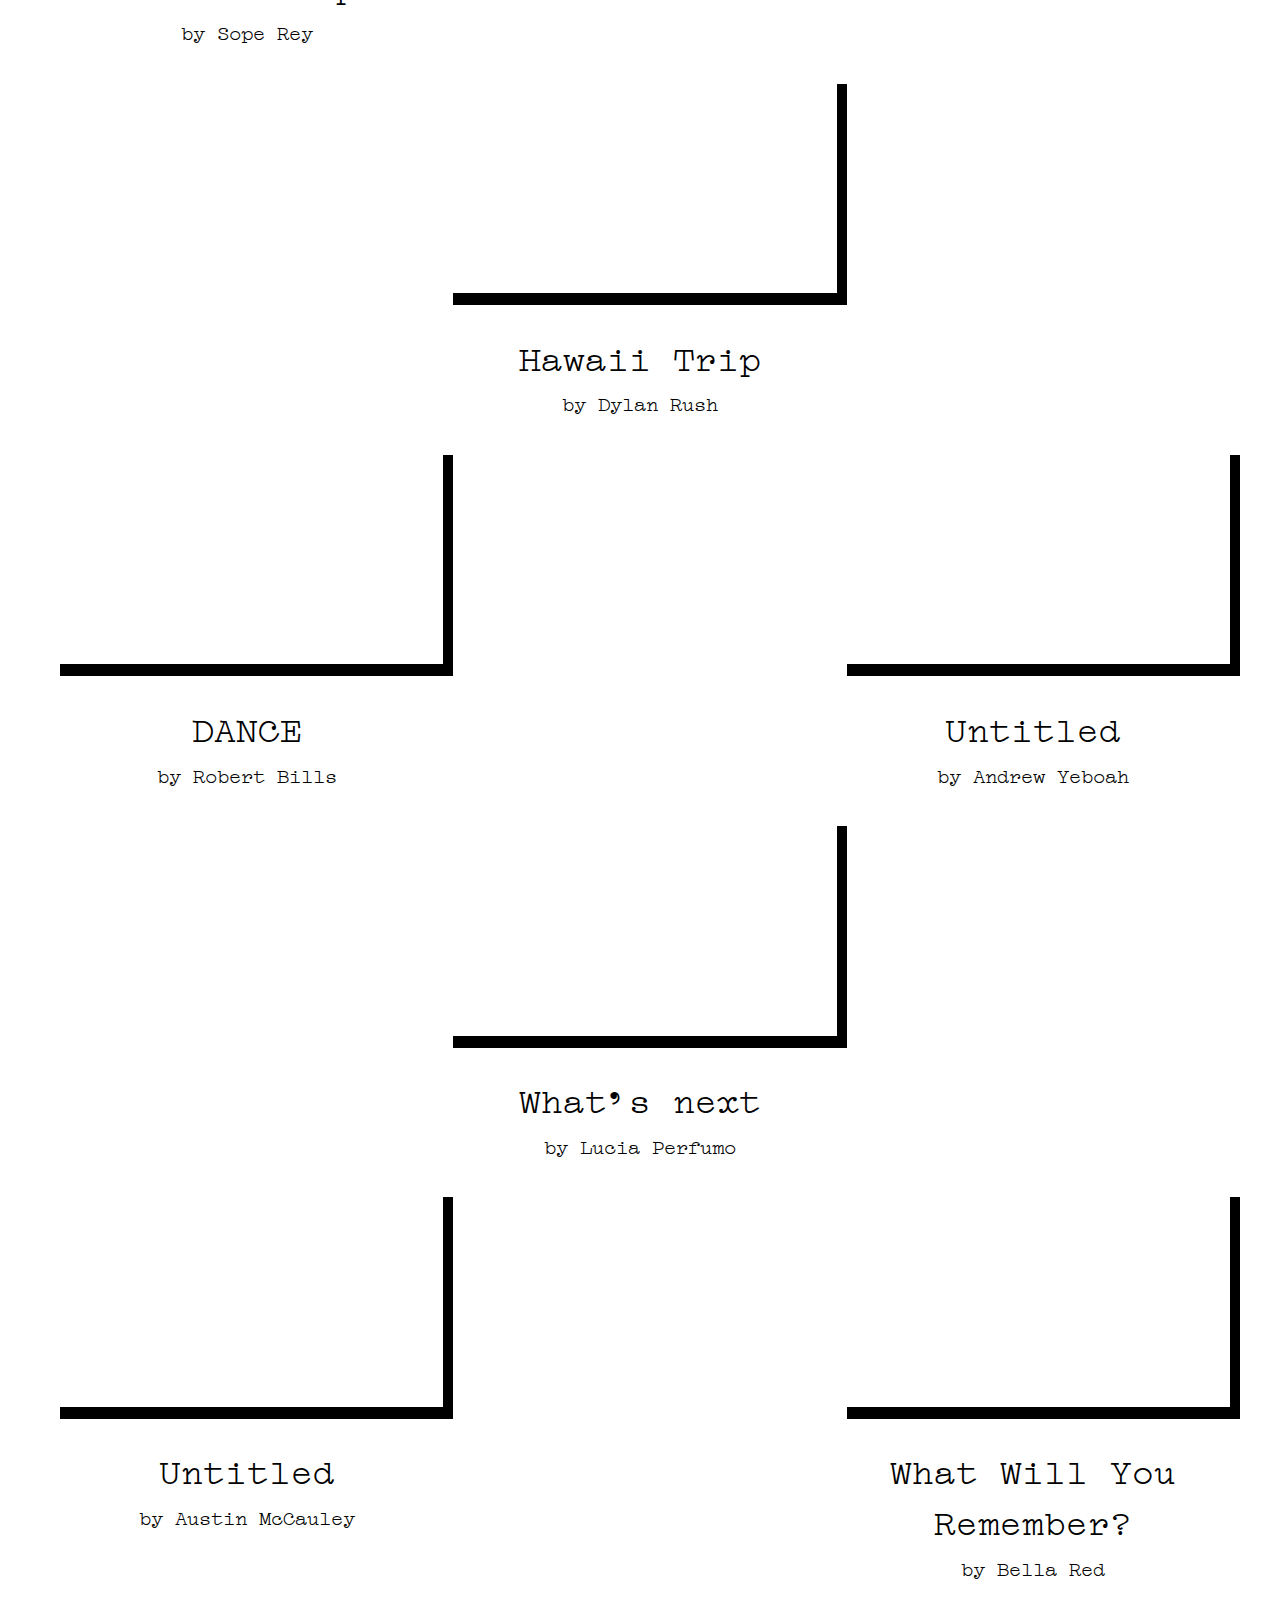
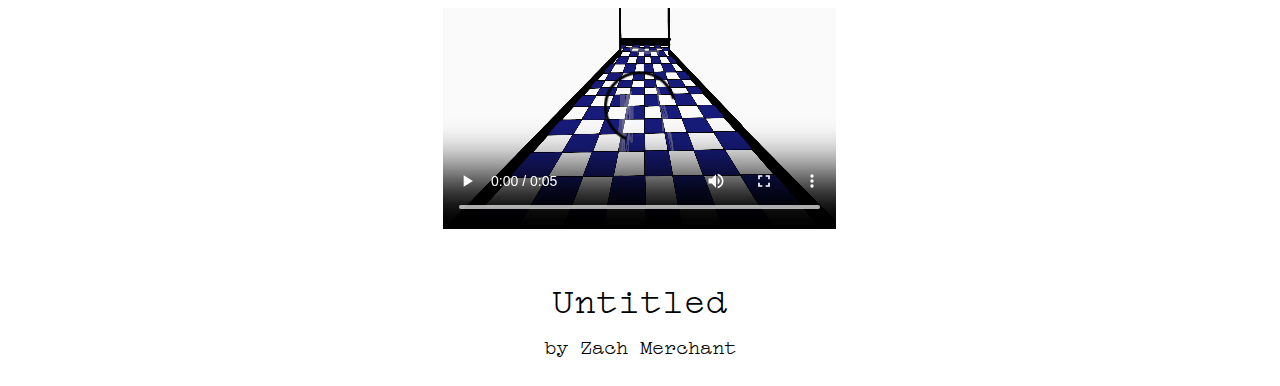
<file: projects/pr_2/page.html>
<!DOCTYPE html>
<html lang="en">

<head>
    <meta charset="UTF-8">
    <meta name="viewport" content="width=device-width, initial-scale=1.0">
    <link href="https://fonts.googleapis.com/css?family=Source+Sans+Pro" rel="stylesheet">
    <link rel='stylesheet' href='style.css'>
    <title>ART 4101 - Project 2 - Memory, Media, & Time</title>
</head>

<body>
    <div class="container">
        <a class="logo" href="../../index.html">
            <h2>ART 4101
            </h2>
            </a>
        <h1>Memory, Media, & Time</h1>
        <div class="grid">
            <div class="vid v01">
                <div class="embedVid" style="padding:56.25% 0 0 0;position:relative;"><iframe src="https://player.vimeo.com/video/472616931?color=ffffff&title=0&byline=0&portrait=0" style="position:absolute;top:0;left:0;width:100%;height:100%;" frameborder="0" allow="autoplay; fullscreen" allowfullscreen></iframe></div><script src="https://player.vimeo.com/api/player.js"></script>
                <h3>Memory</h3>
                <h4>by Julian Robbins</h4>
                    
            </div>
            <div class="vid v02">
                <div class="embedVid" style="padding:56.25% 0 0 0;position:relative;"><iframe src="https://player.vimeo.com/video/472711299?color=ffffff&title=0&byline=0&portrait=0" style="position:absolute;top:0;left:0;width:100%;height:100%;" frameborder="0" allow="autoplay; fullscreen" allowfullscreen></iframe></div><script src="https://player.vimeo.com/api/player.js"></script>
                <h3>Cooking</h3>
                <h4>by Joshua Lee</h4>
            </div>

            <div class="vid v03">
                <div class="embedVid" style="padding:56.25% 0 0 0;position:relative;"><iframe src="https://player.vimeo.com/video/473321081?color=ffffff&title=0&byline=0&portrait=0" style="position:absolute;top:0;left:0;width:100%;height:100%;" frameborder="0" allow="autoplay; fullscreen" allowfullscreen></iframe></div><script src="https://player.vimeo.com/api/player.js"></script>
                <h3>Home</h3>
                <h4>by Pen Anders</h4>
            </div>
            <div class="vid v04">
                <div class="embedVid" style="padding:56.25% 0 0 0;position:relative;"><iframe src="https://player.vimeo.com/video/473565710?color=ffffff&title=0&byline=0&portrait=0" style="position:absolute;top:0;left:0;width:100%;height:100%;" frameborder="0" allow="autoplay; fullscreen" allowfullscreen></iframe></div><script src="https://player.vimeo.com/api/player.js"></script>
                <h3>Value of Friendship</h3>
                <h4>by Sope Rey</h4>
            </div>
            <div class="vid v05">
                <div class="embedVid" style="padding:56.25% 0 0 0;position:relative;"><iframe src="https://player.vimeo.com/video/473585180?color=ffffff&title=0&byline=0&portrait=0" style="position:absolute;top:0;left:0;width:100%;height:100%;" frameborder="0" allow="autoplay; fullscreen" allowfullscreen></iframe></div><script src="https://player.vimeo.com/api/player.js"></script>
                <h3>Hawaii Trip</h3>
                <h4>by Dylan Rush</h4>
            </div>
            <div class="vid v06">
                <div class="embedVid" style="padding:56.25% 0 0 0;position:relative;"><iframe src="https://player.vimeo.com/video/474055793?color=ffffff&title=0&byline=0&portrait=0" style="position:absolute;top:0;left:0;width:100%;height:100%;" frameborder="0" allow="autoplay; fullscreen" allowfullscreen></iframe></div><script src="https://player.vimeo.com/api/player.js"></script>
                <h3>A Long Drive</h3>
                <h4>by Rivka Ocho</h4>
            </div>
            <div class="vid v07">
                <div class="embedVid" style="padding:56.25% 0 0 0;position:relative;"><iframe src="https://player.vimeo.com/video/474473808?color=ffffff&title=0&byline=0&portrait=0" style="position:absolute;top:0;left:0;width:100%;height:100%;" frameborder="0" allow="autoplay; fullscreen" allowfullscreen></iframe></div><script src="https://player.vimeo.com/api/player.js"></script>
                <h3>DANCE</h3>
                <h4>by Robert Bills</h4>
            </div>
            <div class="vid v08">
                <div class="embedVid" style="padding:56.25% 0 0 0;position:relative;"><iframe src="https://player.vimeo.com/video/474478644?color=ffffff&title=0&byline=0&portrait=0" style="position:absolute;top:0;left:0;width:100%;height:100%;" frameborder="0" allow="autoplay; fullscreen" allowfullscreen></iframe></div><script src="https://player.vimeo.com/api/player.js"></script>
                <h3>What's next</h3>
                <h4>by Lucia Perfumo</h4>
            </div>
            <div class="vid v09">
                <div class="embedVid" style="padding:56.25% 0 0 0;position:relative;"><iframe src="https://player.vimeo.com/video/474499513?color=ffffff&title=0&byline=0&portrait=0" style="position:absolute;top:0;left:0;width:100%;height:100%;" frameborder="0" allow="autoplay; fullscreen" allowfullscreen></iframe></div><script src="https://player.vimeo.com/api/player.js"></script>
                <h3>Untitled
                </h3>
                <h4>by Andrew Yeboah</h4>
            </div>
             <div class="vid v10">
                <div class="embedVid" style="padding:56.25% 0 0 0;position:relative;"><iframe src="https://player.vimeo.com/video/475057115?color=ffffff&title=0&byline=0&portrait=0" style="position:absolute;top:0;left:0;width:100%;height:100%;" frameborder="0" allow="autoplay; fullscreen" allowfullscreen></iframe></div><script src="https://player.vimeo.com/api/player.js"></script>
                <h3>Untitled</h3>
                <h4>by Austin McCauley</h4>
            </div>
            <div class="vid v11">
                <div class="embedVid" style="padding:56.25% 0 0 0;position:relative;"><iframe src="https://player.vimeo.com/video/475590197?color=ffffff&title=0&byline=0&portrait=0" style="position:absolute;top:0;left:0;width:100%;height:100%;" frameborder="0" allow="autoplay; fullscreen" allowfullscreen></iframe></div><script src="https://player.vimeo.com/api/player.js"></script>
                <h3>What Will You Remember?</h3>
                <h4>by Bella Red</h4>
            </div>
            <div class="vid v12">
                <video width="100%" controls>
                    <source src="vid/MerchantZ.mp4" type="video/mp4">
                    Your browser does not support the video tag.
                </video>
                <h3>Untitled</h3>
                <h4>by Zach Merchant</h4>
            </div>
            <!--<div class="vid v13">
                <div class="embedVid" style="padding:56.25% 0 0 0;position:relative;"><iframe src="https://player.vimeo.com/video/463192109?color=ffffff&title=0&byline=0&portrait=0" style="position:absolute;top:0;left:0;width:100%;height:100%;" frameborder="0" allow="autoplay; fullscreen" allowfullscreen></iframe></div><script src="https://player.vimeo.com/api/player.js"></script>
                <h3>Life is a Book</h3>
                <h4>by Amanda Hsieh</h4>
            </div>
            <div class="vid v14">
                <div class="embedVid" style="padding:56.25% 0 0 0;position:relative;"><iframe src="https://player.vimeo.com/video/463194548?color=ffffff&title=0&byline=0&portrait=0" style="position:absolute;top:0;left:0;width:100%;height:100%;" frameborder="0" allow="autoplay; fullscreen" allowfullscreen></iframe></div><script src="https://player.vimeo.com/api/player.js"></script>
                <h3>Bothers me, real bad digital handler</h3>
                <h4>by Ada Huang</h4>
            </div>
            <div class="vid v15">
                <div class="embedVid" style="padding:56.25% 0 0 0;position:relative;"><iframe src="https://player.vimeo.com/video/24030059?color=ffffff&title=0&byline=0&portrait=0" style="position:absolute;top:0;left:0;width:100%;height:100%;" frameborder="0" allow="autoplay; fullscreen" allowfullscreen></iframe></div><script src="https://player.vimeo.com/api/player.js"></script>
                <h3>Untitled</h3>
                <h4>by Madalyn Bunjevac</h4>
            </div> -->
            <!-- <div class="vid v16">
                <div class="embedVid" style="padding:56.25% 0 0 0;position:relative;"><iframe src="https://player.vimeo.com/video/24030059?color=ffffff&title=0&byline=0&portrait=0" style="position:absolute;top:0;left:0;width:100%;height:100%;" frameborder="0" allow="autoplay; fullscreen" allowfullscreen></iframe></div><script src="https://player.vimeo.com/api/player.js"></script>
                <h3>Untitled</h3>
                <h4>by Pen Anders</h4>
            </div>
            <div class="vid v17">
                <div class="embedVid" style="padding:56.25% 0 0 0;position:relative;"><iframe src="https://player.vimeo.com/video/24030059?color=ffffff&title=0&byline=0&portrait=0" style="position:absolute;top:0;left:0;width:100%;height:100%;" frameborder="0" allow="autoplay; fullscreen" allowfullscreen></iframe></div><script src="https://player.vimeo.com/api/player.js"></script>
                <h3>Untitled</h3>
                <h4>by Pen Anders</h4>
            </div>
            <div class="vid v18">
                <div class="embedVid" style="padding:56.25% 0 0 0;position:relative;"><iframe src="https://player.vimeo.com/video/24030059?color=ffffff&title=0&byline=0&portrait=0" style="position:absolute;top:0;left:0;width:100%;height:100%;" frameborder="0" allow="autoplay; fullscreen" allowfullscreen></iframe></div><script src="https://player.vimeo.com/api/player.js"></script>
                <h3>Untitled</h3>
                <h4>by Pen Anders</h4>
            </div> -->
        </div>
    </div>

    </div>
</body>

</html>
</file>
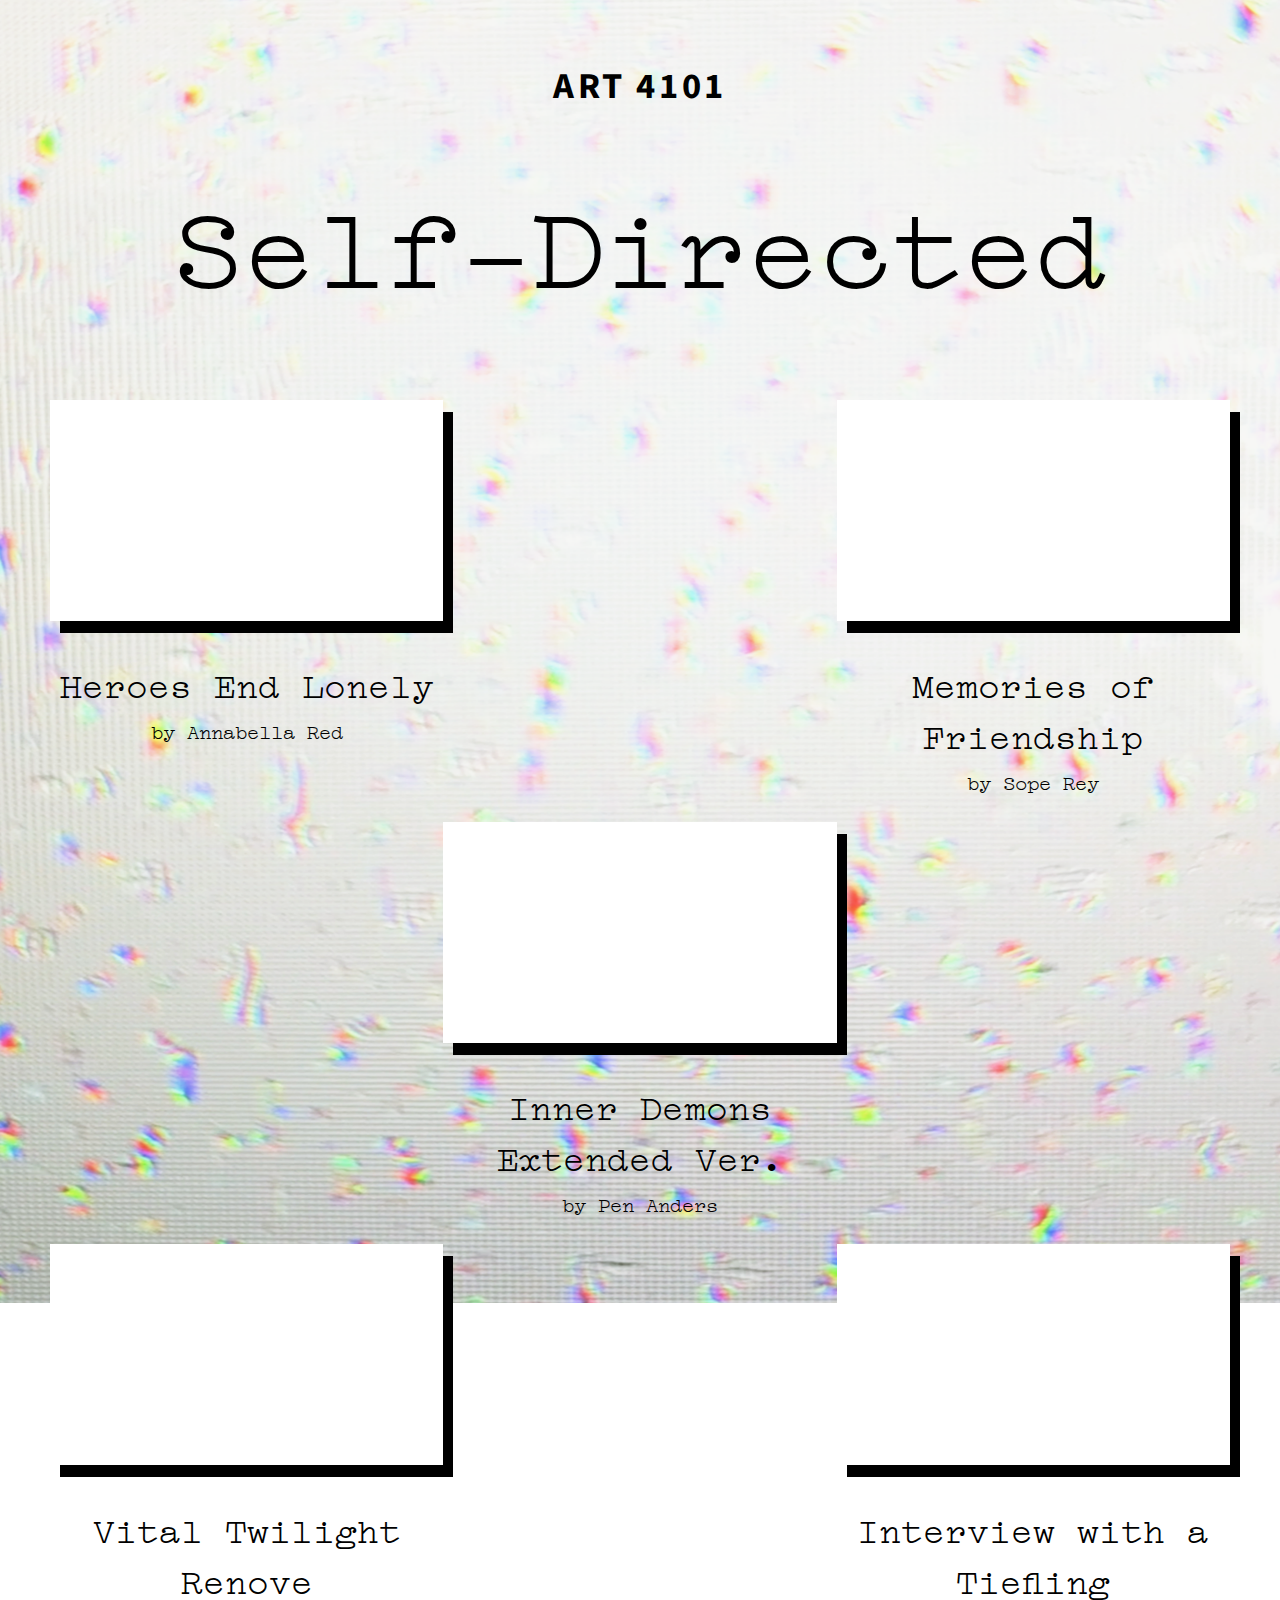
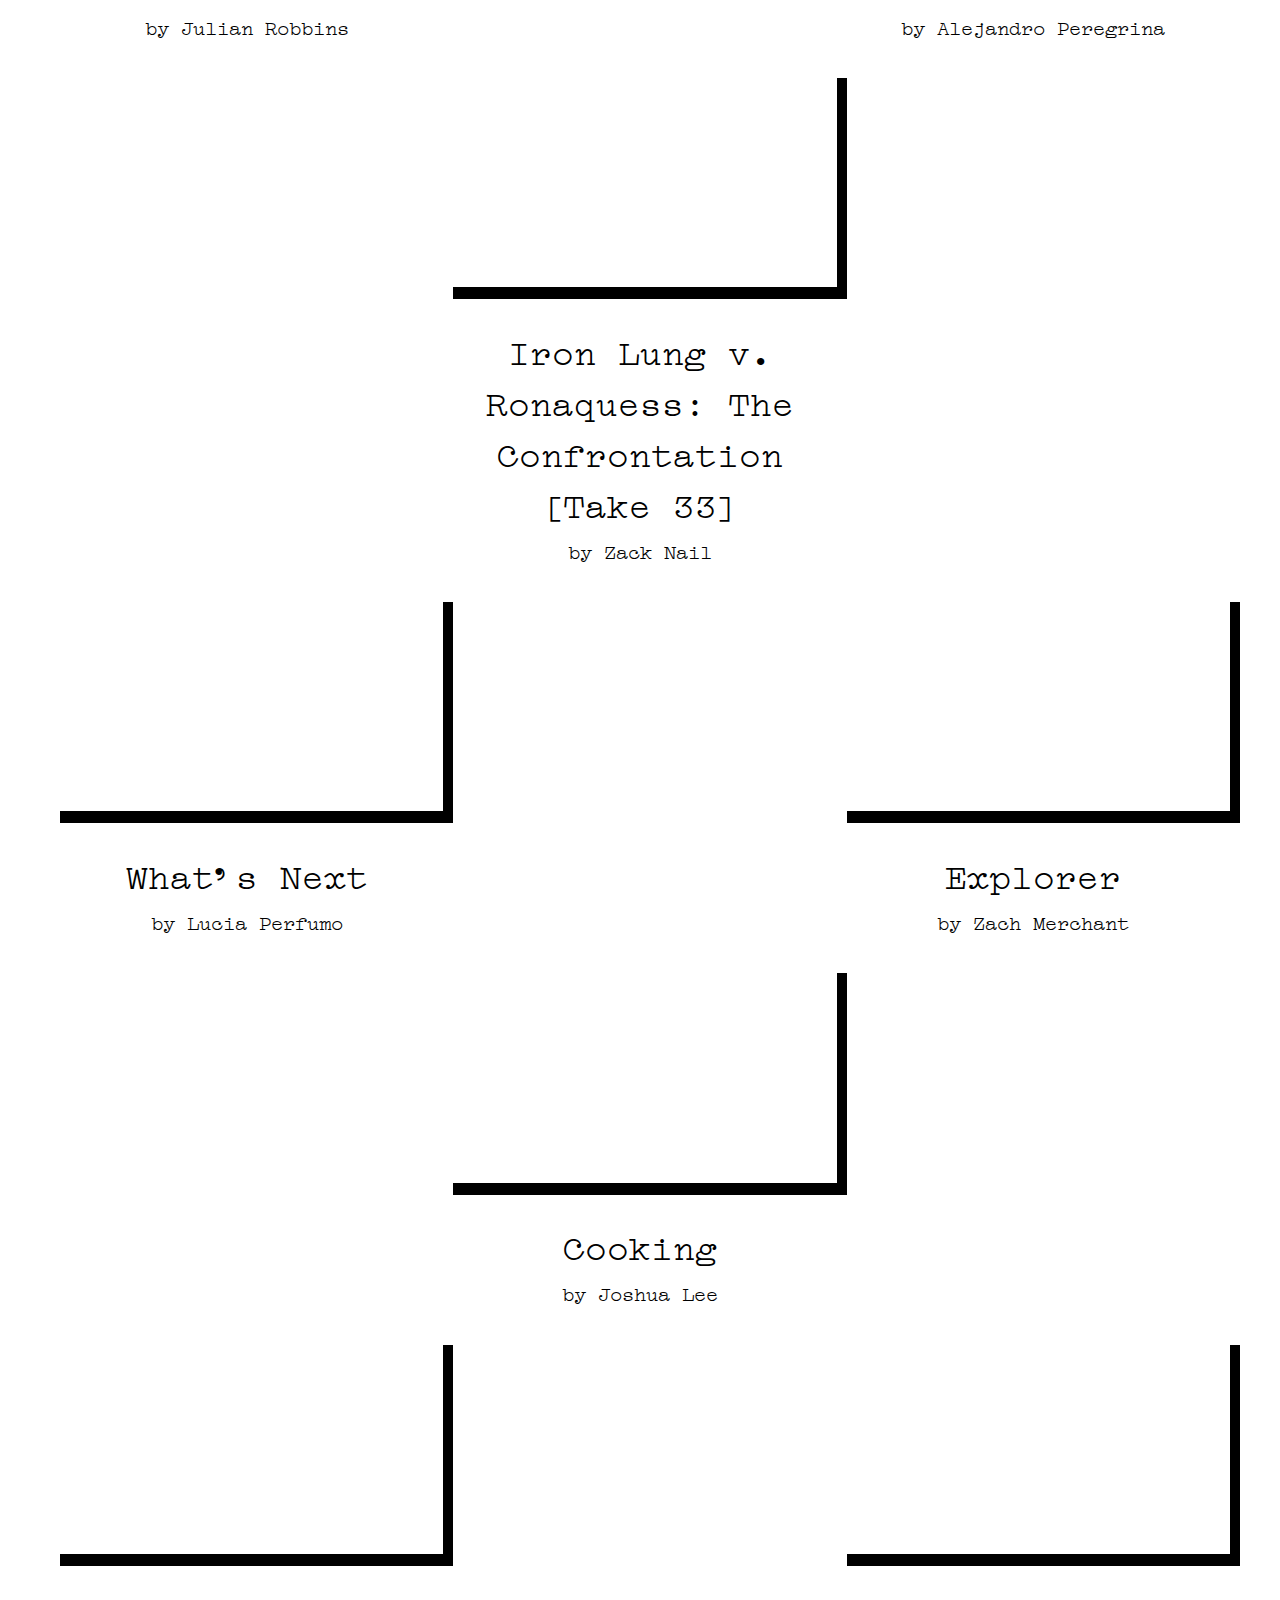
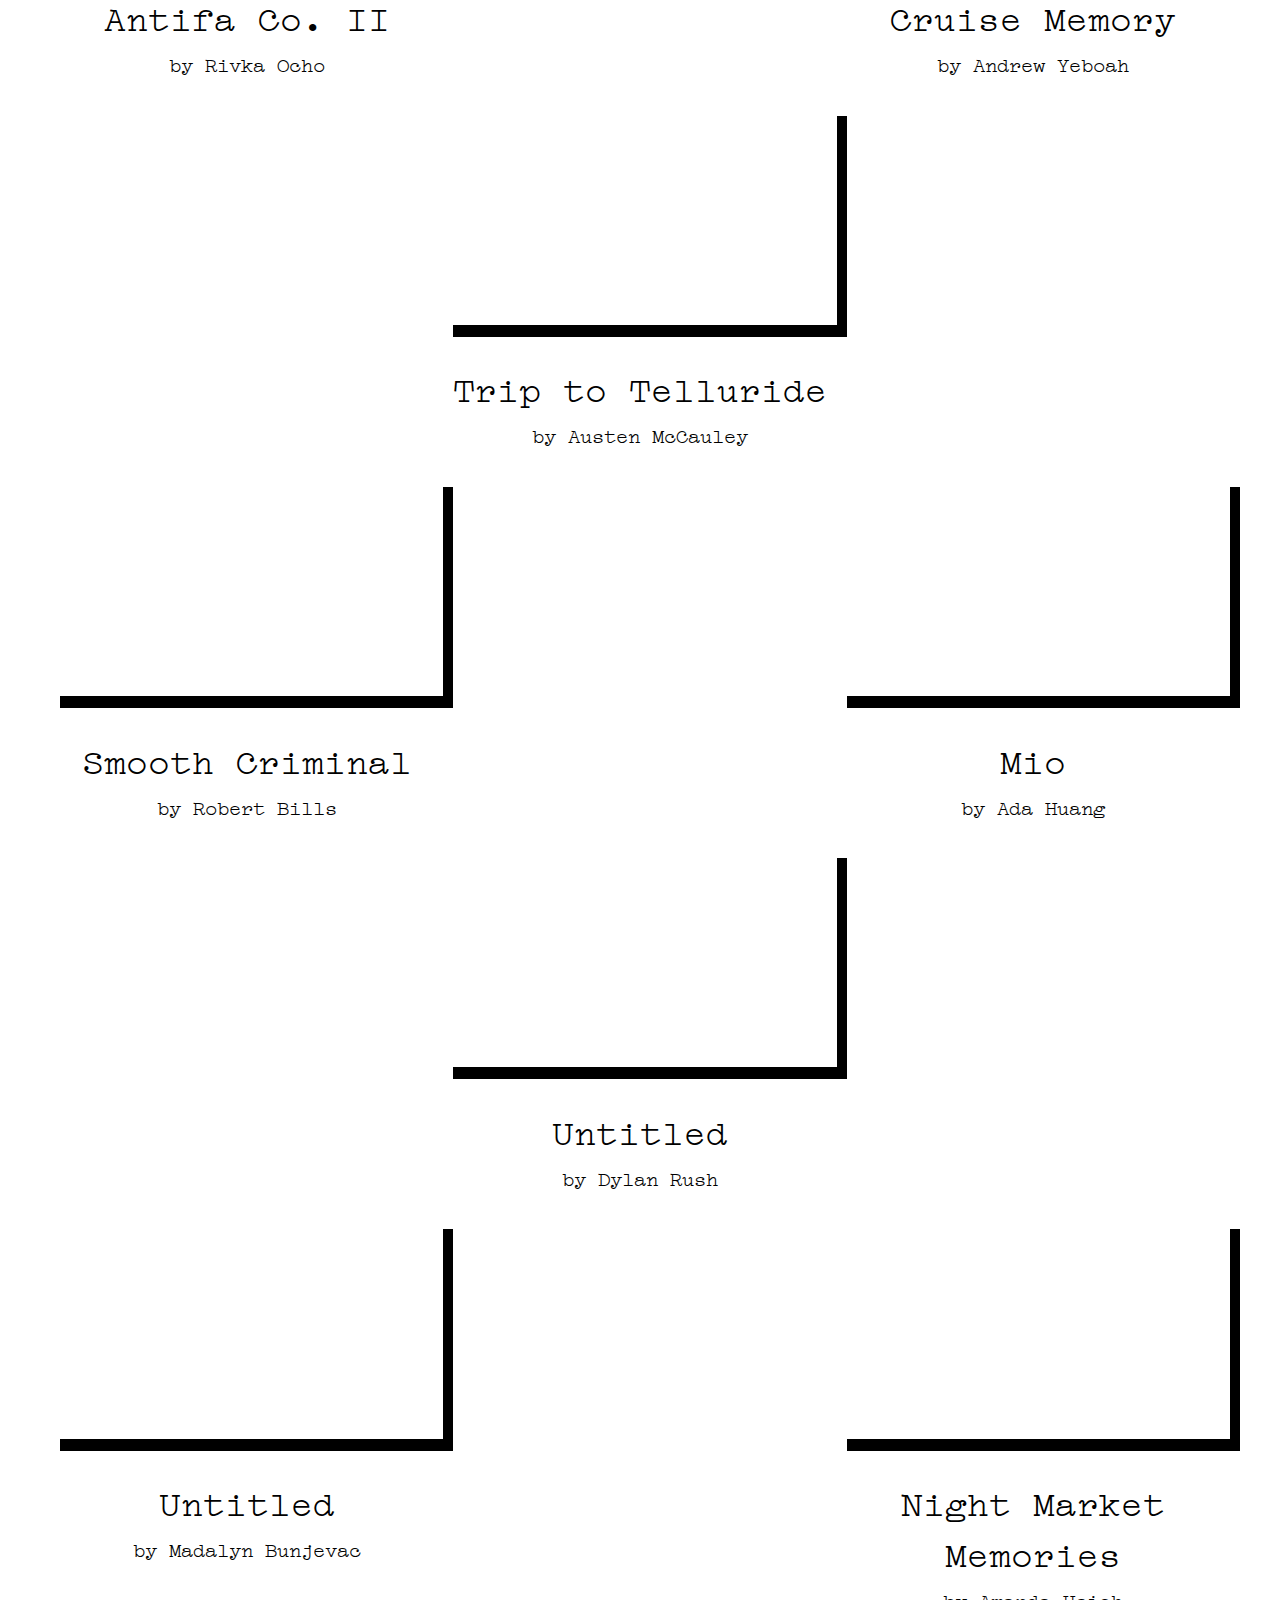
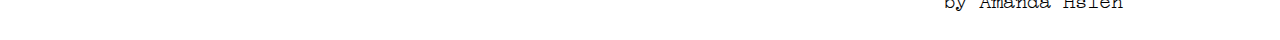
<file: projects/pr_3/page.html>
<!DOCTYPE html>
<html lang="en">

<head>
    <meta charset="UTF-8">
    <meta name="viewport" content="width=device-width, initial-scale=1.0">
    <link href="https://fonts.googleapis.com/css?family=Source+Sans+Pro" rel="stylesheet">
    <link rel='stylesheet' href='style.css'>
    <title>ART 4101 - Final Project - Self-Directed
    </title>
</head>

<body>
    <div class="container">
        <a class="logo" href="../../index.html">
            <h2>ART 4101
            </h2>
        </a>
        <h1>Self-Directed
        </h1>
        <div class="grid">
            <div class="vid v01">
                <div class="embedVid" style="padding:56.25% 0 0 0;position:relative;"><iframe
                        src="https://player.vimeo.com/video/481747402?color=ffffff&title=0&byline=0&portrait=0"
                        style="position:absolute;top:0;left:0;width:100%;height:100%;" frameborder="0"
                        allow="autoplay; fullscreen" allowfullscreen></iframe></div>
                <script src="https://player.vimeo.com/api/player.js"></script>
                <h3>Heroes End Lonely
                </h3>
                <h4>by Annabella Red</h4>

            </div>
            <div class="vid v02">
                <div class="embedVid" style="padding:56.25% 0 0 0;position:relative;"><iframe
                        src="https://player.vimeo.com/video/486952321?color=ffffff&title=0&byline=0&portrait=0"
                        style="position:absolute;top:0;left:0;width:100%;height:100%;" frameborder="0"
                        allow="autoplay; fullscreen" allowfullscreen></iframe></div>
                <script src="https://player.vimeo.com/api/player.js"></script>
                <h3>Inner Demons Extended Ver.</h3>
                <h4>by Pen Anders</h4>
            </div>
            <div class="vid v03">
                <div class="embedVid" style="padding:56.25% 0 0 0;position:relative;"><iframe
                        src="https://player.vimeo.com/video/487041469?color=ffffff&title=0&byline=0&portrait=0"
                        style="position:absolute;top:0;left:0;width:100%;height:100%;" frameborder="0"
                        allow="autoplay; fullscreen" allowfullscreen></iframe></div>
                <script src="https://player.vimeo.com/api/player.js"></script>
                <h3>Memories of Friendship</h3>
                <h4>by Sope Rey</h4>
            </div>
            <div class="vid v04">
                <div class="embedVid" style="padding:56.25% 0 0 0;position:relative;"><iframe
                        src="https://player.vimeo.com/video/487690050?color=ffffff&title=0&byline=0&portrait=0"
                        style="position:absolute;top:0;left:0;width:100%;height:100%;" frameborder="0"
                        allow="autoplay; fullscreen" allowfullscreen></iframe></div>
                <script src="https://player.vimeo.com/api/player.js"></script>
                <h3>Vital Twilight Renove
                </h3>
                <h4>by Julian Robbins</h4>
            </div>
            <div class="vid v05">
                <div class="embedVid" style="padding:56.25% 0 0 0;position:relative;"><iframe
                        src="https://player.vimeo.com/video/487939006?color=ffffff&title=0&byline=0&portrait=0"
                        style="position:absolute;top:0;left:0;width:100%;height:100%;" frameborder="0"
                        allow="autoplay; fullscreen" allowfullscreen></iframe></div>
                <script src="https://player.vimeo.com/api/player.js"></script>
                <h3>Iron Lung v. Ronaquess: The Confrontation [Take 33]
                </h3>
                <h4>by Zack Nail</h4>
            </div>
            <div class="vid v06">
                <div class="embedVid" style="padding:56.25% 0 0 0;position:relative;"><iframe
                        src="https://player.vimeo.com/video/488517431?color=ffffff&title=0&byline=0&portrait=0"
                        style="position:absolute;top:0;left:0;width:100%;height:100%;" frameborder="0"
                        allow="autoplay; fullscreen" allowfullscreen></iframe></div>
                <script src="https://player.vimeo.com/api/player.js"></script>
                <h3>Interview with a Tiefling</h3>
                <h4>by Alejandro Peregrina</h4>
            </div>
            <div class="vid v07">
                <div class="embedVid" style="padding:56.25% 0 0 0;position:relative;"><iframe
                        src="https://player.vimeo.com/video/488586359?color=ffffff&title=0&byline=0&portrait=0"
                        style="position:absolute;top:0;left:0;width:100%;height:100%;" frameborder="0"
                        allow="autoplay; fullscreen" allowfullscreen></iframe></div>
                <script src="https://player.vimeo.com/api/player.js"></script>
                <h3>What’s Next
                </h3>
                <h4>by Lucia Perfumo</h4>
            </div>

            <div class="vid v08">
                <div class="embedVid" style="padding:56.25% 0 0 0;position:relative;"><iframe
                        src="https://player.vimeo.com/video/488613693?color=ffffff&title=0&byline=0&portrait=0"
                        style="position:absolute;top:0;left:0;width:100%;height:100%;" frameborder="0"
                        allow="autoplay; fullscreen" allowfullscreen></iframe></div>
                <script src="https://player.vimeo.com/api/player.js"></script>
                <h3>Cooking</h3>
                <h4>by Joshua Lee</h4>
            </div>
            <div class="vid v09">
                <div class="embedVid" style="padding:56.25% 0 0 0;position:relative;"><iframe
                        src="https://www.youtube.com/embed/_SI_We7iaY8"
                        style="position:absolute;top:0;left:0;width:100%;height:100%;" frameborder="0"
                        allow="accelerometer; autoplay; clipboard-write; encrypted-media; gyroscope; picture-in-picture"
                        allowfullscreen></iframe></div>
                <h3>Explorer</h3>
                <h4>by Zach Merchant</h4>
            </div>
            <div class="vid v10">
                <div class="embedVid" style="padding:56.25% 0 0 0;position:relative;"><iframe
                        src="https://player.vimeo.com/video/488639082?color=ffffff&title=0&byline=0&portrait=0"
                        style="position:absolute;top:0;left:0;width:100%;height:100%;" frameborder="0"
                        allow="autoplay; fullscreen" allowfullscreen></iframe></div>
                <script src="https://player.vimeo.com/api/player.js"></script>
                <h3>Antifa Co. II</h3>
                <h4>by Rivka Ocho</h4>
            </div>
            <div class="vid v11">
                <div class="embedVid" style="padding:56.25% 0 0 0;position:relative;"><iframe
                        src="https://player.vimeo.com/video/487359797?color=ffffff&title=0&byline=0&portrait=0"
                        style="position:absolute;top:0;left:0;width:100%;height:100%;" frameborder="0"
                        allow="autoplay; fullscreen" allowfullscreen></iframe></div>
                <script src="https://player.vimeo.com/api/player.js"></script>
                <h3>Cruise Memory
                </h3>
                <h4>by Andrew Yeboah</h4>
            </div>
            <div class="vid v12">
                <div class="embedVid" style="padding:56.25% 0 0 0;position:relative;"><iframe
                        src="https://www.youtube.com/embed/lRNaa8xcFRY"
                        style="position:absolute;top:0;left:0;width:100%;height:100%;" frameborder="0"
                        allow="accelerometer; autoplay; clipboard-write; encrypted-media; gyroscope; picture-in-picture"
                        allowfullscreen></iframe></div>
                <h3>Trip to Telluride</h3>
                <h4>by Austen McCauley</h4>
            </div>
            <div class="vid v13">
                <div class="embedVid" style="padding:56.25% 0 0 0;position:relative;"><iframe
                        src="https://player.vimeo.com/video/487045960?color=ffffff&title=0&byline=0&portrait=0"
                        style="position:absolute;top:0;left:0;width:100%;height:100%;" frameborder="0"
                        allow="autoplay; fullscreen" allowfullscreen></iframe></div>
                <script src="https://player.vimeo.com/api/player.js"></script>
                <h3>Smooth Criminal
                </h3>
                <h4>by Robert Bills</h4>
            </div>
            <div class="vid v14">
                <div class="embedVid" style="padding:56.25% 0 0 0;position:relative;"><iframe
                        src="https://player.vimeo.com/video/488683165?color=ffffff&title=0&byline=0&portrait=0"
                        style="position:absolute;top:0;left:0;width:100%;height:100%;" frameborder="0"
                        allow="autoplay; fullscreen" allowfullscreen></iframe></div>
                <script src="https://player.vimeo.com/api/player.js"></script>
                <h3>Mio</h3>
                <h4>by Ada Huang</h4>
            </div>
            <div class="vid v15">
                <div class="embedVid" style="padding:56.25% 0 0 0;position:relative;"><iframe
                        src="https://player.vimeo.com/video/489591234?color=ffffff&title=0&byline=0&portrait=0"
                        style="position:absolute;top:0;left:0;width:100%;height:100%;" frameborder="0"
                        allow="autoplay; fullscreen" allowfullscreen></iframe></div>
                <script src="https://player.vimeo.com/api/player.js"></script>
                <h3>Untitled</h3>
                <h4>by Dylan Rush</h4>
            </div>
            <div class="vid v16">
                <div class="embedVid" style="padding:56.25% 0 0 0;position:relative;"><iframe
                        src="https://player.vimeo.com/video/489625725?color=ffffff&title=0&byline=0&portrait=0"
                        style="position:absolute;top:0;left:0;width:100%;height:100%;" frameborder="0"
                        allow="autoplay; fullscreen" allowfullscreen></iframe></div>
                <script src="https://player.vimeo.com/api/player.js"></script>
                <h3>Untitled</h3>
                <h4>by Madalyn Bunjevac</h4>
            </div>
            <div class="vid v17">
                <div class="embedVid" style="padding:56.25% 0 0 0;position:relative;"><iframe src="https://player.vimeo.com/video/489986839?color=ffffff&title=0&byline=0&portrait=0" style="position:absolute;top:0;left:0;width:100%;height:100%;" frameborder="0" allow="autoplay; fullscreen" allowfullscreen></iframe></div><script src="https://player.vimeo.com/api/player.js"></script>
                <h3>Night Market Memories</h3>
                <h4>by Amanda Hsieh</h4>
            </div>
            <!--<div class="vid v15">
                <div class="embedVid" style="padding:56.25% 0 0 0;position:relative;"><iframe src="https://player.vimeo.com/video/24030059?color=ffffff&title=0&byline=0&portrait=0" style="position:absolute;top:0;left:0;width:100%;height:100%;" frameborder="0" allow="autoplay; fullscreen" allowfullscreen></iframe></div><script src="https://player.vimeo.com/api/player.js"></script>
                <h3>Untitled</h3>
                <h4>by Madalyn Bunjevac</h4>
            </div> -->
            <!-- <div class="vid v16">
                <div class="embedVid" style="padding:56.25% 0 0 0;position:relative;"><iframe src="https://player.vimeo.com/video/24030059?color=ffffff&title=0&byline=0&portrait=0" style="position:absolute;top:0;left:0;width:100%;height:100%;" frameborder="0" allow="autoplay; fullscreen" allowfullscreen></iframe></div><script src="https://player.vimeo.com/api/player.js"></script>
                <h3>Untitled</h3>
                <h4>by Pen Anders</h4>
            </div>
            <div class="vid v17">
                <div class="embedVid" style="padding:56.25% 0 0 0;position:relative;"><iframe src="https://player.vimeo.com/video/24030059?color=ffffff&title=0&byline=0&portrait=0" style="position:absolute;top:0;left:0;width:100%;height:100%;" frameborder="0" allow="autoplay; fullscreen" allowfullscreen></iframe></div><script src="https://player.vimeo.com/api/player.js"></script>
                <h3>Untitled</h3>
                <h4>by Pen Anders</h4>
            </div>
            <div class="vid v18">
                <div class="embedVid" style="padding:56.25% 0 0 0;position:relative;"><iframe src="https://player.vimeo.com/video/24030059?color=ffffff&title=0&byline=0&portrait=0" style="position:absolute;top:0;left:0;width:100%;height:100%;" frameborder="0" allow="autoplay; fullscreen" allowfullscreen></iframe></div><script src="https://player.vimeo.com/api/player.js"></script>
                <h3>Untitled</h3>
                <h4>by Pen Anders</h4>
            </div> -->
        </div>
    </div>

    </div>
</body>

</html>
</file>
<file: Syllabus/index.css>
/* start css.sty */
.cmtt-10{font-family: monospace;}
.cmbx-10{ font-weight: bold;}
.cmr-9{font-size:90%;}
.cmti-10{ font-style: italic;}
.small-caps{font-variant: small-caps; }
p.noindent { text-indent: 0em }
td p.noindent { text-indent: 0em; margin-top:0em; }
p.nopar { text-indent: 0em; }
p.indent{ text-indent: 1.5em }
@media print {div.crosslinks {visibility:hidden;}}
a img { border-top: 0; border-left: 0; border-right: 0; }
center { margin-top:1em; margin-bottom:1em; }
td center { margin-top:0em; margin-bottom:0em; }
.Canvas { position:relative; }
img.math{vertical-align:middle;}
li p.indent { text-indent: 0em }
li p:first-child{ margin-top:0em; }
li p:last-child, li div:last-child { margin-bottom:0.5em; }
li p~ul:last-child, li p~ol:last-child{ margin-bottom:0.5em; }
.enumerate1 {list-style-type:decimal;}
.enumerate2 {list-style-type:lower-alpha;}
.enumerate3 {list-style-type:lower-roman;}
.enumerate4 {list-style-type:upper-alpha;}
div.newtheorem { margin-bottom: 2em; margin-top: 2em;}
.obeylines-h,.obeylines-v {white-space: nowrap; }
div.obeylines-v p { margin-top:0; margin-bottom:0; }
.overline{ text-decoration:overline; }
.overline img{ border-top: 1px solid black; }
td.displaylines {text-align:center; white-space:nowrap;}
.centerline {text-align:center;}
.rightline {text-align:right;}
div.verbatim {font-family: monospace; white-space: nowrap; text-align:left; clear:both; }
.fbox {padding-left:3.0pt; padding-right:3.0pt; text-indent:0pt; border:solid black 0.4pt; }
div.fbox {display:table}
div.center div.fbox {text-align:center; clear:both; padding-left:3.0pt; padding-right:3.0pt; text-indent:0pt; border:solid black 0.4pt; }
div.minipage{width:100%;}
div.center, div.center div.center {text-align: center; margin-left:1em; margin-right:1em;}
div.center div {text-align: left;}
div.flushright, div.flushright div.flushright {text-align: right;}
div.flushright div {text-align: left;}
div.flushleft {text-align: left;}
.underline{ text-decoration:underline; }
.underline img{ border-bottom: 1px solid black; margin-bottom:1pt; }
.framebox-c, .framebox-l, .framebox-r { padding-left:3.0pt; padding-right:3.0pt; text-indent:0pt; border:solid black 0.4pt; }
.framebox-c {text-align:center;}
.framebox-l {text-align:left;}
.framebox-r {text-align:right;}
span.thank-mark{ vertical-align: super }
span.footnote-mark sup.textsuperscript, span.footnote-mark a sup.textsuperscript{ font-size:80%; }
div.tabular, div.center div.tabular {text-align: center; margin-top:0.5em; margin-bottom:0.5em; }
table.tabular td p{margin-top:0em;}
table.tabular {margin-left: auto; margin-right: auto;}
td p:first-child{ margin-top:0em; }
td p:last-child{ margin-bottom:0em; }
div.td00{ margin-left:0pt; margin-right:0pt; }
div.td01{ margin-left:0pt; margin-right:5pt; }
div.td10{ margin-left:5pt; margin-right:0pt; }
div.td11{ margin-left:5pt; margin-right:5pt; }
table[rules] {border-left:solid black 0.4pt; border-right:solid black 0.4pt; }
td.td00{ padding-left:0pt; padding-right:0pt; }
td.td01{ padding-left:0pt; padding-right:5pt; }
td.td10{ padding-left:5pt; padding-right:0pt; }
td.td11{ padding-left:5pt; padding-right:5pt; }
table[rules] {border-left:solid black 0.4pt; border-right:solid black 0.4pt; }
.hline hr, .cline hr{ height : 0px; margin:0px; }
.hline td, .cline td{ padding: 0; }
.hline hr, .cline hr{border:none;border-top:1px solid black;}
.tabbing-right {text-align:right;}
span.TEX {letter-spacing: -0.125em; }
span.TEX span.E{ position:relative;top:0.5ex;left:-0.0417em;}
a span.TEX span.E {text-decoration: none; }
span.LATEX span.A{ position:relative; top:-0.5ex; left:-0.4em; font-size:85%;}
span.LATEX span.TEX{ position:relative; left: -0.4em; }
div.float, div.figure {margin-left: auto; margin-right: auto;}
div.float img {text-align:center;}
div.figure img {text-align:center;}
.marginpar,.reversemarginpar {width:20%; float:right; text-align:left; margin-left:auto; margin-top:0.5em; font-size:85%; text-decoration:underline;}
.marginpar p,.reversemarginpar p{margin-top:0.4em; margin-bottom:0.4em;}
.reversemarginpar{float:left;}
table.equation {width:100%;}
.equation td{text-align:center; }
td.equation { margin-top:1em; margin-bottom:1em; } 
td.equation-label { width:5%; text-align:center; }
td.eqnarray4 { width:5%; white-space: normal; }
td.eqnarray2 { width:5%; }
table.eqnarray-star, table.eqnarray {width:100%;}
div.eqnarray{text-align:center;}
div.array {text-align:center;}
div.pmatrix {text-align:center;}
table.pmatrix {width:100%;}
span.pmatrix img{vertical-align:middle;}
div.pmatrix {text-align:center;}
table.pmatrix {width:100%;}
span.bar-css {text-decoration:overline;}
table.tabular{border-collapse: collapse; border-spacing: 0;}
img.cdots{vertical-align:middle;}
.partToc a, .partToc, .likepartToc a, .likepartToc {line-height: 200%; font-weight:bold; font-size:110%;}
.index-item, .index-subitem, .index-subsubitem {display:block}
div.caption {text-indent:-2em; margin-left:3em; margin-right:1em; text-align:left;}
div.caption span.id{font-weight: bold; white-space: nowrap; }
h1.partHead{text-align: center}
p.bibitem { text-indent: -2em; margin-left: 2em; margin-top:0.6em; margin-bottom:0.6em; }
p.bibitem-p { text-indent: 0em; margin-left: 2em; margin-top:0.6em; margin-bottom:0.6em; }
.paragraphHead, .likeparagraphHead { margin-top:2em; font-weight: bold;}
.subparagraphHead, .likesubparagraphHead { font-weight: bold;}
.quote {margin-bottom:0.25em; margin-top:0.25em; margin-left:1em; margin-right:1em; text-align:justify;}
.verse{white-space:nowrap; margin-left:2em}
div.maketitle {text-align:center;}
h2.titleHead{text-align:center;}
div.maketitle{ margin-bottom: 2em; }
div.author, div.date {text-align:center;}
div.thanks{text-align:left; margin-left:10%; font-size:85%; font-style:italic; }
div.author{white-space: nowrap;}
.quotation {margin-bottom:0.25em; margin-top:0.25em; margin-left:1em; }
.abstract p {margin-left:5%; margin-right:5%;}
div.abstract {width:100%;}
figure.float, div.figure {margin-left: auto; margin-right: auto;}
figure.float img {text-align:center;}
figure.figure img {text-align:center;}
figure.figure > p {text-align:center;}
figcaption.caption {text-indent:-2em; margin-left:3em; margin-right:1em; text-align:center;}
figcaption.caption span.id{font-weight: bold; white-space: nowrap; }
table[rules] {border-left:solid black 0.4pt; border-right:solid black 0.4pt; }
div.longtable{text-align:center;}
table.longtable{margin-left:auto; margin-right: auto;}
div.tabular, div.center div.tabular {text-align: center; margin-top:0.5em; margin-bottom:0.5em; }
table.tabular td p{margin-top:0em;}
table.tabular {margin-left: auto; margin-right: auto;}
td p:first-child{ margin-top:0em; }
td p:last-child{ margin-bottom:0em; }
div.td00{ margin-left:0pt; margin-right:0pt; }
div.td01{ margin-left:0pt; margin-right:5pt; }
div.td10{ margin-left:5pt; margin-right:0pt; }
div.td11{ margin-left:5pt; margin-right:5pt; }
table[rules] {border-left:solid black 0.4pt; border-right:solid black 0.4pt; }
td.td00{ padding-left:0pt; padding-right:0pt; }
td.td01{ padding-left:0pt; padding-right:5pt; }
td.td10{ padding-left:5pt; padding-right:0pt; }
td.td11{ padding-left:5pt; padding-right:5pt; }
table[rules] {border-left:solid black 0.4pt; border-right:solid black 0.4pt; }
.hline hr, .cline hr{ height : 0px; margin:0px; }
.hline td, .cline td{ padding: 0; }
.hline hr, .cline hr{border:none;border-top:1px solid black;}
div.array {text-align:center;}
dt.printshorthands{float:left; clear:left; margin-right:1em;}
dd.thebibliography {margin-left: 2.5em;}
dt.thebibliography {float:left; clear:left; margin-right:1em;}
tr#TBL-31-1- td{border-bottom:0.112em solid}
tr#TBL-31-5- td{border-bottom:0.112em solid}
tr#TBL-32-1- td{border-bottom:0.112em solid}
tr#TBL-32-5- td{border-bottom:0.112em solid}
tr#TBL-33-1- td{border-bottom:0.112em solid}
tr#TBL-33-5- td{border-bottom:0.112em solid}
tr#TBL-34-1- td{border-bottom:0.112em solid}
tr#TBL-34-5- td{border-bottom:0.112em solid}
tr#TBL-35-1- td{border-bottom:0.112em solid}
tr#TBL-35-5- td{border-bottom:0.112em solid}
tr#TBL-36-1- td{border-bottom:0.112em solid}
tr#TBL-36-5- td{border-bottom:0.112em solid}
/* end css.sty */
</file>
<file: projects/ex_3/style.css>
@font-face {
    font-family: Mixo;
    src: url(../../fonts/VTF_Mixo.otf);
}

body {
    padding: 0;
    margin: 0px 50px;

    /* font-family: 'Source Sans Pro', sans-serif; */
    line-height: 1.4em;
    font-size: 1.3em;
    color: #000;
    /* background-image: linear-gradient(#ffeed5, #fff); */
    /* min-height: 1600px; */
    /* background: #fff4e4; */
    background: url(../../img/1.png) no-repeat center center fixed;
    -webkit-background-size: cover;
    -moz-background-size: cover;
    -o-background-size: cover;
    background-size: cover;
    height: 100%;

}

h1 {
    /* margin: 1em 0 3em 0; */
    /* padding: 0; */
    padding-bottom: .25em;
    font-family: Mixo;
    text-decoration: none;
    font-weight: 200;
    font-size: 5.75em;
    line-height: .9em;
    text-align: center;
}
.logo h2{
    /* margin: 1em 0 3em 0; */
    padding: 0;
    text-decoration: none;
    font-weight: bold;
    font-size: 1.75em;
    text-align: center;
    font-family: 'Source Sans Pro', sans-serif;
    letter-spacing: .1em;
    margin-top: 2em;
}
a,
.button {
    color: #000;
    background: #00ffff9f;
    text-decoration: none;
    padding-bottom: .1em;
    border-bottom: 1px solid black;
    cursor: pointer;
    transition: all 0.5s ease;

    /* background: yellow; */
}

a:hover,
.button:hover {
    color: #ff00ff;
    cursor: pointer;
}

h3{
    margin-bottom: 0px;
    font-family: Mixo;
    font-weight: 200;
    font-size: 1.75em;
    line-height: 1.4em;

}
h4{
    font-size: 1em;
    line-height: 1.2em;
    margin-top: 10px;
    font-family: Arial, Helvetica, sans-serif;
    font-weight: 200;
}

p{
    /* margin-top: 0px; */
    padding-bottom: 50px;
    font-family: Arial, Helvetica, sans-serif;
}
.container {
    max-width: 1900px;
    height: 100vh;
    margin: 0 auto;
}

.grid {
    display: grid;
    grid-template-columns: 1fr 1fr 1fr;
    grid-template-rows: 1fr 1fr 1fr 1fr 1fr 1fr;

    height: 100%;
}

.vid, .vid img{
    text-align: center;
}

.embedVid{
    /* border: 1px solid; */
    padding: 10px;
    box-shadow: 10px 12px #000;
    transition: 0.3s;
    background: #fff;
}

.imgCont{
    box-shadow: 10px 12px #000;
    transition: 0.3s;
}

/* video:nth-of-type(1):hover {
    box-shadow: 10px 12px purple;
} */

video:hover, img:hover {
    /* box-shadow: 10px 12px magenta; */
    cursor: pointer;
    background-color: #9fff99;
    /* background-color: #ff99ff; */
}


.v01{
    grid-column: 1;
    grid-row: 1;
}

.v02{
    grid-column: 2;
    grid-row: 2;
}

.v03{
    grid-column: 3;
    grid-row: 1;
}

.v04{
    grid-column: 1;
    grid-row: 3;
}

.v05{
    grid-column: 2;
    grid-row: 4;
}

.v06{
    grid-column: 3;
    grid-row: 3;
}
.v07{
    grid-column: 1;
    grid-row: 5;
}

.v08{
    grid-column: 2;
    grid-row: 6;
}

.v09{
    grid-column: 3;
    grid-row: 5;
}
.v10{
    grid-column: 1;
    grid-row: 7;
}
.v11{
    grid-column: 3;
    grid-row: 7;
}
.v12{
    grid-column: 2;
    grid-row: 8;
}
.v13{
    grid-column: 1;
    grid-row: 9;
}
.v14{
    grid-column: 3;
    grid-row: 9;
}
.v15{
    grid-column: 2;
    grid-row: 10;
}
.v16{
    grid-column: 1;
    grid-row: 11;
}
.v17{
    grid-column: 3;
    grid-row: 11;
}
.v18{
    grid-column: 2;
    grid-row: 12;
}



@media screen and (max-width: 800px) {
    body {
        margin: 2em;
    }

    h1 {
        font-size: 5em;
        line-height: 1em;
    }

}

@media screen and (max-width: 1100px) {
    body {
        margin: 2em;
    }

    h1 {
        font-size: 3em;
    }
    h3{
        font-size: 1.75em;
    }
    .grid{
        display: flex;
        flex-direction: column;
    }

}
</file>
<file: projects/ex_4/style.css>
@font-face {
    font-family: Mixo;
    src: url(../../fonts/VTF_Mixo.otf);
}

body {
    padding: 0;
    margin: 0px 50px;
    /* font-family: 'Source Sans Pro', sans-serif; */
    line-height: 1.4em;
    font-size: 1.3em;
    color: #000;
    /* background-image: linear-gradient(#ffeed5, #fff); */
    /* min-height: 1600px; */
    /* background: #fff4e4; */
    background: url(../../img/1.png) no-repeat center center fixed;
    -webkit-background-size: cover;
    -moz-background-size: cover;
    -o-background-size: cover;
    background-size: cover;
    height: 100%;
}

h1 {
    /* margin: 1em 0 3em 0; */
    /* padding: 0; */
    padding-bottom: .25em;
    font-family: Mixo;
    text-decoration: none;
    font-weight: 200;
    font-size: 5.75em;
    line-height: .9em;
    text-align: center;
}
.logo h2{
    /* margin: 1em 0 3em 0; */
    padding: 0;
    text-decoration: none;
    font-weight: bold;
    font-size: 1.75em;
    text-align: center;
    font-family: 'Source Sans Pro', sans-serif;
    letter-spacing: .1em;
    margin-top: 2em;
}
a,
.button {
    color: #000;
    background: #00ffff9f;
    text-decoration: none;
    padding-bottom: .1em;
    border-bottom: 1px solid black;
    cursor: pointer;
    transition: all 0.5s ease;

    /* background: yellow; */
}

a:hover,
.button:hover {
    color: #ff00ff;
    cursor: pointer;
}

h3{
    margin-bottom: 0px;
    font-family: Mixo;
    font-weight: 200;
    font-size: 1.75em;
    line-height: 1.4em;

}
h4{
    font-size: 1em;
    line-height: 1.2em;
    margin-top: 10px;
    font-family: Arial, Helvetica, sans-serif;
    font-weight: 200;
}

p{
    /* margin-top: 0px; */
    padding-bottom: 50px;
    font-family: Arial, Helvetica, sans-serif;
}
.container {
    max-width: 1900px;
    height: 100vh;
    margin: 0 auto;
    padding-bottom: 5;
}

.grid {
    display: grid;
    grid-template-columns: 1fr 1fr 1fr;
    grid-template-rows: 1fr 1fr 1fr 1fr 1fr 1fr;
    height: 100%;
    padding-bottom: 5;
}

.vid, .vid img{
    text-align: center;
}

.embedVid{
    /* border: 1px solid; */
    padding: 10px;
    box-shadow: 10px 12px #000;
    transition: 0.3s;
    background: #fff;
}


/* video:nth-of-type(1):hover {
    box-shadow: 10px 12px purple;
} */

video:hover, img:hover {
    /* box-shadow: 10px 12px magenta; */
    cursor: pointer;
    background-color: #9fff99;
    /* background-color: #ff99ff; */
}


.v01{
    grid-column: 1;
    grid-row: 1;
}

.v02{
    grid-column: 2;
    grid-row: 2;
}

.v03{
    grid-column: 3;
    grid-row: 1;
}

.v04{
    grid-column: 1;
    grid-row: 3;
}

.v05{
    grid-column: 2;
    grid-row: 4;
}

.v06{
    grid-column: 3;
    grid-row: 3;
}
.v07{
    grid-column: 1;
    grid-row: 5;
}

.v08{
    grid-column: 2;
    grid-row: 6;
}

.v09{
    grid-column: 3;
    grid-row: 5;
}
.v10{
    grid-column: 1;
    grid-row: 7;
}
.v11{
    grid-column: 3;
    grid-row: 7;
}
.v12{
    grid-column: 2;
    grid-row: 8;
}
.v13{
    grid-column: 1;
    grid-row: 9;
}
.v14{
    grid-column: 3;
    grid-row: 9;
}
.v15{
    grid-column: 2;
    grid-row: 10;
}
.v16{
    grid-column: 1;
    grid-row: 11;
}
.v17{
    grid-column: 3;
    grid-row: 11;
}
.v18{
    grid-column: 2;
    grid-row: 12;
}



@media screen and (max-width: 800px) {
    body {
        margin: 2em;
    }

    h1 {
        font-size: 5em;
        line-height: 1em;
    }

}

@media screen and (max-width: 1100px) {
    body {
        margin: 2em;
    }

    h1 {
        font-size: 3em;
    }
    h3{
        font-size: 1.75em;
    }
    .grid{
        display: flex;
        flex-direction: column;
    }

}
</file>
<file: projects/pr_1/style.css>
@font-face {
    font-family: Mixo;
    src: url(../../fonts/VTF_Mixo.otf);
}

body {
    padding: 0;
    margin: 0;
    /* font-family: 'Source Sans Pro', sans-serif; */
    line-height: 1.4em;
    font-size: 1.3em;
    color: #000;
    /* background-image: linear-gradient(#ffeed5, #fff); */
    /* min-height: 1600px; */
    /* background: #fff4e4; */
    background: url(../../img/1.png) no-repeat center center fixed;
    -webkit-background-size: cover;
    -moz-background-size: cover;
    -o-background-size: cover;
    background-size: cover;
    height: 100%;

}

h1 {
    /* margin: 1em 0 3em 0; */
    /* padding: 0; */
    padding-bottom: .25em;
    font-family: Mixo;
    text-decoration: none;
    font-weight: 200;
    font-size: 5.75em;
    line-height: .9em;
    text-align: center;
}
.logo h2{
    /* margin: 1em 0 3em 0; */
    padding: 0;
    text-decoration: none;
    font-weight: bold;
    font-size: 1.75em;
    text-align: center;
    font-family: 'Source Sans Pro', sans-serif;
    letter-spacing: .1em;
    margin-top: 2em;
}
a,
.button {
    color: #000;
    background: #00ffff9f;
    text-decoration: none;
    padding-bottom: .1em;
    border-bottom: 1px solid black;
    cursor: pointer;
    transition: all 0.5s ease;

    /* background: yellow; */
}

a:hover,
.button:hover {
    color: #ff00ff;
    cursor: pointer;
}

h3{
    margin-bottom: 0px;
    font-family: PilowLava;
    font-weight: 200;
    font-size: 1.75em;
    line-height: 1.4em;

}
h4{
    font-size: 1em;
    line-height: 1.2em;
    /* margin:0; */
    font-family: Arial, Helvetica, sans-serif;
    font-weight: 200;
}

p{
    /* margin-top: 0px; */
    padding-bottom: 50px;
    font-family: Arial, Helvetica, sans-serif;
}
.container {
    max-width: 1900px;
    height: 100vh;
    margin: 0 auto;

}

.grid {
    display: grid;
    grid-template-columns: 1fr 1fr 1fr;
    grid-template-rows: 1fr 1fr 1fr 1fr 1fr 1fr;

    height: 100%;
}

.vid, .vid img{
    text-align: center;
}

.embedVid{
    border: 1px solid;
    padding: 10px;
    box-shadow: 10px 12px #000;
    transition: 0.3s;
    background: #fff;
}


/* video:nth-of-type(1):hover {
    box-shadow: 10px 12px purple;
} */

video:hover, img:hover {
    /* box-shadow: 10px 12px magenta; */
    cursor: pointer;
    background-color: #9fff99;
    /* background-color: #ff99ff; */
}


.v01{
    grid-column: 1;
    grid-row: 1;
}

.v02{
    grid-column: 2;
    grid-row: 2;
}

.v03{
    grid-column: 3;
    grid-row: 1;
}

.v04{
    grid-column: 1;
    grid-row: 3;
}

.v05{
    grid-column: 2;
    grid-row: 4;
}

.v06{
    grid-column: 3;
    grid-row: 3;
}
.v07{
    grid-column: 1;
    grid-row: 5;
}

.v08{
    grid-column: 2;
    grid-row: 6;
}

.v09{
    grid-column: 3;
    grid-row: 5;
}
.v10{
    grid-column: 1;
    grid-row: 7;
}
.v11{
    grid-column: 3;
    grid-row: 7;
}
.v12{
    grid-column: 2;
    grid-row: 8;
}
.v13{
    grid-column: 1;
    grid-row: 9;
}
.v14{
    grid-column: 3;
    grid-row: 9;
}
.v15{
    grid-column: 2;
    grid-row: 10;
}
.v16{
    grid-column: 1;
    grid-row: 11;
}
.v17{
    grid-column: 3;
    grid-row: 11;
}
.v18{
    grid-column: 2;
    grid-row: 12;
}



@media screen and (max-width: 800px) {
    body {
        margin: 2em;
    }

    h1 {
        font-size: 5em;
        line-height: 1em;
    }

}

@media screen and (max-width: 1100px) {
    body {
        margin: 2em;
    }

    h1 {
        font-size: 3em;
    }
    h3{
        font-size: 1.75em;
    }
    .grid{
        display: flex;
        flex-direction: column;
    }

}
</file>
<file: projects/pr_2/style.css>
@font-face {
    font-family: Compagnon;
    src: url(../../fonts/Compagnon-Roman.woff);
}

body {
    padding: 0;
    margin: 0px 50px;

    /* font-family: 'Source Sans Pro', sans-serif; */
    line-height: 1.4em;
    font-size: 1.3em;
    color: #000;
    /* background-image: linear-gradient(#ffeed5, #fff); */
    /* min-height: 1600px; */
    /* background: #fff4e4; */
    background: url(../../img/1.png) no-repeat center center fixed;
    -webkit-background-size: cover;
    -moz-background-size: cover;
    -o-background-size: cover;
    background-size: cover;
    height: 100%;

}

h1 {
    /* margin: 1em 0 3em 0; */
    /* padding: 0; */
    padding-bottom: .25em;
    font-family: Compagnon;
    text-decoration: none;
    font-weight: 200;
    font-size: 5.75em;
    line-height: .9em;
    text-align: center;
}
.logo h2{
    /* margin: 1em 0 3em 0; */
    padding: 0;
    text-decoration: none;
    font-weight: bold;
    font-size: 1.75em;
    text-align: center;
    font-family: 'Source Sans Pro', sans-serif;
    letter-spacing: .1em;
    margin-top: 2em;
}
a,
.button {
    color: #000;
    background: #00ffff9f;
    text-decoration: none;
    padding-bottom: .1em;
    border-bottom: 1px solid black;
    cursor: pointer;
    transition: all 0.5s ease;

    /* background: yellow; */
}

a:hover,
.button:hover {
    color: #ff00ff;
    cursor: pointer;
}

h3{
    margin-bottom: 0px;
    font-family: Compagnon;
    font-weight: 200;
    font-size: 1.75em;
    line-height: 1.4em;

}
h4{
    font-size: 1em;
    line-height: 1.2em;
    margin-top: 10px;
    font-family: Compagnon;
    font-weight: 200;
}

p{
    /* margin-top: 0px; */
    padding-bottom: 50px;
    font-family: Arial, Helvetica, sans-serif;
}
.container {
    max-width: 1900px;
    height: 100vh;
    margin: 0 auto;
}

.grid {
    display: grid;
    grid-template-columns: 1fr 1fr 1fr;
    grid-template-rows: 1fr 1fr 1fr 1fr 1fr 1fr;

    height: 100%;
}

.vid, .vid img{
    text-align: center;
}

.embedVid{
    /* border: 1px solid; */
    padding: 10px;
    box-shadow: 10px 12px #000;
    transition: 0.3s;
    background: #fff;
}


/* video:nth-of-type(1):hover {
    box-shadow: 10px 12px purple;
} */

video:hover, img:hover {
    /* box-shadow: 10px 12px magenta; */
    cursor: pointer;
    background-color: #9fff99;
    /* background-color: #ff99ff; */
}


.v01{
    grid-column: 1;
    grid-row: 1;
}

.v02{
    grid-column: 2;
    grid-row: 2;
}

.v03{
    grid-column: 3;
    grid-row: 1;
}

.v04{
    grid-column: 1;
    grid-row: 3;
}

.v05{
    grid-column: 2;
    grid-row: 4;
}

.v06{
    grid-column: 3;
    grid-row: 3;
}
.v07{
    grid-column: 1;
    grid-row: 5;
}

.v08{
    grid-column: 2;
    grid-row: 6;
}

.v09{
    grid-column: 3;
    grid-row: 5;
}
.v10{
    grid-column: 1;
    grid-row: 7;
}
.v11{
    grid-column: 3;
    grid-row: 7;
}
.v12{
    grid-column: 2;
    grid-row: 8;
}
.v13{
    grid-column: 1;
    grid-row: 9;
}
.v14{
    grid-column: 3;
    grid-row: 9;
}
.v15{
    grid-column: 2;
    grid-row: 10;
}
.v16{
    grid-column: 1;
    grid-row: 11;
}
.v17{
    grid-column: 3;
    grid-row: 11;
}
.v18{
    grid-column: 2;
    grid-row: 12;
}



@media screen and (max-width: 800px) {
    body {
        margin: 2em;
    }

    h1 {
        font-size: 5em;
        line-height: 1em;
    }

}

@media screen and (max-width: 1100px) {
    body {
        margin: 2em;
    }

    h1 {
        font-size: 3em;
    }
    h3{
        font-size: 1.75em;
    }
    .grid{
        display: flex;
        flex-direction: column;
    }

}
</file>
<file: projects/pr_3/style.css>
@font-face {
    font-family: Compagnon;
    src: url(../../fonts/Compagnon-Roman.woff);
}

body {
    padding: 0;
    margin: 0px 50px;

    /* font-family: 'Source Sans Pro', sans-serif; */
    line-height: 1.4em;
    font-size: 1.3em;
    color: #000;
    /* background-image: linear-gradient(#ffeed5, #fff); */
    /* min-height: 1600px; */
    /* background: #fff4e4; */
    background: url(../../img/1.png) no-repeat center center fixed;
    -webkit-background-size: cover;
    -moz-background-size: cover;
    -o-background-size: cover;
    background-size: cover;
    height: 100%;

}

h1 {
    /* margin: 1em 0 3em 0; */
    /* padding: 0; */
    padding-bottom: .25em;
    font-family: Compagnon;
    text-decoration: none;
    font-weight: 200;
    font-size: 5.75em;
    line-height: .9em;
    text-align: center;
}
.logo h2{
    /* margin: 1em 0 3em 0; */
    padding: 0;
    text-decoration: none;
    font-weight: bold;
    font-size: 1.75em;
    text-align: center;
    font-family: 'Source Sans Pro', sans-serif;
    letter-spacing: .1em;
    margin-top: 2em;
}
a,
.button {
    color: #000;
    background: #00ffff9f;
    text-decoration: none;
    padding-bottom: .1em;
    border-bottom: 1px solid black;
    cursor: pointer;
    transition: all 0.5s ease;

    /* background: yellow; */
}

a:hover,
.button:hover {
    color: #ff00ff;
    cursor: pointer;
}

h3{
    margin-bottom: 0px;
    font-family: Compagnon;
    font-weight: 200;
    font-size: 1.75em;
    line-height: 1.4em;

}
h4{
    font-size: 1em;
    line-height: 1.2em;
    margin-top: 10px;
    font-family: Compagnon;
    font-weight: 200;
}

p{
    /* margin-top: 0px; */
    padding-bottom: 50px;
    font-family: Arial, Helvetica, sans-serif;
}
.container {
    max-width: 1900px;
    height: 100vh;
    margin: 0 auto;
}

.grid {
    display: grid;
    grid-template-columns: 1fr 1fr 1fr;
    grid-template-rows: 1fr 1fr 1fr 1fr 1fr 1fr;

    height: 100%;
}

.vid, .vid img{
    text-align: center;
}

.embedVid{
    /* border: 1px solid; */
    padding: 10px;
    box-shadow: 10px 12px #000;
    transition: 0.3s;
    background: #fff;
}


/* video:nth-of-type(1):hover {
    box-shadow: 10px 12px purple;
} */

video:hover, img:hover {
    /* box-shadow: 10px 12px magenta; */
    cursor: pointer;
    background-color: #9fff99;
    /* background-color: #ff99ff; */
}


.v01{
    grid-column: 1;
    grid-row: 1;
}

.v02{
    grid-column: 2;
    grid-row: 2;
}

.v03{
    grid-column: 3;
    grid-row: 1;
}

.v04{
    grid-column: 1;
    grid-row: 3;
}

.v05{
    grid-column: 2;
    grid-row: 4;
}

.v06{
    grid-column: 3;
    grid-row: 3;
}
.v07{
    grid-column: 1;
    grid-row: 5;
}

.v08{
    grid-column: 2;
    grid-row: 6;
}

.v09{
    grid-column: 3;
    grid-row: 5;
}
.v10{
    grid-column: 1;
    grid-row: 7;
}
.v11{
    grid-column: 3;
    grid-row: 7;
}
.v12{
    grid-column: 2;
    grid-row: 8;
}
.v13{
    grid-column: 1;
    grid-row: 9;
}
.v14{
    grid-column: 3;
    grid-row: 9;
}
.v15{
    grid-column: 2;
    grid-row: 10;
}
.v16{
    grid-column: 1;
    grid-row: 11;
}
.v17{
    grid-column: 3;
    grid-row: 11;
}
.v18{
    grid-column: 2;
    grid-row: 12;
}




@media screen and (max-width: 800px) {
    body {
        margin: 2em;
    }

    h1 {
        font-size: 5em;
        line-height: 1em;
    }

}

@media screen and (max-width: 1100px) {
    body {
        margin: 2em;
    }

    h1 {
        font-size: 3em;
    }
    h3{
        font-size: 1.75em;
    }
    .grid{
        display: flex;
        flex-direction: column;
    }

}
</file>
